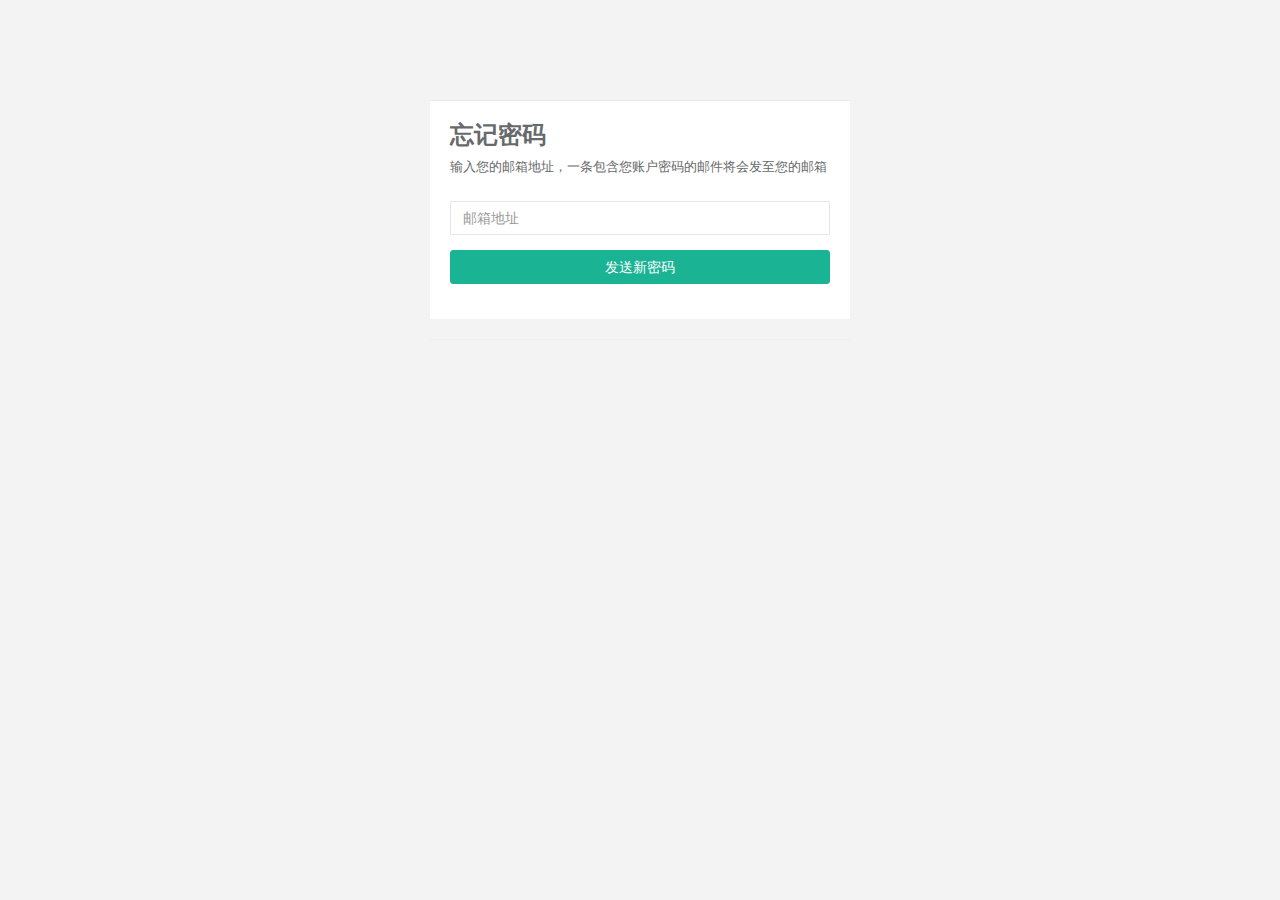
<file: src/main/resources/resources/forgot_password.html>
<!DOCTYPE html>
<html>

<head>

    <meta charset="utf-8">
    <meta name="viewport" content="width=device-width, initial-scale=1.0">

    <title>INSPINIA | Forgot password</title>

    <link href="css/bootstrap.min.css" rel="stylesheet">
    <link href="font-awesome/css/font-awesome.css" rel="stylesheet">

    <link href="css/animate.css" rel="stylesheet">
    <link href="css/style.css" rel="stylesheet">

</head>

<body class="gray-bg">

    <div class="passwordBox animated fadeInDown">
        <div class="row">

            <div class="col-md-12">
                <div class="ibox-content">

                    <h2 class="font-bold">忘记密码</h2>

                    <p>
                        输入您的邮箱地址，一条包含您账户密码的邮件将会发至您的邮箱
                    </p>

                    <div class="row">

                        <div class="col-lg-12">
                            <form class="m-t" role="form" action="index.html">
                                <div class="form-group">
                                    <input type="email" class="form-control" placeholder="邮箱地址" required="">
                                </div>

                                <button type="submit" class="btn btn-primary block full-width m-b">发送新密码</button>

                            </form>
                        </div>
                    </div>
                </div>
            </div>
        </div>
        <hr/>
        
    </div>

</body>

</html>
</file>
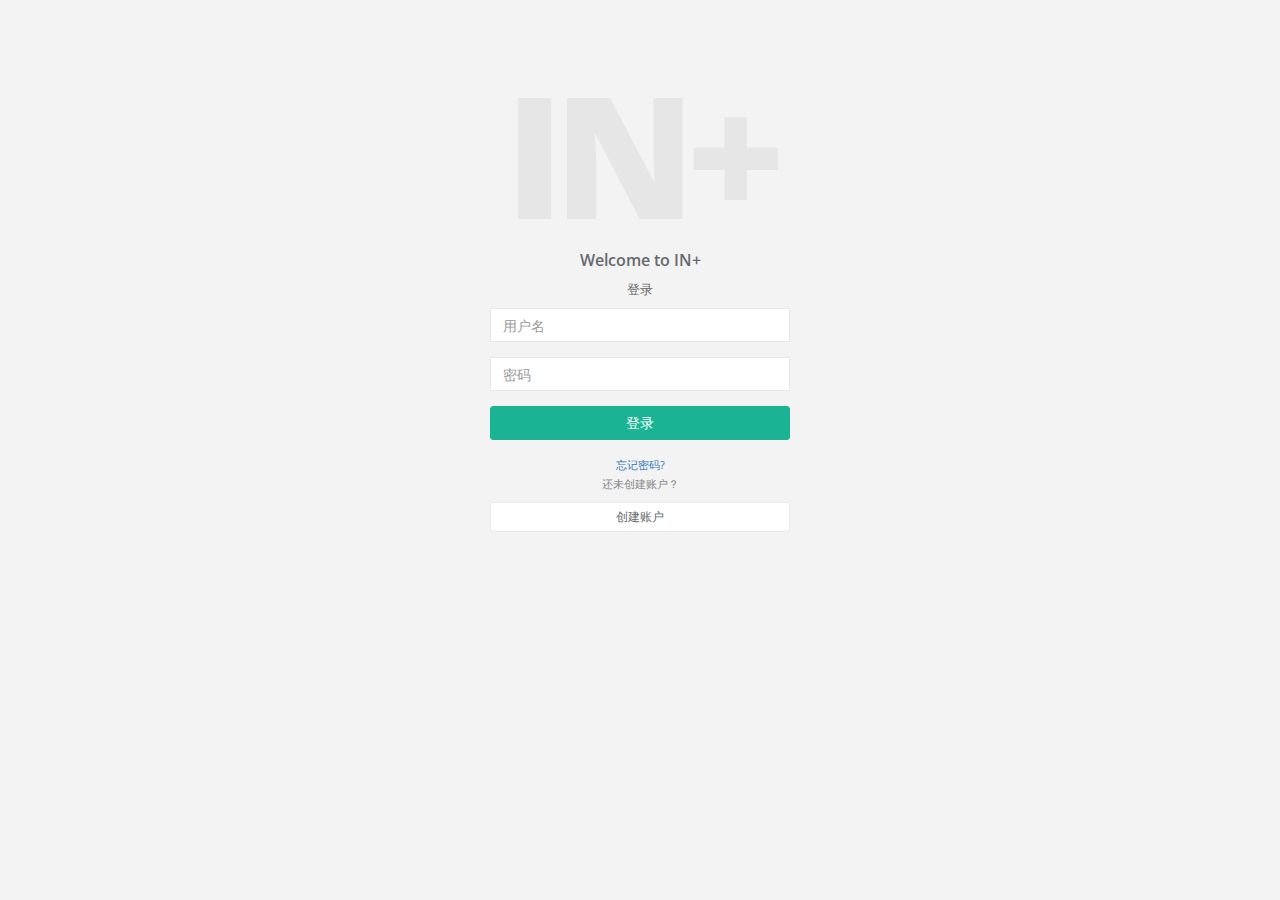
<file: src/main/resources/resources/login.html>
<!DOCTYPE html>
<html>

<head>

    <meta charset="utf-8">
    <meta name="viewport" content="width=device-width, initial-scale=1.0">

    <title>登录</title>

    <link href="css/bootstrap.min.css" rel="stylesheet">
    <link href="font-awesome/css/font-awesome.css" rel="stylesheet">

    <link href="css/animate.css" rel="stylesheet">
    <link href="css/style.css" rel="stylesheet">

</head>

<body class="gray-bg">

    <div class="middle-box text-center loginscreen animated fadeInDown">
        <div>
            <div>

                <h1 class="logo-name">IN+</h1>

            </div>
            <h3>Welcome to IN+</h3>
            <p>
            </p>
            <p>登录</p>
            <form>
                <div class="form-group">
                    <input id="username" type="text" class="form-control" placeholder="用户名" required>
                </div>
                <div class="form-group">
                    <input id="password" type="password" class="form-control" placeholder="密码" required>
                </div>
                <button class="btn btn-primary block full-width m-b" id="login">登录</button>

                <a href="forgot_password.html"><small>忘记密码?</small></a>
                <p class="text-muted text-center"><small>还未创建账户？</small></p>
                <a class="btn btn-sm btn-white btn-block" href="register.html">创建账户</a>
            </form>

        </div>
    </div>

    <!-- Mainly scripts -->
    <!--<script src="js/jquery-2.1.1.js"></script>-->
    <script src="js/bootstrap.min.js"></script>

    <!-- SNSMainJS -->
    <script src="js/jquery.min.js"></script>
    <script src="js/jquery.cookie.js"></script>
    <script type="text/javascript">
        $(function () {
            //登录
            $("#login").click(function () {
                var url = "api/api-login.json";
                // 获取用户名和密码
                var username = $("#username").val();
                var password = $("#password").val();
                if(isEmpty(username) || isEmpty(password)) return;
                // 请求服务器
                $.ajax({
                    type: "post",
                    url: url,
                    data: { "username": username, "password": password },
                    dataType: "json",
                    success: function (result) {
                        // 登录成功
                        if (result.status == 0) {
                            // 存储用户信息
                            $.cookie("username", username);
                            $.cookie("password", password);
                            // 页面跳转
                            location.href = "index.html";
                        }
                        // 登录失败
                        else {
                            alert(result.msg);
                        }
                    },
                    error: function () {
                        alert("request fail");
                    }
                });
            });
        });

        function isEmpty(obj) {
            if (typeof obj == "undefined" || obj == null || obj == "") {
                return true;
            } else {
                return false;
            }
        }
    </script>

</body>

</html>
</file>
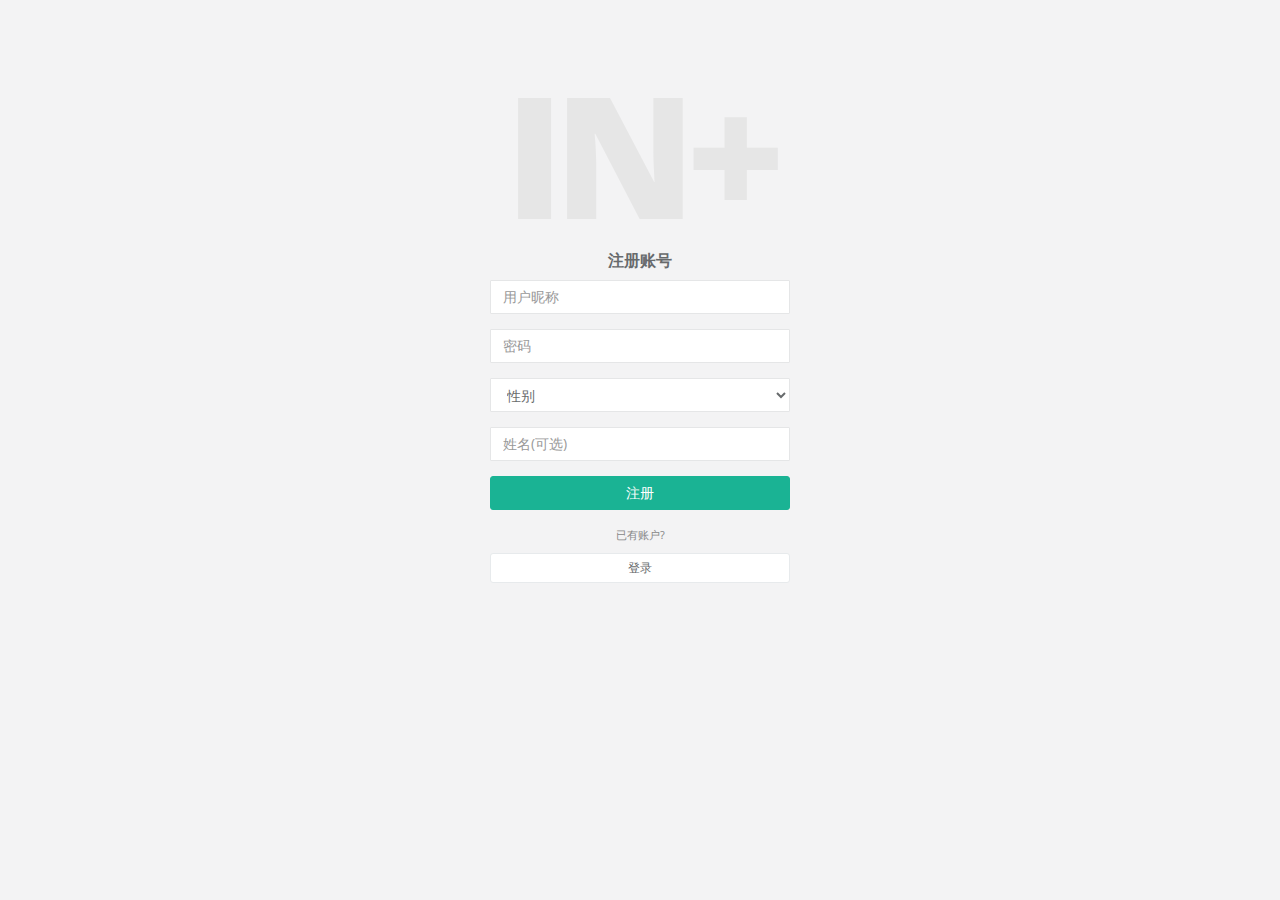
<file: src/main/resources/resources/register.html>
<!DOCTYPE html>
<html>

<head>

    <meta charset="utf-8">
    <meta name="viewport" content="width=device-width, initial-scale=1.0">

    <title>注册</title>

    <link href="css/bootstrap.min.css" rel="stylesheet">
    <link href="font-awesome/css/font-awesome.css" rel="stylesheet">
    <link href="css/plugins/iCheck/custom.css" rel="stylesheet">
    <link href="css/animate.css" rel="stylesheet">
    <link href="css/style.css" rel="stylesheet">

</head>

<body class="gray-bg">

    <div class="middle-box text-center loginscreen   animated fadeInDown">
        <div>
            <div>

                <h1 class="logo-name">IN+</h1>

            </div>
            <h3>注册账号</h3>
            <form>
                <div class="form-group">
                    <input type="text" class="form-control" placeholder="用户昵称" id="username" required>
                </div>
                <!--<div class="form-group">
                    <input type="email" class="form-control" placeholder="邮箱" id="email" required>
                </div>-->
                <div class="form-group">
                    <input type="password" class="form-control" placeholder="密码" id="password" required>
                </div>
                <div class="form-group">
                    <select class="form-control m-b" id="sex">
                        <option>性别</option>
                        <option>男</option>
                        <option>女</option>
                    </select>
                </div>
                <div class="form-group">
                    <input type="text" class="form-control" placeholder="姓名(可选)" id="name">
                </div>
                <button id="reg" class="btn btn-primary block full-width m-b">注册</button>

                <p class="text-muted text-center"><small>已有账户?</small></p>
                <a class="btn btn-sm btn-white btn-block" href="login.html">登录</a>
            </form>
        </div>
    </div>

    <!-- Mainly scripts -->
    <!--<script src="js/jquery-2.1.1.js"></script>-->
    <script src="js/bootstrap.min.js"></script>
    <!-- iCheck -->
    <!--<script src="js/plugins/iCheck/icheck.min.js"></script>-->
    <!--<script>
        $(document).ready(function(){
            $('.i-checks').iCheck({
                checkboxClass: 'icheckbox_square-green',
                radioClass: 'iradio_square-green',
            });
        });
    </script>-->

    <!-- SNSMainJS -->
    <script src="js/jquery.min.js"></script>
    <script src="js/jquery.cookie.js"></script>
    <script type="text/javascript">
        $(function () {
            //注册
            $("#reg").click(function () {
                var url = "api/api-register.json";
                // 获取用户注册信息
                var username = $("#username").val();
                var password = $("#password").val();
                if(isEmpty(username) || isEmpty(password)) return;
                var sex = "";
                if($("#sex").prop('selectedIndex') != 0) {
                    sex = $("#sex").val();
                }
                var name = $("#name").val();
                alert("sex:"+sex+" name:"+name);
                // 请求服务器
                $.ajax({
                    type: "post",
                    url: url,
                    data: { "username": username, "password": password, "name":name, "sex":sex },
                    dataType: "json",
                    success: function (result) {
                        // 注册成功
                        if (result.status == 0) {
                            // 存储用户信息
                            $.cookie("username", username);
                            $.cookie("password", password);
                            // 页面跳转
                            location.href = "index.html";
                        }
                        // 登录失败
                        else {
                            alert(result.msg);
                        }
                    },
                    error: function () {
                        alert("request fail");
                    }
                });
            });
        });

        function isEmpty(obj) {
            if (typeof obj == "undefined" || obj == null || obj == "") {
                return true;
            } else {
                return false;
            }
        }
    </script>
</body>

</html>
</file>
<file: src/main/resources/resources/css/style.css>
@import url("https://fonts.googleapis.com/css?family=Open+Sans:300,400,600,700");
@import url("https://fonts.googleapis.com/css?family=Roboto:400,300,500,700");

/*
 * add
 */
.nav-friend > a > img
{
  width: 40px;
  height: 40px;
}
.nav-friend > a
{
  padding-left: 20px !important;
  display: flex !important;
  align-items: center;
}
.nav-friend > a > div
{
  display: flex;
  flex-direction: column;
  padding-left: 10px;
}
/*
 *
 *   INSPINIA - Responsive Admin Theme
 *   version 2.4
 *
*/
h1,
h2,
h3,
h4,
h5,
h6 {
  font-weight: 100;
}
h1 {
  font-size: 30px;
}
h2 {
  font-size: 24px;
}
h3 {
  font-size: 16px;
}
h4 {
  font-size: 14px;
}
h5 {
  font-size: 12px;
}
h6 {
  font-size: 10px;
}
h3,
h4,
h5 {
  margin-top: 5px;
  font-weight: 600;
}
.nav > li > a {
  color: #a7b1c2;
  font-weight: 600;
  padding: 14px 20px 14px 25px;
}
.nav.navbar-right > li > a {
  color: #999c9e;
}
.nav > li.active > a {
  color: #ffffff;
}
.navbar-default .nav > li > a:hover,
.navbar-default .nav > li > a:focus {
  background-color: #293846;
  color: white;
}
.nav .open > a,
.nav .open > a:hover,
.nav .open > a:focus {
  background: #fff;
}
.nav.navbar-top-links > li > a:hover,
.nav.navbar-top-links > li > a:focus {
  background-color: transparent;
}
.nav > li > a i {
  margin-right: 6px;
}
.navbar {
  border: 0;
}
.navbar-default {
  background-color: transparent;
  border-color: #2f4050;
}
.navbar-top-links li {
  display: inline-block;
}
.navbar-top-links li:last-child {
  margin-right: 40px;
}
.body-small .navbar-top-links li:last-child {
  margin-right: 0;
}
.navbar-top-links li a {
  padding: 20px 10px;
  min-height: 50px;
}
.dropdown-menu {
  border: medium none;
  border-radius: 3px;
  box-shadow: 0 0 3px rgba(86, 96, 117, 0.7);
  display: none;
  float: left;
  font-size: 12px;
  left: 0;
  list-style: none outside none;
  padding: 0;
  position: absolute;
  text-shadow: none;
  top: 100%;
  z-index: 1000;
}
.dropdown-menu > li > a {
  border-radius: 3px;
  color: inherit;
  line-height: 25px;
  margin: 4px;
  text-align: left;
  font-weight: normal;
}
.dropdown-menu > li > a.font-bold {
  font-weight: 600;
}
.navbar-top-links .dropdown-menu li {
  display: block;
}
.navbar-top-links .dropdown-menu li:last-child {
  margin-right: 0;
}
.navbar-top-links .dropdown-menu li a {
  padding: 3px 20px;
  min-height: 0;
}
.navbar-top-links .dropdown-menu li a div {
  white-space: normal;
}
.navbar-top-links .dropdown-messages,
.navbar-top-links .dropdown-tasks,
.navbar-top-links .dropdown-alerts {
  width: 310px;
  min-width: 0;
}
.navbar-top-links .dropdown-messages {
  margin-left: 5px;
}
.navbar-top-links .dropdown-tasks {
  margin-left: -59px;
}
.navbar-top-links .dropdown-alerts {
  margin-left: -123px;
}
.navbar-top-links .dropdown-user {
  right: 0;
  left: auto;
}
.dropdown-messages,
.dropdown-alerts {
  padding: 10px 10px 10px 10px;
}
.dropdown-messages li a,
.dropdown-alerts li a {
  font-size: 12px;
}
.dropdown-messages li em,
.dropdown-alerts li em {
  font-size: 10px;
}
.nav.navbar-top-links .dropdown-alerts a {
  font-size: 12px;
}
.nav-header {
  padding: 33px 25px;
  background: url("patterns/header-profile.png") no-repeat;
}
.pace-done .nav-header {
  transition: all 0.4s;
}
.nav > li.active {
  border-left: 4px solid #19aa8d;
  background: #293846;
}
.nav.nav-second-level > li.active {
  border: none;
}
.nav.nav-second-level.collapse[style] {
  height: auto !important;
}
.nav-header a {
  color: #DFE4ED;
}
.nav-header .text-muted {
  color: #8095a8;
}
.minimalize-styl-2 {
  padding: 4px 12px;
  margin: 14px 5px 5px 20px;
  font-size: 14px;
  float: left;
}
.navbar-form-custom {
  float: left;
  height: 50px;
  padding: 0;
  width: 200px;
  display: inline-table;
}
.navbar-form-custom .form-group {
  margin-bottom: 0;
}
.nav.navbar-top-links a {
  font-size: 14px;
}
.navbar-form-custom .form-control {
  background: none repeat scroll 0 0 rgba(0, 0, 0, 0);
  border: medium none;
  font-size: 14px;
  height: 60px;
  margin: 0;
  z-index: 2000;
}
.count-info .label {
  line-height: 12px;
  padding: 2px 5px;
  position: absolute;
  right: 6px;
  top: 12px;
}
.arrow {
  float: right;
}
.fa.arrow:before {
  content: "\f104";
}
.active > a > .fa.arrow:before {
  content: "\f107";
}
.nav-second-level li,
.nav-third-level li {
  border-bottom: none !important;
}
.nav-second-level li a {
  padding: 7px 10px 7px 10px;
  padding-left: 52px;
}
.nav-third-level li a {
  padding-left: 62px;
}
.nav-second-level li:last-child {
  margin-bottom: 10px;
}
body:not(.fixed-sidebar):not(.canvas-menu).mini-navbar .nav li:hover > .nav-second-level,
.mini-navbar .nav li:focus > .nav-second-level {
  display: block;
  border-radius: 0 2px 2px 0;
  min-width: 140px;
  height: auto;
}
body.mini-navbar .navbar-default .nav > li > .nav-second-level li a {
  font-size: 12px;
  border-radius: 3px;
}
.fixed-nav .slimScrollDiv #side-menu {
  padding-bottom: 60px;
}
.mini-navbar .nav-second-level li a {
  padding: 10px 10px 10px 15px;
}
.mini-navbar .nav-second-level {
  position: absolute;
  left: 70px;
  top: 0;
  background-color: #2f4050;
  padding: 10px 10px 10px 10px;
  font-size: 12px;
}
.canvas-menu.mini-navbar .nav-second-level {
  background: #293846;
}
.mini-navbar li.active .nav-second-level {
  left: 65px;
}
.navbar-default .special_link a {
  background: #1ab394;
  color: white;
}
.navbar-default .special_link a:hover {
  background: #17987e !important;
  color: white;
}
.navbar-default .special_link a span.label {
  background: #fff;
  color: #1ab394;
}
.navbar-default .landing_link a {
  background: #1cc09f;
  color: white;
}
.navbar-default .landing_link a:hover {
  background: #1ab394 !important;
  color: white;
}
.navbar-default .landing_link a span.label {
  background: #fff;
  color: #1cc09f;
}
.logo-element {
  text-align: center;
  font-size: 18px;
  font-weight: 600;
  color: white;
  display: none;
  padding: 18px 0;
}
.pace-done .navbar-static-side,
.pace-done .nav-header,
.pace-done li.active,
.pace-done #page-wrapper,
.pace-done .footer {
  -webkit-transition: all 0.4s;
  -moz-transition: all 0.4s;
  -o-transition: all 0.4s;
  transition: all 0.4s;
}
.navbar-fixed-top {
  background: #fff;
  transition-duration: 0.4s;
  border-bottom: 1px solid #e7eaec !important;
  z-index: 2030;
}
.navbar-fixed-top,
.navbar-static-top {
  background: #f3f3f4;
}
.fixed-nav #wrapper {
  margin-top: 0;
}
body.fixed-nav #wrapper .navbar-static-side,
body.fixed-nav #wrapper #page-wrapper {
  margin-top: 60px;
}
body.top-navigation.fixed-nav #wrapper #page-wrapper {
  margin-top: 0;
}
body.fixed-nav.fixed-nav-basic .navbar-fixed-top {
  left: 220px;
}
body.fixed-nav.fixed-nav-basic.mini-navbar .navbar-fixed-top {
  left: 70px;
}
body.fixed-nav.fixed-nav-basic.fixed-sidebar.mini-navbar .navbar-fixed-top {
  left: 0;
}
body.fixed-nav.fixed-nav-basic #wrapper .navbar-static-side {
  margin-top: 0;
}
body.fixed-nav.fixed-nav-basic.body-small .navbar-fixed-top {
  left: 0;
}
body.fixed-nav.fixed-nav-basic.fixed-sidebar.mini-navbar.body-small .navbar-fixed-top {
  left: 220px;
}
.fixed-nav .minimalize-styl-2 {
  margin: 14px 5px 5px 15px;
}
.body-small .navbar-fixed-top {
  margin-left: 0;
}
body.mini-navbar .navbar-static-side {
  width: 70px;
}
body.mini-navbar .profile-element,
body.mini-navbar .nav-label,
body.mini-navbar .navbar-default .nav li a span {
  display: none;
}
body.canvas-menu .profile-element {
  display: block;
}
body:not(.fixed-sidebar):not(.canvas-menu).mini-navbar .nav-second-level {
  display: none;
}
body.mini-navbar .navbar-default .nav > li > a {
  font-size: 16px;
}
body.mini-navbar .logo-element {
  display: block;
}
body.canvas-menu .logo-element {
  display: none;
}
body.mini-navbar .nav-header {
  padding: 0;
  background-color: #1ab394;
}
body.canvas-menu .nav-header {
  padding: 33px 25px;
}
body.mini-navbar #page-wrapper {
  margin: 0 0 0 70px;
}
body.fixed-sidebar.mini-navbar .footer,
body.canvas-menu.mini-navbar .footer {
  margin: 0 0 0 0 !important;
}
body.canvas-menu.mini-navbar #page-wrapper,
body.canvas-menu.mini-navbar .footer {
  margin: 0 0 0 0;
}
body.fixed-sidebar .navbar-static-side,
body.canvas-menu .navbar-static-side {
  position: fixed;
  width: 220px;
  z-index: 2001;
  height: 100%;
}
body.fixed-sidebar.mini-navbar .navbar-static-side {
  width: 0;
}
body.fixed-sidebar.mini-navbar #page-wrapper {
  margin: 0 0 0 0;
}
body.body-small.fixed-sidebar.mini-navbar #page-wrapper {
  margin: 0 0 0 220px;
}
body.body-small.fixed-sidebar.mini-navbar .navbar-static-side {
  width: 220px;
}
.fixed-sidebar.mini-navbar .nav li:focus > .nav-second-level,
.canvas-menu.mini-navbar .nav li:focus > .nav-second-level {
  display: block;
  height: auto;
}
body.fixed-sidebar.mini-navbar .navbar-default .nav > li > .nav-second-level li a {
  font-size: 12px;
  border-radius: 3px;
}
body.canvas-menu.mini-navbar .navbar-default .nav > li > .nav-second-level li a {
  font-size: 13px;
  border-radius: 3px;
}
.fixed-sidebar.mini-navbar .nav-second-level li a,
.canvas-menu.mini-navbar .nav-second-level li a {
  padding: 10px 10px 10px 15px;
}
.fixed-sidebar.mini-navbar .nav-second-level,
.canvas-menu.mini-navbar .nav-second-level {
  position: relative;
  padding: 0;
  font-size: 13px;
}
.fixed-sidebar.mini-navbar li.active .nav-second-level,
.canvas-menu.mini-navbar li.active .nav-second-level {
  left: 0;
}
body.fixed-sidebar.mini-navbar .navbar-default .nav > li > a,
body.canvas-menu.mini-navbar .navbar-default .nav > li > a {
  font-size: 13px;
}
body.fixed-sidebar.mini-navbar .nav-label,
body.fixed-sidebar.mini-navbar .navbar-default .nav li a span,
body.canvas-menu.mini-navbar .nav-label,
body.canvas-menu.mini-navbar .navbar-default .nav li a span {
  display: inline;
}
body.canvas-menu.mini-navbar .navbar-default .nav li .profile-element a span {
  display: block;
}
.canvas-menu.mini-navbar .nav-second-level li a,
.fixed-sidebar.mini-navbar .nav-second-level li a {
  padding: 7px 10px 7px 52px;
}
.fixed-sidebar.mini-navbar .nav-second-level,
.canvas-menu.mini-navbar .nav-second-level {
  left: 0;
}
body.canvas-menu nav.navbar-static-side {
  z-index: 2001;
  background: #2f4050;
  height: 100%;
  position: fixed;
  display: none;
}
body.canvas-menu.mini-navbar nav.navbar-static-side {
  display: block;
  width: 220px;
}
.top-navigation #page-wrapper {
  margin-left: 0;
}
.top-navigation .navbar-nav .dropdown-menu > .active > a {
  background: white;
  color: #1ab394;
  font-weight: bold;
}
.white-bg .navbar-fixed-top,
.white-bg .navbar-static-top {
  background: #fff;
}
.top-navigation .navbar {
  margin-bottom: 0;
}
.top-navigation .nav > li > a {
  padding: 15px 20px;
  color: #676a6c;
}
.top-navigation .nav > li a:hover,
.top-navigation .nav > li a:focus {
  background: #fff;
  color: #1ab394;
}
.top-navigation .nav > li.active {
  background: #fff;
  border: none;
}
.top-navigation .nav > li.active > a {
  color: #1ab394;
}
.top-navigation .navbar-right {
  margin-right: 10px;
}
.top-navigation .navbar-nav .dropdown-menu {
  box-shadow: none;
  border: 1px solid #e7eaec;
}
.top-navigation .dropdown-menu > li > a {
  margin: 0;
  padding: 7px 20px;
}
.navbar .dropdown-menu {
  margin-top: 0;
}
.top-navigation .navbar-brand {
  background: #1ab394;
  color: #fff;
  padding: 15px 25px;
}
.top-navigation .navbar-top-links li:last-child {
  margin-right: 0;
}
.top-navigation.mini-navbar #page-wrapper,
.top-navigation.body-small.fixed-sidebar.mini-navbar #page-wrapper,
.mini-navbar .top-navigation #page-wrapper,
.body-small.fixed-sidebar.mini-navbar .top-navigation #page-wrapper,
.canvas-menu #page-wrapper {
  margin: 0;
}
.top-navigation.fixed-nav #wrapper,
.fixed-nav #wrapper.top-navigation {
  margin-top: 50px;
}
.top-navigation .footer.fixed {
  margin-left: 0 !important;
}
.top-navigation .wrapper.wrapper-content {
  padding: 40px;
}
.top-navigation.body-small .wrapper.wrapper-content,
.body-small .top-navigation .wrapper.wrapper-content {
  padding: 40px 0 40px 0;
}
.navbar-toggle {
  background-color: #1ab394;
  color: #fff;
  padding: 6px 12px;
  font-size: 14px;
}
.top-navigation .navbar-nav .open .dropdown-menu > li > a,
.top-navigation .navbar-nav .open .dropdown-menu .dropdown-header {
  padding: 10px 15px 10px 20px;
}
@media (max-width: 768px) {
  .top-navigation .navbar-header {
    display: block;
    float: none;
  }
}
.menu-visible-lg,
.menu-visible-md {
  display: none !important;
}
@media (min-width: 1200px) {
  .menu-visible-lg {
    display: block !important;
  }
}
@media (min-width: 992px) {
  .menu-visible-md {
    display: block !important;
  }
}
@media (max-width: 767px) {
  .menu-visible-md {
    display: block !important;
  }
  .menu-visible-lg {
    display: block !important;
  }
}
.btn {
  border-radius: 3px;
}
.float-e-margins .btn {
  margin-bottom: 5px;
}
.btn-w-m {
  min-width: 120px;
}
.btn-primary.btn-outline {
  color: #1ab394;
}
.btn-success.btn-outline {
  color: #1c84c6;
}
.btn-info.btn-outline {
  color: #23c6c8;
}
.btn-warning.btn-outline {
  color: #f8ac59;
}
.btn-danger.btn-outline {
  color: #ed5565;
}
.btn-primary.btn-outline:hover,
.btn-success.btn-outline:hover,
.btn-info.btn-outline:hover,
.btn-warning.btn-outline:hover,
.btn-danger.btn-outline:hover {
  color: #fff;
}
.btn-primary {
  background-color: #1ab394;
  border-color: #1ab394;
  color: #FFFFFF;
}
.btn-primary:hover,
.btn-primary:focus,
.btn-primary:active,
.btn-primary.active,
.open .dropdown-toggle.btn-primary,
.btn-primary:active:focus,
.btn-primary:active:hover,
.btn-primary.active:hover,
.btn-primary.active:focus {
  background-color: #18a689;
  border-color: #18a689;
  color: #FFFFFF;
}
.btn-primary:active,
.btn-primary.active,
.open .dropdown-toggle.btn-primary {
  background-image: none;
}
.btn-primary.disabled,
.btn-primary.disabled:hover,
.btn-primary.disabled:focus,
.btn-primary.disabled:active,
.btn-primary.disabled.active,
.btn-primary[disabled],
.btn-primary[disabled]:hover,
.btn-primary[disabled]:focus,
.btn-primary[disabled]:active,
.btn-primary.active[disabled],
fieldset[disabled] .btn-primary,
fieldset[disabled] .btn-primary:hover,
fieldset[disabled] .btn-primary:focus,
fieldset[disabled] .btn-primary:active,
fieldset[disabled] .btn-primary.active {
  background-color: #1dc5a3;
  border-color: #1dc5a3;
}
.btn-success {
  background-color: #1c84c6;
  border-color: #1c84c6;
  color: #FFFFFF;
}
.btn-success:hover,
.btn-success:focus,
.btn-success:active,
.btn-success.active,
.open .dropdown-toggle.btn-success,
.btn-success:active:focus,
.btn-success:active:hover,
.btn-success.active:hover,
.btn-success.active:focus {
  background-color: #1a7bb9;
  border-color: #1a7bb9;
  color: #FFFFFF;
}
.btn-success:active,
.btn-success.active,
.open .dropdown-toggle.btn-success {
  background-image: none;
}
.btn-success.disabled,
.btn-success.disabled:hover,
.btn-success.disabled:focus,
.btn-success.disabled:active,
.btn-success.disabled.active,
.btn-success[disabled],
.btn-success[disabled]:hover,
.btn-success[disabled]:focus,
.btn-success[disabled]:active,
.btn-success.active[disabled],
fieldset[disabled] .btn-success,
fieldset[disabled] .btn-success:hover,
fieldset[disabled] .btn-success:focus,
fieldset[disabled] .btn-success:active,
fieldset[disabled] .btn-success.active {
  background-color: #1f90d8;
  border-color: #1f90d8;
}
.btn-info {
  background-color: #23c6c8;
  border-color: #23c6c8;
  color: #FFFFFF;
}
.btn-info:hover,
.btn-info:focus,
.btn-info:active,
.btn-info.active,
.open .dropdown-toggle.btn-info,
.btn-info:active:focus,
.btn-info:active:hover,
.btn-info.active:hover,
.btn-info.active:focus {
  background-color: #21b9bb;
  border-color: #21b9bb;
  color: #FFFFFF;
}
.btn-info:active,
.btn-info.active,
.open .dropdown-toggle.btn-info {
  background-image: none;
}
.btn-info.disabled,
.btn-info.disabled:hover,
.btn-info.disabled:focus,
.btn-info.disabled:active,
.btn-info.disabled.active,
.btn-info[disabled],
.btn-info[disabled]:hover,
.btn-info[disabled]:focus,
.btn-info[disabled]:active,
.btn-info.active[disabled],
fieldset[disabled] .btn-info,
fieldset[disabled] .btn-info:hover,
fieldset[disabled] .btn-info:focus,
fieldset[disabled] .btn-info:active,
fieldset[disabled] .btn-info.active {
  background-color: #26d7d9;
  border-color: #26d7d9;
}
.btn-default {
  color: inherit;
  background: white;
  border: 1px solid #e7eaec;
}
.btn-default:hover,
.btn-default:focus,
.btn-default:active,
.btn-default.active,
.open .dropdown-toggle.btn-default,
.btn-default:active:focus,
.btn-default:active:hover,
.btn-default.active:hover,
.btn-default.active:focus {
  color: inherit;
  border: 1px solid #d2d2d2;
}
.btn-default:active,
.btn-default.active,
.open .dropdown-toggle.btn-default {
  box-shadow: 0 2px 5px rgba(0, 0, 0, 0.15) inset;
}
.btn-default.disabled,
.btn-default.disabled:hover,
.btn-default.disabled:focus,
.btn-default.disabled:active,
.btn-default.disabled.active,
.btn-default[disabled],
.btn-default[disabled]:hover,
.btn-default[disabled]:focus,
.btn-default[disabled]:active,
.btn-default.active[disabled],
fieldset[disabled] .btn-default,
fieldset[disabled] .btn-default:hover,
fieldset[disabled] .btn-default:focus,
fieldset[disabled] .btn-default:active,
fieldset[disabled] .btn-default.active {
  color: #cacaca;
}
.btn-warning {
  background-color: #f8ac59;
  border-color: #f8ac59;
  color: #FFFFFF;
}
.btn-warning:hover,
.btn-warning:focus,
.btn-warning:active,
.btn-warning.active,
.open .dropdown-toggle.btn-warning,
.btn-warning:active:focus,
.btn-warning:active:hover,
.btn-warning.active:hover,
.btn-warning.active:focus {
  background-color: #f7a54a;
  border-color: #f7a54a;
  color: #FFFFFF;
}
.btn-warning:active,
.btn-warning.active,
.open .dropdown-toggle.btn-warning {
  background-image: none;
}
.btn-warning.disabled,
.btn-warning.disabled:hover,
.btn-warning.disabled:focus,
.btn-warning.disabled:active,
.btn-warning.disabled.active,
.btn-warning[disabled],
.btn-warning[disabled]:hover,
.btn-warning[disabled]:focus,
.btn-warning[disabled]:active,
.btn-warning.active[disabled],
fieldset[disabled] .btn-warning,
fieldset[disabled] .btn-warning:hover,
fieldset[disabled] .btn-warning:focus,
fieldset[disabled] .btn-warning:active,
fieldset[disabled] .btn-warning.active {
  background-color: #f9b66d;
  border-color: #f9b66d;
}
.btn-danger {
  background-color: #ed5565;
  border-color: #ed5565;
  color: #FFFFFF;
}
.btn-danger:hover,
.btn-danger:focus,
.btn-danger:active,
.btn-danger.active,
.open .dropdown-toggle.btn-danger,
.btn-danger:active:focus,
.btn-danger:active:hover,
.btn-danger.active:hover,
.btn-danger.active:focus {
  background-color: #ec4758;
  border-color: #ec4758;
  color: #FFFFFF;
}
.btn-danger:active,
.btn-danger.active,
.open .dropdown-toggle.btn-danger {
  background-image: none;
}
.btn-danger.disabled,
.btn-danger.disabled:hover,
.btn-danger.disabled:focus,
.btn-danger.disabled:active,
.btn-danger.disabled.active,
.btn-danger[disabled],
.btn-danger[disabled]:hover,
.btn-danger[disabled]:focus,
.btn-danger[disabled]:active,
.btn-danger.active[disabled],
fieldset[disabled] .btn-danger,
fieldset[disabled] .btn-danger:hover,
fieldset[disabled] .btn-danger:focus,
fieldset[disabled] .btn-danger:active,
fieldset[disabled] .btn-danger.active {
  background-color: #ef6776;
  border-color: #ef6776;
}
.btn-link {
  color: inherit;
}
.btn-link:hover,
.btn-link:focus,
.btn-link:active,
.btn-link.active,
.open .dropdown-toggle.btn-link {
  color: #1ab394;
  text-decoration: none;
}
.btn-link:active,
.btn-link.active,
.open .dropdown-toggle.btn-link {
  background-image: none;
}
.btn-link.disabled,
.btn-link.disabled:hover,
.btn-link.disabled:focus,
.btn-link.disabled:active,
.btn-link.disabled.active,
.btn-link[disabled],
.btn-link[disabled]:hover,
.btn-link[disabled]:focus,
.btn-link[disabled]:active,
.btn-link.active[disabled],
fieldset[disabled] .btn-link,
fieldset[disabled] .btn-link:hover,
fieldset[disabled] .btn-link:focus,
fieldset[disabled] .btn-link:active,
fieldset[disabled] .btn-link.active {
  color: #cacaca;
}
.btn-white {
  color: inherit;
  background: white;
  border: 1px solid #e7eaec;
}
.btn-white:hover,
.btn-white:focus,
.btn-white:active,
.btn-white.active,
.open .dropdown-toggle.btn-white,
.btn-white:active:focus,
.btn-white:active:hover,
.btn-white.active:hover,
.btn-white.active:focus {
  color: inherit;
  border: 1px solid #d2d2d2;
}
.btn-white:active,
.btn-white.active {
  box-shadow: 0 2px 5px rgba(0, 0, 0, 0.15) inset;
}
.btn-white:active,
.btn-white.active,
.open .dropdown-toggle.btn-white {
  background-image: none;
}
.btn-white.disabled,
.btn-white.disabled:hover,
.btn-white.disabled:focus,
.btn-white.disabled:active,
.btn-white.disabled.active,
.btn-white[disabled],
.btn-white[disabled]:hover,
.btn-white[disabled]:focus,
.btn-white[disabled]:active,
.btn-white.active[disabled],
fieldset[disabled] .btn-white,
fieldset[disabled] .btn-white:hover,
fieldset[disabled] .btn-white:focus,
fieldset[disabled] .btn-white:active,
fieldset[disabled] .btn-white.active {
  color: #cacaca;
}
.form-control,
.form-control:focus,
.has-error .form-control:focus,
.has-success .form-control:focus,
.has-warning .form-control:focus,
.navbar-collapse,
.navbar-form,
.navbar-form-custom .form-control:focus,
.navbar-form-custom .form-control:hover,
.open .btn.dropdown-toggle,
.panel,
.popover,
.progress,
.progress-bar {
  box-shadow: none;
}
.btn-outline {
  color: inherit;
  background-color: transparent;
  transition: all .5s;
}
.btn-rounded {
  border-radius: 50px;
}
.btn-large-dim {
  width: 90px;
  height: 90px;
  font-size: 42px;
}
button.dim {
  display: inline-block;
  text-decoration: none;
  text-transform: uppercase;
  text-align: center;
  padding-top: 6px;
  margin-right: 10px;
  position: relative;
  cursor: pointer;
  border-radius: 5px;
  font-weight: 600;
  margin-bottom: 20px !important;
}
button.dim:active {
  top: 3px;
}
button.btn-primary.dim {
  box-shadow: inset 0 0 0 #16987e, 0 5px 0 0 #16987e, 0 10px 5px #999999;
}
button.btn-primary.dim:active {
  box-shadow: inset 0 0 0 #16987e, 0 2px 0 0 #16987e, 0 5px 3px #999999;
}
button.btn-default.dim {
  box-shadow: inset 0 0 0 #b3b3b3, 0 5px 0 0 #b3b3b3, 0 10px 5px #999999;
}
button.btn-default.dim:active {
  box-shadow: inset 0 0 0 #b3b3b3, 0 2px 0 0 #b3b3b3, 0 5px 3px #999999;
}
button.btn-warning.dim {
  box-shadow: inset 0 0 0 #f79d3c, 0 5px 0 0 #f79d3c, 0 10px 5px #999999;
}
button.btn-warning.dim:active {
  box-shadow: inset 0 0 0 #f79d3c, 0 2px 0 0 #f79d3c, 0 5px 3px #999999;
}
button.btn-info.dim {
  box-shadow: inset 0 0 0 #1eacae, 0 5px 0 0 #1eacae, 0 10px 5px #999999;
}
button.btn-info.dim:active {
  box-shadow: inset 0 0 0 #1eacae, 0 2px 0 0 #1eacae, 0 5px 3px #999999;
}
button.btn-success.dim {
  box-shadow: inset 0 0 0 #1872ab, 0 5px 0 0 #1872ab, 0 10px 5px #999999;
}
button.btn-success.dim:active {
  box-shadow: inset 0 0 0 #1872ab, 0 2px 0 0 #1872ab, 0 5px 3px #999999;
}
button.btn-danger.dim {
  box-shadow: inset 0 0 0 #ea394c, 0 5px 0 0 #ea394c, 0 10px 5px #999999;
}
button.btn-danger.dim:active {
  box-shadow: inset 0 0 0 #ea394c, 0 2px 0 0 #ea394c, 0 5px 3px #999999;
}
button.dim:before {
  font-size: 50px;
  line-height: 1em;
  font-weight: normal;
  color: #fff;
  display: block;
  padding-top: 10px;
}
button.dim:active:before {
  top: 7px;
  font-size: 50px;
}
.btn:focus {
  outline: none !important;
}
.label {
  background-color: #d1dade;
  color: #5e5e5e;
  font-family: 'Open Sans';
  font-size: 10px;
  font-weight: 600;
  padding: 3px 8px;
  text-shadow: none;
}
.badge {
  background-color: #d1dade;
  color: #5e5e5e;
  font-family: 'Open Sans';
  font-size: 11px;
  font-weight: 600;
  padding-bottom: 4px;
  padding-left: 6px;
  padding-right: 6px;
  text-shadow: none;
}
.label-primary,
.badge-primary {
  background-color: #1ab394;
  color: #FFFFFF;
}
.label-success,
.badge-success {
  background-color: #1c84c6;
  color: #FFFFFF;
}
.label-warning,
.badge-warning {
  background-color: #f8ac59;
  color: #FFFFFF;
}
.label-warning-light,
.badge-warning-light {
  background-color: #f8ac59;
  color: #ffffff;
}
.label-danger,
.badge-danger {
  background-color: #ed5565;
  color: #FFFFFF;
}
.label-info,
.badge-info {
  background-color: #23c6c8;
  color: #FFFFFF;
}
.label-inverse,
.badge-inverse {
  background-color: #262626;
  color: #FFFFFF;
}
.label-white,
.badge-white {
  background-color: #FFFFFF;
  color: #5E5E5E;
}
.label-white,
.badge-disable {
  background-color: #2A2E36;
  color: #8B91A0;
}
/* TOOGLE SWICH */
.onoffswitch {
  position: relative;
  width: 64px;
  -webkit-user-select: none;
  -moz-user-select: none;
  -ms-user-select: none;
}
.onoffswitch-checkbox {
  display: none;
}
.onoffswitch-label {
  display: block;
  overflow: hidden;
  cursor: pointer;
  border: 2px solid #1ab394;
  border-radius: 2px;
}
.onoffswitch-inner {
  width: 200%;
  margin-left: -100%;
  -moz-transition: margin 0.3s ease-in 0s;
  -webkit-transition: margin 0.3s ease-in 0s;
  -o-transition: margin 0.3s ease-in 0s;
  transition: margin 0.3s ease-in 0s;
}
.onoffswitch-inner:before,
.onoffswitch-inner:after {
  float: left;
  width: 50%;
  height: 20px;
  padding: 0;
  line-height: 20px;
  font-size: 12px;
  color: white;
  font-family: Trebuchet, Arial, sans-serif;
  font-weight: bold;
  -moz-box-sizing: border-box;
  -webkit-box-sizing: border-box;
  box-sizing: border-box;
}
.onoffswitch-inner:before {
  content: "ON";
  padding-left: 10px;
  background-color: #1ab394;
  color: #FFFFFF;
}
.onoffswitch-inner:after {
  content: "OFF";
  padding-right: 10px;
  background-color: #FFFFFF;
  color: #999999;
  text-align: right;
}
.onoffswitch-switch {
  width: 20px;
  margin: 0;
  background: #FFFFFF;
  border: 2px solid #1ab394;
  border-radius: 2px;
  position: absolute;
  top: 0;
  bottom: 0;
  right: 44px;
  -moz-transition: all 0.3s ease-in 0s;
  -webkit-transition: all 0.3s ease-in 0s;
  -o-transition: all 0.3s ease-in 0s;
  transition: all 0.3s ease-in 0s;
}
.onoffswitch-checkbox:checked + .onoffswitch-label .onoffswitch-inner {
  margin-left: 0;
}
.onoffswitch-checkbox:checked + .onoffswitch-label .onoffswitch-switch {
  right: 0;
}
/* CHOSEN PLUGIN */
.chosen-container-single .chosen-single {
  background: #ffffff;
  box-shadow: none;
  -moz-box-sizing: border-box;
  background-color: #FFFFFF;
  border: 1px solid #CBD5DD;
  border-radius: 2px;
  cursor: text;
  height: auto !important;
  margin: 0;
  min-height: 30px;
  overflow: hidden;
  padding: 4px 12px;
  position: relative;
  width: 100%;
}
.chosen-container-multi .chosen-choices li.search-choice {
  background: #f1f1f1;
  border: 1px solid #ededed;
  border-radius: 2px;
  box-shadow: none;
  color: #333333;
  cursor: default;
  line-height: 13px;
  margin: 3px 0 3px 5px;
  padding: 3px 20px 3px 5px;
  position: relative;
}
/* PAGINATIN */
.pagination > .active > a,
.pagination > .active > span,
.pagination > .active > a:hover,
.pagination > .active > span:hover,
.pagination > .active > a:focus,
.pagination > .active > span:focus {
  background-color: #f4f4f4;
  border-color: #DDDDDD;
  color: inherit;
  cursor: default;
  z-index: 2;
}
.pagination > li > a,
.pagination > li > span {
  background-color: #FFFFFF;
  border: 1px solid #DDDDDD;
  color: inherit;
  float: left;
  line-height: 1.42857;
  margin-left: -1px;
  padding: 4px 10px;
  position: relative;
  text-decoration: none;
}
/* TOOLTIPS */
.tooltip-inner {
  background-color: #2F4050;
}
.tooltip.top .tooltip-arrow {
  border-top-color: #2F4050;
}
.tooltip.right .tooltip-arrow {
  border-right-color: #2F4050;
}
.tooltip.bottom .tooltip-arrow {
  border-bottom-color: #2F4050;
}
.tooltip.left .tooltip-arrow {
  border-left-color: #2F4050;
}
/* EASY PIE CHART*/
.easypiechart {
  position: relative;
  text-align: center;
}
.easypiechart .h2 {
  margin-left: 10px;
  margin-top: 10px;
  display: inline-block;
}
.easypiechart canvas {
  top: 0;
  left: 0;
}
.easypiechart .easypie-text {
  line-height: 1;
  position: absolute;
  top: 33px;
  width: 100%;
  z-index: 1;
}
.easypiechart img {
  margin-top: -4px;
}
.jqstooltip {
  -webkit-box-sizing: content-box;
  -moz-box-sizing: content-box;
  box-sizing: content-box;
}
/* FULLCALENDAR */
.fc-state-default {
  background-color: #ffffff;
  background-image: none;
  background-repeat: repeat-x;
  box-shadow: none;
  color: #333333;
  text-shadow: none;
}
.fc-state-default {
  border: 1px solid;
}
.fc-button {
  color: inherit;
  border: 1px solid #e7eaec;
  cursor: pointer;
  display: inline-block;
  height: 1.9em;
  line-height: 1.9em;
  overflow: hidden;
  padding: 0 0.6em;
  position: relative;
  white-space: nowrap;
}
.fc-state-active {
  background-color: #1ab394;
  border-color: #1ab394;
  color: #ffffff;
}
.fc-header-title h2 {
  font-size: 16px;
  font-weight: 600;
  color: inherit;
}
.fc-content .fc-widget-header,
.fc-content .fc-widget-content {
  border-color: #e7eaec;
  font-weight: normal;
}
.fc-border-separate tbody {
  background-color: #F8F8F8;
}
.fc-state-highlight {
  background: none repeat scroll 0 0 #FCF8E3;
}
.external-event {
  padding: 5px 10px;
  border-radius: 2px;
  cursor: pointer;
  margin-bottom: 5px;
}
.fc-ltr .fc-event-hori.fc-event-end,
.fc-rtl .fc-event-hori.fc-event-start {
  border-radius: 2px;
}
.fc-event,
.fc-agenda .fc-event-time,
.fc-event a {
  padding: 4px 6px;
  background-color: #1ab394;
  /* background color */
  border-color: #1ab394;
  /* border color */
}
.fc-event-time,
.fc-event-title {
  color: #717171;
  padding: 0 1px;
}
.ui-calendar .fc-event-time,
.ui-calendar .fc-event-title {
  color: #fff;
}
/* Chat */
.chat-activity-list .chat-element {
  border-bottom: 1px solid #e7eaec;
}
.chat-element:first-child {
  margin-top: 0;
}
.chat-element {
  padding-bottom: 15px;
}
.chat-element,
.chat-element .media {
  margin-top: 15px;
}
.chat-element,
.media-body {
  overflow: hidden;
}
.media-body {
  display: block;
  width: auto;
}
.chat-element > .pull-left {
  margin-right: 10px;
}
.chat-element img.img-circle,
.dropdown-messages-box img.img-circle {
  width: 38px;
  height: 38px;
}
.chat-element .well {
  border: 1px solid #e7eaec;
  box-shadow: none;
  margin-top: 10px;
  margin-bottom: 5px;
  padding: 10px 20px;
  font-size: 11px;
  line-height: 16px;
}
.chat-element .actions {
  margin-top: 10px;
}
.chat-element .photos {
  margin: 10px 0;
}
.right.chat-element > .pull-right {
  margin-left: 10px;
}
.chat-photo {
  max-height: 180px;
  border-radius: 4px;
  overflow: hidden;
  margin-right: 10px;
  margin-bottom: 10px;
}
.chat {
  margin: 0;
  padding: 0;
  list-style: none;
}
.chat li {
  margin-bottom: 10px;
  padding-bottom: 5px;
  border-bottom: 1px dotted #B3A9A9;
}
.chat li.left .chat-body {
  margin-left: 60px;
}
.chat li.right .chat-body {
  margin-right: 60px;
}
.chat li .chat-body p {
  margin: 0;
  color: #777777;
}
.panel .slidedown .glyphicon,
.chat .glyphicon {
  margin-right: 5px;
}
.chat-panel .panel-body {
  height: 350px;
  overflow-y: scroll;
}
/* LIST GROUP */
a.list-group-item.active,
a.list-group-item.active:hover,
a.list-group-item.active:focus {
  background-color: #1ab394;
  border-color: #1ab394;
  color: #FFFFFF;
  z-index: 2;
}
.list-group-item-heading {
  margin-top: 10px;
}
.list-group-item-text {
  margin: 0 0 10px;
  color: inherit;
  font-size: 12px;
  line-height: inherit;
}
.no-padding .list-group-item {
  border-left: none;
  border-right: none;
  border-bottom: none;
}
.no-padding .list-group-item:first-child {
  border-left: none;
  border-right: none;
  border-bottom: none;
  border-top: none;
}
.no-padding .list-group {
  margin-bottom: 0;
}
.list-group-item {
  background-color: inherit;
  border: 1px solid #e7eaec;
  display: block;
  margin-bottom: -1px;
  padding: 10px 15px;
  position: relative;
}
.elements-list .list-group-item {
  border-left: none;
  border-right: none;
  padding: 15px 25px;
}
.elements-list .list-group-item:first-child {
  border-left: none;
  border-right: none;
  border-top: none !important;
}
.elements-list .list-group {
  margin-bottom: 0;
}
.elements-list a {
  color: inherit;
}
.elements-list .list-group-item.active,
.elements-list .list-group-item:hover {
  background: #f3f3f4;
  color: inherit;
  border-color: #e7eaec;
  /*border-bottom: 1px solid #e7eaec;*/
  /*border-top: 1px solid #e7eaec;*/
  border-radius: 0;
}
.elements-list li.active {
  transition: none;
}
.element-detail-box {
  padding: 25px;
}
/* FLOT CHART  */
.flot-chart {
  display: block;
  height: 200px;
}
.widget .flot-chart.dashboard-chart {
  display: block;
  height: 120px;
  margin-top: 40px;
}
.flot-chart.dashboard-chart {
  display: block;
  height: 180px;
  margin-top: 40px;
}
.flot-chart-content {
  width: 100%;
  height: 100%;
}
.flot-chart-pie-content {
  width: 200px;
  height: 200px;
  margin: auto;
}
.jqstooltip {
  position: absolute;
  display: block;
  left: 0;
  top: 0;
  visibility: hidden;
  background: #2b303a;
  background-color: rgba(43, 48, 58, 0.8);
  color: white;
  text-align: left;
  white-space: nowrap;
  z-index: 10000;
  padding: 5px 5px 5px 5px;
  min-height: 22px;
  border-radius: 3px;
}
.jqsfield {
  color: white;
  text-align: left;
}
.fh-150 {
  height: 150px;
}
.fh-200 {
  height: 200px;
}
.h-150 {
  min-height: 150px;
}
.h-200 {
  min-height: 200px;
}
.legendLabel {
  padding-left: 5px;
}
.stat-list li:first-child {
  margin-top: 0;
}
.stat-list {
  list-style: none;
  padding: 0;
  margin: 0;
}
.stat-percent {
  float: right;
}
.stat-list li {
  margin-top: 15px;
  position: relative;
}
/* DATATABLES */
table.dataTable thead .sorting,
table.dataTable thead .sorting_asc:after,
table.dataTable thead .sorting_desc,
table.dataTable thead .sorting_asc_disabled,
table.dataTable thead .sorting_desc_disabled {
  background: transparent;
}
.dataTables_wrapper {
  padding-bottom: 30px;
}
.dataTables_length {
  float: left;
}
.dataTables_filter label {
  margin-right: 5px;
}
.html5buttons {
  float: right;
}
.html5buttons a {
  border: 1px solid #e7eaec;
  background: #fff;
  color: #676a6c;
  box-shadow: none;
  padding: 6px 8px;
  font-size: 12px;
}
.html5buttons a:hover,
.html5buttons a:focus:active {
  background-color: #eee;
  color: inherit;
  border-color: #d2d2d2;
}
div.dt-button-info {
  z-index: 100;
}
@media (max-width: 768px) {
  .html5buttons {
    float: none;
    margin-top: 10px;
  }
  .dataTables_length {
    float: none;
  }
}
/* CIRCLE */
.img-circle {
  border-radius: 50%;
}
.btn-circle {
  width: 30px;
  height: 30px;
  padding: 6px 0;
  border-radius: 15px;
  text-align: center;
  font-size: 12px;
  line-height: 1.428571429;
}
.btn-circle.btn-lg {
  width: 50px;
  height: 50px;
  padding: 10px 16px;
  border-radius: 25px;
  font-size: 18px;
  line-height: 1.33;
}
.btn-circle.btn-xl {
  width: 70px;
  height: 70px;
  padding: 10px 16px;
  border-radius: 35px;
  font-size: 24px;
  line-height: 1.33;
}
.show-grid [class^="col-"] {
  padding-top: 10px;
  padding-bottom: 10px;
  border: 1px solid #ddd;
  background-color: #eee !important;
}
.show-grid {
  margin: 15px 0;
}
/* ANIMATION */
.css-animation-box h1 {
  font-size: 44px;
}
.animation-efect-links a {
  padding: 4px 6px;
  font-size: 12px;
}
#animation_box {
  background-color: #f9f8f8;
  border-radius: 16px;
  width: 80%;
  margin: 0 auto;
  padding-top: 80px;
}
.animation-text-box {
  position: absolute;
  margin-top: 40px;
  left: 50%;
  margin-left: -100px;
  width: 200px;
}
.animation-text-info {
  position: absolute;
  margin-top: -60px;
  left: 50%;
  margin-left: -100px;
  width: 200px;
  font-size: 10px;
}
.animation-text-box h2 {
  font-size: 54px;
  font-weight: 600;
  margin-bottom: 5px;
}
.animation-text-box p {
  font-size: 12px;
  text-transform: uppercase;
}
/* PEACE */
.pace {
  -webkit-pointer-events: none;
  pointer-events: none;
  -webkit-user-select: none;
  -moz-user-select: none;
  user-select: none;
}
.pace-inactive {
  display: none;
}
.pace .pace-progress {
  background: #1ab394;
  position: fixed;
  z-index: 2040;
  top: 0;
  right: 100%;
  width: 100%;
  height: 2px;
}
.pace-inactive {
  display: none;
}
/* WIDGETS */
.widget {
  border-radius: 5px;
  padding: 15px 20px;
  margin-bottom: 10px;
  margin-top: 10px;
}
.widget.style1 h2 {
  font-size: 30px;
}
.widget h2,
.widget h3 {
  margin-top: 5px;
  margin-bottom: 0;
}
.widget-text-box {
  padding: 20px;
  border: 1px solid #e7eaec;
  background: #ffffff;
}
.widget-head-color-box {
  border-radius: 5px 5px 0 0;
  margin-top: 10px;
}
.widget .flot-chart {
  height: 100px;
}
.vertical-align div {
  display: inline-block;
  vertical-align: middle;
}
.vertical-align h2,
.vertical-align h3 {
  margin: 0;
}
.todo-list {
  list-style: none outside none;
  margin: 0;
  padding: 0;
  font-size: 14px;
}
.todo-list.small-list {
  font-size: 12px;
}
.todo-list.small-list > li {
  background: #f3f3f4;
  border-left: none;
  border-right: none;
  border-radius: 4px;
  color: inherit;
  margin-bottom: 2px;
  padding: 6px 6px 6px 12px;
}
.todo-list.small-list .btn-xs,
.todo-list.small-list .btn-group-xs > .btn {
  border-radius: 5px;
  font-size: 10px;
  line-height: 1.5;
  padding: 1px 2px 1px 5px;
}
.todo-list > li {
  background: #f3f3f4;
  border-left: 6px solid #e7eaec;
  border-right: 6px solid #e7eaec;
  border-radius: 4px;
  color: inherit;
  margin-bottom: 2px;
  padding: 10px;
}
.todo-list .handle {
  cursor: move;
  display: inline-block;
  font-size: 16px;
  margin: 0 5px;
}
.todo-list > li .label {
  font-size: 9px;
  margin-left: 10px;
}
.check-link {
  font-size: 16px;
}
.todo-completed {
  text-decoration: line-through;
}
.geo-statistic h1 {
  font-size: 36px;
  margin-bottom: 0;
}
.glyphicon.fa {
  font-family: "FontAwesome";
}
/* INPUTS */
.inline {
  display: inline-block !important;
}
.input-s-sm {
  width: 120px;
}
.input-s {
  width: 200px;
}
.input-s-lg {
  width: 250px;
}
.i-checks {
  padding-left: 0;
}
.form-control,
.single-line {
  background-color: #FFFFFF;
  background-image: none;
  border: 1px solid #e5e6e7;
  border-radius: 1px;
  color: inherit;
  display: block;
  padding: 6px 12px;
  transition: border-color 0.15s ease-in-out 0s, box-shadow 0.15s ease-in-out 0s;
  width: 100%;
  font-size: 14px;
}
.form-control:focus,
.single-line:focus {
  border-color: #1ab394 !important;
}
.has-success .form-control {
  border-color: #1ab394;
}
.has-warning .form-control {
  border-color: #f8ac59;
}
.has-error .form-control {
  border-color: #ed5565;
}
.has-success .control-label {
  color: #1ab394;
}
.has-warning .control-label {
  color: #f8ac59;
}
.has-error .control-label {
  color: #ed5565;
}
.input-group-addon {
  background-color: #fff;
  border: 1px solid #E5E6E7;
  border-radius: 1px;
  color: inherit;
  font-size: 14px;
  font-weight: 400;
  line-height: 1;
  padding: 6px 12px;
  text-align: center;
}
.spinner-buttons.input-group-btn .btn-xs {
  line-height: 1.13;
}
.spinner-buttons.input-group-btn {
  width: 20%;
}
.noUi-connect {
  background: none repeat scroll 0 0 #1ab394;
  box-shadow: none;
}
.slider_red .noUi-connect {
  background: none repeat scroll 0 0 #ed5565;
  box-shadow: none;
}
/* UI Sortable */
.ui-sortable .ibox-title {
  cursor: move;
}
.ui-sortable-placeholder {
  border: 1px dashed #cecece !important;
  visibility: visible !important;
  background: #e7eaec;
}
.ibox.ui-sortable-placeholder {
  margin: 0 0 23px !important;
}
/* SWITCHES */
.onoffswitch {
  position: relative;
  width: 54px;
  -webkit-user-select: none;
  -moz-user-select: none;
  -ms-user-select: none;
}
.onoffswitch-checkbox {
  display: none;
}
.onoffswitch-label {
  display: block;
  overflow: hidden;
  cursor: pointer;
  border: 2px solid #1AB394;
  border-radius: 3px;
}
.onoffswitch-inner {
  display: block;
  width: 200%;
  margin-left: -100%;
  -moz-transition: margin 0.3s ease-in 0s;
  -webkit-transition: margin 0.3s ease-in 0s;
  -o-transition: margin 0.3s ease-in 0s;
  transition: margin 0.3s ease-in 0s;
}
.onoffswitch-inner:before,
.onoffswitch-inner:after {
  display: block;
  float: left;
  width: 50%;
  height: 16px;
  padding: 0;
  line-height: 16px;
  font-size: 10px;
  color: white;
  font-family: Trebuchet, Arial, sans-serif;
  font-weight: bold;
  -moz-box-sizing: border-box;
  -webkit-box-sizing: border-box;
  box-sizing: border-box;
}
.onoffswitch-inner:before {
  content: "ON";
  padding-left: 7px;
  background-color: #1AB394;
  color: #FFFFFF;
}
.onoffswitch-inner:after {
  content: "OFF";
  padding-right: 7px;
  background-color: #FFFFFF;
  color: #919191;
  text-align: right;
}
.onoffswitch-switch {
  display: block;
  width: 18px;
  margin: 0;
  background: #FFFFFF;
  border: 2px solid #1AB394;
  border-radius: 3px;
  position: absolute;
  top: 0;
  bottom: 0;
  right: 36px;
  -moz-transition: all 0.3s ease-in 0s;
  -webkit-transition: all 0.3s ease-in 0s;
  -o-transition: all 0.3s ease-in 0s;
  transition: all 0.3s ease-in 0s;
}
.onoffswitch-checkbox:checked + .onoffswitch-label .onoffswitch-inner {
  margin-left: 0;
}
.onoffswitch-checkbox:checked + .onoffswitch-label .onoffswitch-switch {
  right: 0;
}
/* jqGrid */
.ui-jqgrid {
  -moz-box-sizing: content-box;
}
.ui-jqgrid-btable {
  border-collapse: separate;
}
.ui-jqgrid-htable {
  border-collapse: separate;
}
.ui-jqgrid-titlebar {
  height: 40px;
  line-height: 15px;
  color: #676a6c;
  background-color: #F9F9F9;
  text-shadow: 0 1px 0 rgba(255, 255, 255, 0.5);
}
.ui-jqgrid .ui-jqgrid-title {
  float: left;
  margin: 1.1em 1em 0.2em;
}
.ui-jqgrid .ui-jqgrid-titlebar {
  position: relative;
  border-left: 0 solid;
  border-right: 0 solid;
  border-top: 0 solid;
}
.ui-widget-header {
  background: none;
  background-image: none;
  background-color: #f5f5f6;
  text-transform: uppercase;
  border-top-left-radius: 0;
  border-top-right-radius: 0;
}
.ui-jqgrid tr.ui-row-ltr td {
  border-right-color: inherit;
  border-right-style: solid;
  border-right-width: 1px;
  text-align: left;
  border-color: #DDDDDD;
  background-color: inherit;
}
.ui-search-toolbar input[type="text"] {
  font-size: 12px;
  height: 15px;
  border: 1px solid #CCCCCC;
  border-radius: 0;
}
.ui-state-default,
.ui-widget-content .ui-state-default,
.ui-widget-header .ui-state-default {
  background: #F9F9F9;
  border: 1px solid #DDDDDD;
  line-height: 15px;
  font-weight: bold;
  color: #676a6c;
  text-shadow: 0 1px 0 rgba(255, 255, 255, 0.5);
}
.ui-widget-content {
  box-sizing: content-box;
}
.ui-icon-triangle-1-n {
  background-position: 1px -16px;
}
.ui-jqgrid tr.ui-search-toolbar th {
  border-top-width: 0 !important;
  border-top-color: inherit !important;
  border-top-style: ridge !important;
}
.ui-state-hover,
.ui-widget-content .ui-state-hover,
.ui-state-focus,
.ui-widget-content .ui-state-focus,
.ui-widget-header .ui-state-focus {
  background: #f5f5f5;
  border-collapse: separate;
}
.ui-state-highlight,
.ui-widget-content .ui-state-highlight,
.ui-widget-header .ui-state-highlight {
  background: #f2fbff;
}
.ui-state-active,
.ui-widget-content .ui-state-active,
.ui-widget-header .ui-state-active {
  border: 1px solid #dddddd;
  background: #ffffff;
  font-weight: normal;
  color: #212121;
}
.ui-jqgrid .ui-pg-input {
  font-size: inherit;
  width: 50px;
  border: 1px solid #CCCCCC;
  height: 15px;
}
.ui-jqgrid .ui-pg-selbox {
  display: block;
  font-size: 1em;
  height: 25px;
  line-height: 18px;
  margin: 0;
  width: auto;
}
.ui-jqgrid .ui-pager-control {
  position: relative;
}
.ui-jqgrid .ui-jqgrid-pager {
  height: 32px;
  position: relative;
}
.ui-pg-table .navtable .ui-corner-all {
  border-radius: 0;
}
.ui-jqgrid .ui-pg-button:hover {
  padding: 1px;
  border: 0;
}
.ui-jqgrid .loading {
  position: absolute;
  top: 45%;
  left: 45%;
  width: auto;
  height: auto;
  z-index: 101;
  padding: 6px;
  margin: 5px;
  text-align: center;
  font-weight: bold;
  display: none;
  border-width: 2px !important;
  font-size: 11px;
}
.ui-jqgrid .form-control {
  height: 10px;
  width: auto;
  display: inline;
  padding: 10px 12px;
}
.ui-jqgrid-pager {
  height: 32px;
}
.ui-corner-all,
.ui-corner-top,
.ui-corner-left,
.ui-corner-tl {
  border-top-left-radius: 0;
}
.ui-corner-all,
.ui-corner-top,
.ui-corner-right,
.ui-corner-tr {
  border-top-right-radius: 0;
}
.ui-corner-all,
.ui-corner-bottom,
.ui-corner-left,
.ui-corner-bl {
  border-bottom-left-radius: 0;
}
.ui-corner-all,
.ui-corner-bottom,
.ui-corner-right,
.ui-corner-br {
  border-bottom-right-radius: 0;
}
.ui-widget-content {
  border: 1px solid #ddd;
}
.ui-jqgrid .ui-jqgrid-titlebar {
  padding: 0;
}
.ui-jqgrid .ui-jqgrid-titlebar {
  border-bottom: 1px solid #ddd;
}
.ui-jqgrid tr.jqgrow td {
  padding: 6px;
}
.ui-jqdialog .ui-jqdialog-titlebar {
  padding: 10px 10px;
}
.ui-jqdialog .ui-jqdialog-title {
  float: none !important;
}
.ui-jqdialog > .ui-resizable-se {
  position: absolute;
}
/* Nestable list */
.dd {
  position: relative;
  display: block;
  margin: 0;
  padding: 0;
  list-style: none;
  font-size: 13px;
  line-height: 20px;
}
.dd-list {
  display: block;
  position: relative;
  margin: 0;
  padding: 0;
  list-style: none;
}
.dd-list .dd-list {
  padding-left: 30px;
}
.dd-collapsed .dd-list {
  display: none;
}
.dd-item,
.dd-empty,
.dd-placeholder {
  display: block;
  position: relative;
  margin: 0;
  padding: 0;
  min-height: 20px;
  font-size: 13px;
  line-height: 20px;
}
.dd-handle {
  display: block;
  margin: 5px 0;
  padding: 5px 10px;
  color: #333;
  text-decoration: none;
  border: 1px solid #e7eaec;
  background: #f5f5f5;
  -webkit-border-radius: 3px;
  border-radius: 3px;
  box-sizing: border-box;
  -moz-box-sizing: border-box;
}
.dd-handle span {
  font-weight: bold;
}
.dd-handle:hover {
  background: #f0f0f0;
  cursor: pointer;
  font-weight: bold;
}
.dd-item > button {
  display: block;
  position: relative;
  cursor: pointer;
  float: left;
  width: 25px;
  height: 20px;
  margin: 5px 0;
  padding: 0;
  text-indent: 100%;
  white-space: nowrap;
  overflow: hidden;
  border: 0;
  background: transparent;
  font-size: 12px;
  line-height: 1;
  text-align: center;
  font-weight: bold;
}
.dd-item > button:before {
  content: '+';
  display: block;
  position: absolute;
  width: 100%;
  text-align: center;
  text-indent: 0;
}
.dd-item > button[data-action="collapse"]:before {
  content: '-';
}
#nestable2 .dd-item > button {
  font-family: FontAwesome;
  height: 34px;
  width: 33px;
  color: #c1c1c1;
}
#nestable2 .dd-item > button:before {
  content: "\f067";
}
#nestable2 .dd-item > button[data-action="collapse"]:before {
  content: "\f068";
}
.dd-placeholder,
.dd-empty {
  margin: 5px 0;
  padding: 0;
  min-height: 30px;
  background: #f2fbff;
  border: 1px dashed #b6bcbf;
  box-sizing: border-box;
  -moz-box-sizing: border-box;
}
.dd-empty {
  border: 1px dashed #bbb;
  min-height: 100px;
  background-color: #e5e5e5;
  background-image: -webkit-linear-gradient(45deg, #ffffff 25%, transparent 25%, transparent 75%, #ffffff 75%, #ffffff), -webkit-linear-gradient(45deg, #ffffff 25%, transparent 25%, transparent 75%, #ffffff 75%, #ffffff);
  background-image: -moz-linear-gradient(45deg, #ffffff 25%, transparent 25%, transparent 75%, #ffffff 75%, #ffffff), -moz-linear-gradient(45deg, #ffffff 25%, transparent 25%, transparent 75%, #ffffff 75%, #ffffff);
  background-image: linear-gradient(45deg, #ffffff 25%, transparent 25%, transparent 75%, #ffffff 75%, #ffffff), linear-gradient(45deg, #ffffff 25%, transparent 25%, transparent 75%, #ffffff 75%, #ffffff);
  background-size: 60px 60px;
  background-position: 0 0, 30px 30px;
}
.dd-dragel {
  position: absolute;
  z-index: 9999;
  pointer-events: none;
}
.dd-dragel > .dd-item .dd-handle {
  margin-top: 0;
}
.dd-dragel .dd-handle {
  -webkit-box-shadow: 2px 4px 6px 0 rgba(0, 0, 0, 0.1);
  box-shadow: 2px 4px 6px 0 rgba(0, 0, 0, 0.1);
}
/**
* Nestable Extras
*/
.nestable-lists {
  display: block;
  clear: both;
  padding: 30px 0;
  width: 100%;
  border: 0;
  border-top: 2px solid #ddd;
  border-bottom: 2px solid #ddd;
}
#nestable-menu {
  padding: 0;
  margin: 10px 0 20px 0;
}
#nestable-output,
#nestable2-output {
  width: 100%;
  font-size: 0.75em;
  line-height: 1.333333em;
  font-family: open sans, lucida grande, lucida sans unicode, helvetica, arial, sans-serif;
  padding: 5px;
  box-sizing: border-box;
  -moz-box-sizing: border-box;
}
#nestable2 .dd-handle {
  color: inherit;
  border: 1px dashed #e7eaec;
  background: #f3f3f4;
  padding: 10px;
}
#nestable2 .dd-handle:hover {
  /*background: #bbb;*/
}
#nestable2 span.label {
  margin-right: 10px;
}
#nestable-output,
#nestable2-output {
  font-size: 12px;
  padding: 25px;
  box-sizing: border-box;
  -moz-box-sizing: border-box;
}
/* CodeMirror */
.CodeMirror {
  border: 1px solid #eee;
  height: auto;
}
.CodeMirror-scroll {
  overflow-y: hidden;
  overflow-x: auto;
}
/* Google Maps */
.google-map {
  height: 300px;
}
/* Validation */
label.error {
  color: #cc5965;
  display: inline-block;
  margin-left: 5px;
}
.form-control.error {
  border: 1px dotted #cc5965;
}
/* ngGrid */
.gridStyle {
  border: 1px solid #d4d4d4;
  width: 100%;
  height: 400px;
}
.gridStyle2 {
  border: 1px solid #d4d4d4;
  width: 500px;
  height: 300px;
}
.ngH eaderCell {
  border-right: none;
  border-bottom: 1px solid #e7eaec;
}
.ngCell {
  border-right: none;
}
.ngTopPanel {
  background: #F5F5F6;
}
.ngRow.even {
  background: #f9f9f9;
}
.ngRow.selected {
  background: #EBF2F1;
}
.ngRow {
  border-bottom: 1px solid #e7eaec;
}
.ngCell {
  background-color: transparent;
}
.ngHeaderCell {
  border-right: none;
}
/* Toastr custom style */
#toast-container > .toast {
  background-image: none !important;
}
#toast-container > .toast:before {
  position: fixed;
  font-family: FontAwesome;
  font-size: 24px;
  line-height: 24px;
  float: left;
  color: #FFF;
  padding-right: 0.5em;
  margin: auto 0.5em auto -1.5em;
}
#toast-container > .toast-warning:before {
  content: "\f0e7";
}
#toast-container > .toast-error:before {
  content: "\f071";
}
#toast-container > .toast-info:before {
  content: "\f005";
}
#toast-container > .toast-success:before {
  content: "\f00C";
}
#toast-container > div {
  -moz-box-shadow: 0 0 3px #999;
  -webkit-box-shadow: 0 0 3px #999;
  box-shadow: 0 0 3px #999;
  opacity: .9;
  -ms-filter: alpha(opacity=90);
  filter: alpha(opacity=90);
}
#toast-container > :hover {
  -moz-box-shadow: 0 0 4px #999;
  -webkit-box-shadow: 0 0 4px #999;
  box-shadow: 0 0 4px #999;
  opacity: 1;
  -ms-filter: alpha(opacity=100);
  filter: alpha(opacity=100);
  cursor: pointer;
}
.toast {
  background-color: #1ab394;
}
.toast-success {
  background-color: #1ab394;
}
.toast-error {
  background-color: #ed5565;
}
.toast-info {
  background-color: #23c6c8;
}
.toast-warning {
  background-color: #f8ac59;
}
.toast-top-full-width {
  margin-top: 20px;
}
.toast-bottom-full-width {
  margin-bottom: 20px;
}
/* Notifie */
.cg-notify-message.inspinia-notify {
  background: #fff;
  padding: 0;
  box-shadow: 0 0 1px rgba(0, 0, 0, 0.1), 0 2px 4px rgba(0, 0, 0, 0.2);
  -webkit-box-shadow: 0 0 1px rgba(0, 0, 0, 0.1), 0 2px 4px rgba(0, 0, 0, 0.2);
  -moz-box-shadow: 0 0 1px rgba(0, 0, 0, 0.1), 0 2px 4px rgba(0, 0, 0, 0.2);
  border: none;
  margin-top: 30px;
  color: inherit;
}
.inspinia-notify.alert-warning {
  border-left: 6px solid #f8ac59;
}
.inspinia-notify.alert-success {
  border-left: 6px solid #1c84c6;
}
.inspinia-notify.alert-danger {
  border-left: 6px solid #ed5565;
}
.inspinia-notify.alert-info {
  border-left: 6px solid #1ab394;
}
/* Image cropper style */
.img-container,
.img-preview {
  overflow: hidden;
  text-align: center;
  width: 100%;
}
.img-preview-sm {
  height: 130px;
  width: 200px;
}
/* Forum styles  */
.forum-post-container .media {
  margin: 10px 10px 10px 10px;
  padding: 20px 10px 20px 10px;
  border-bottom: 1px solid #f1f1f1;
}
.forum-avatar {
  float: left;
  margin-right: 20px;
  text-align: center;
  width: 110px;
}
.forum-avatar .img-circle {
  height: 48px;
  width: 48px;
}
.author-info {
  color: #676a6c;
  font-size: 11px;
  margin-top: 5px;
  text-align: center;
}
.forum-post-info {
  padding: 9px 12px 6px 12px;
  background: #f9f9f9;
  border: 1px solid #f1f1f1;
}
.media-body > .media {
  background: #f9f9f9;
  border-radius: 3px;
  border: 1px solid #f1f1f1;
}
.forum-post-container .media-body .photos {
  margin: 10px 0;
}
.forum-photo {
  max-width: 140px;
  border-radius: 3px;
}
.media-body > .media .forum-avatar {
  width: 70px;
  margin-right: 10px;
}
.media-body > .media .forum-avatar .img-circle {
  height: 38px;
  width: 38px;
}
.mid-icon {
  font-size: 66px;
}
.forum-item {
  margin: 10px 0;
  padding: 10px 0 20px;
  border-bottom: 1px solid #f1f1f1;
}
.views-number {
  font-size: 24px;
  line-height: 18px;
  font-weight: 400;
}
.forum-container,
.forum-post-container {
  padding: 30px !important;
}
.forum-item small {
  color: #999;
}
.forum-item .forum-sub-title {
  color: #999;
  margin-left: 50px;
}
.forum-title {
  margin: 15px 0 15px 0;
}
.forum-info {
  text-align: center;
}
.forum-desc {
  color: #999;
}
.forum-icon {
  float: left;
  width: 30px;
  margin-right: 20px;
  text-align: center;
}
a.forum-item-title {
  color: inherit;
  display: block;
  font-size: 18px;
  font-weight: 600;
}
a.forum-item-title:hover {
  color: inherit;
}
.forum-icon .fa {
  font-size: 30px;
  margin-top: 8px;
  color: #9b9b9b;
}
.forum-item.active .fa {
  color: #1ab394;
}
.forum-item.active a.forum-item-title {
  color: #1ab394;
}
@media (max-width: 992px) {
  .forum-info {
    margin: 15px 0 10px 0;
    /* Comment this is you want to show forum info in small devices */
    display: none;
  }
  .forum-desc {
    float: none !important;
  }
}
/* New Timeline style */
.vertical-container {
  /* this class is used to give a max-width to the element it is applied to, and center it horizontally when it reaches that max-width */
  width: 90%;
  max-width: 1170px;
  margin: 0 auto;
}
.vertical-container::after {
  /* clearfix */
  content: '';
  display: table;
  clear: both;
}
#vertical-timeline {
  position: relative;
  padding: 0;
  margin-top: 2em;
  margin-bottom: 2em;
}
#vertical-timeline::before {
  content: '';
  position: absolute;
  top: 0;
  left: 18px;
  height: 100%;
  width: 4px;
  background: #f1f1f1;
}
.vertical-timeline-content .btn {
  float: right;
}
#vertical-timeline.light-timeline:before {
  background: #e7eaec;
}
.dark-timeline .vertical-timeline-content:before {
  border-color: transparent #f5f5f5 transparent transparent;
}
.dark-timeline.center-orientation .vertical-timeline-content:before {
  border-color: transparent transparent transparent #f5f5f5;
}
.dark-timeline .vertical-timeline-block:nth-child(2n) .vertical-timeline-content:before,
.dark-timeline.center-orientation .vertical-timeline-block:nth-child(2n) .vertical-timeline-content:before {
  border-color: transparent #f5f5f5 transparent transparent;
}
.dark-timeline .vertical-timeline-content,
.dark-timeline.center-orientation .vertical-timeline-content {
  background: #f5f5f5;
}
@media only screen and (min-width: 1170px) {
  #vertical-timeline.center-orientation {
    margin-top: 3em;
    margin-bottom: 3em;
  }
  #vertical-timeline.center-orientation:before {
    left: 50%;
    margin-left: -2px;
  }
}
@media only screen and (max-width: 1170px) {
  .center-orientation.dark-timeline .vertical-timeline-content:before {
    border-color: transparent #f5f5f5 transparent transparent;
  }
}
.vertical-timeline-block {
  position: relative;
  margin: 2em 0;
}
.vertical-timeline-block:after {
  content: "";
  display: table;
  clear: both;
}
.vertical-timeline-block:first-child {
  margin-top: 0;
}
.vertical-timeline-block:last-child {
  margin-bottom: 0;
}
@media only screen and (min-width: 1170px) {
  .center-orientation .vertical-timeline-block {
    margin: 4em 0;
  }
  .center-orientation .vertical-timeline-block:first-child {
    margin-top: 0;
  }
  .center-orientation .vertical-timeline-block:last-child {
    margin-bottom: 0;
  }
}
.vertical-timeline-icon {
  position: absolute;
  top: 0;
  left: 0;
  width: 40px;
  height: 40px;
  border-radius: 50%;
  font-size: 16px;
  border: 3px solid #f1f1f1;
  text-align: center;
}
.vertical-timeline-icon i {
  display: block;
  width: 24px;
  height: 24px;
  position: relative;
  left: 50%;
  top: 50%;
  margin-left: -12px;
  margin-top: -9px;
}
@media only screen and (min-width: 1170px) {
  .center-orientation .vertical-timeline-icon {
    width: 50px;
    height: 50px;
    left: 50%;
    margin-left: -25px;
    -webkit-transform: translateZ(0);
    -webkit-backface-visibility: hidden;
    font-size: 19px;
  }
  .center-orientation .vertical-timeline-icon i {
    margin-left: -12px;
    margin-top: -10px;
  }
  .center-orientation .cssanimations .vertical-timeline-icon.is-hidden {
    visibility: hidden;
  }
}
.vertical-timeline-content {
  position: relative;
  margin-left: 60px;
  background: white;
  border-radius: 0.25em;
  padding: 1em;
}
.vertical-timeline-content:after {
  content: "";
  display: table;
  clear: both;
}
.vertical-timeline-content h2 {
  font-weight: 400;
  margin-top: 4px;
}
.vertical-timeline-content p {
  margin: 1em 0;
  line-height: 1.6;
}
.vertical-timeline-content .vertical-date {
  float: left;
  font-weight: 500;
}
.vertical-date small {
  color: #1ab394;
  font-weight: 400;
}
.vertical-timeline-content::before {
  content: '';
  position: absolute;
  top: 16px;
  right: 100%;
  height: 0;
  width: 0;
  border: 7px solid transparent;
  border-right: 7px solid white;
}
@media only screen and (min-width: 768px) {
  .vertical-timeline-content h2 {
    font-size: 18px;
  }
  .vertical-timeline-content p {
    font-size: 13px;
  }
}
@media only screen and (min-width: 1170px) {
  .center-orientation .vertical-timeline-content {
    margin-left: 0;
    padding: 1.6em;
    width: 45%;
  }
  .center-orientation .vertical-timeline-content::before {
    top: 24px;
    left: 100%;
    border-color: transparent;
    border-left-color: white;
  }
  .center-orientation .vertical-timeline-content .btn {
    float: left;
  }
  .center-orientation .vertical-timeline-content .vertical-date {
    position: absolute;
    width: 100%;
    left: 122%;
    top: 2px;
    font-size: 14px;
  }
  .center-orientation .vertical-timeline-block:nth-child(even) .vertical-timeline-content {
    float: right;
  }
  .center-orientation .vertical-timeline-block:nth-child(even) .vertical-timeline-content::before {
    top: 24px;
    left: auto;
    right: 100%;
    border-color: transparent;
    border-right-color: white;
  }
  .center-orientation .vertical-timeline-block:nth-child(even) .vertical-timeline-content .btn {
    float: right;
  }
  .center-orientation .vertical-timeline-block:nth-child(even) .vertical-timeline-content .vertical-date {
    left: auto;
    right: 122%;
    text-align: right;
  }
  .center-orientation .cssanimations .vertical-timeline-content.is-hidden {
    visibility: hidden;
  }
}
/* Tabs */
.tabs-container .panel-body {
  background: #fff;
  border: 1px solid #e7eaec;
  border-radius: 2px;
  padding: 20px;
  position: relative;
}
.tabs-container .nav-tabs > li.active > a,
.tabs-container .nav-tabs > li.active > a:hover,
.tabs-container .nav-tabs > li.active > a:focus {
  border: 1px solid #e7eaec;
  border-bottom-color: transparent;
  background-color: #fff;
}
.tabs-container .nav-tabs > li {
  float: left;
  margin-bottom: -1px;
}
.tabs-container .tab-pane .panel-body {
  border-top: none;
}
.tabs-container .nav-tabs > li.active > a,
.tabs-container .nav-tabs > li.active > a:hover,
.tabs-container .nav-tabs > li.active > a:focus {
  border: 1px solid #e7eaec;
  border-bottom-color: transparent;
}
.tabs-container .nav-tabs {
  border-bottom: 1px solid #e7eaec;
}
.tabs-container .tab-pane .panel-body {
  border-top: none;
}
.tabs-container .tabs-left .tab-pane .panel-body,
.tabs-container .tabs-right .tab-pane .panel-body {
  border-top: 1px solid #e7eaec;
}
.tabs-container .nav-tabs > li a:hover {
  background: transparent;
  border-color: transparent;
}
.tabs-container .tabs-below > .nav-tabs,
.tabs-container .tabs-right > .nav-tabs,
.tabs-container .tabs-left > .nav-tabs {
  border-bottom: 0;
}
.tabs-container .tabs-left .panel-body {
  position: static;
}
.tabs-container .tabs-left > .nav-tabs,
.tabs-container .tabs-right > .nav-tabs {
  width: 20%;
}
.tabs-container .tabs-left .panel-body {
  width: 80%;
  margin-left: 20%;
}
.tabs-container .tabs-right .panel-body {
  width: 80%;
  margin-right: 20%;
}
.tabs-container .tab-content > .tab-pane,
.tabs-container .pill-content > .pill-pane {
  display: none;
}
.tabs-container .tab-content > .active,
.tabs-container .pill-content > .active {
  display: block;
}
.tabs-container .tabs-below > .nav-tabs {
  border-top: 1px solid #e7eaec;
}
.tabs-container .tabs-below > .nav-tabs > li {
  margin-top: -1px;
  margin-bottom: 0;
}
.tabs-container .tabs-below > .nav-tabs > li > a {
  -webkit-border-radius: 0 0 4px 4px;
  -moz-border-radius: 0 0 4px 4px;
  border-radius: 0 0 4px 4px;
}
.tabs-container .tabs-below > .nav-tabs > li > a:hover,
.tabs-container .tabs-below > .nav-tabs > li > a:focus {
  border-top-color: #e7eaec;
  border-bottom-color: transparent;
}
.tabs-container .tabs-left > .nav-tabs > li,
.tabs-container .tabs-right > .nav-tabs > li {
  float: none;
}
.tabs-container .tabs-left > .nav-tabs > li > a,
.tabs-container .tabs-right > .nav-tabs > li > a {
  min-width: 74px;
  margin-right: 0;
  margin-bottom: 3px;
}
.tabs-container .tabs-left > .nav-tabs {
  float: left;
  margin-right: 19px;
}
.tabs-container .tabs-left > .nav-tabs > li > a {
  margin-right: -1px;
  -webkit-border-radius: 4px 0 0 4px;
  -moz-border-radius: 4px 0 0 4px;
  border-radius: 4px 0 0 4px;
}
.tabs-container .tabs-left > .nav-tabs .active > a,
.tabs-container .tabs-left > .nav-tabs .active > a:hover,
.tabs-container .tabs-left > .nav-tabs .active > a:focus {
  border-color: #e7eaec transparent #e7eaec #e7eaec;
  *border-right-color: #ffffff;
}
.tabs-container .tabs-right > .nav-tabs {
  float: right;
  margin-left: 19px;
}
.tabs-container .tabs-right > .nav-tabs > li > a {
  margin-left: -1px;
  -webkit-border-radius: 0 4px 4px 0;
  -moz-border-radius: 0 4px 4px 0;
  border-radius: 0 4px 4px 0;
}
.tabs-container .tabs-right > .nav-tabs .active > a,
.tabs-container .tabs-right > .nav-tabs .active > a:hover,
.tabs-container .tabs-right > .nav-tabs .active > a:focus {
  border-color: #e7eaec #e7eaec #e7eaec transparent;
  *border-left-color: #ffffff;
  z-index: 1;
}
@media (max-width: 767px) {
  .tabs-container .nav-tabs > li {
    float: none !important;
  }
  .tabs-container .nav-tabs > li.active > a {
    border-bottom: 1px solid #e7eaec !important;
    margin: 0;
  }
}
/* jsvectormap */
.jvectormap-container {
  width: 100%;
  height: 100%;
  position: relative;
  overflow: hidden;
}
.jvectormap-tip {
  position: absolute;
  display: none;
  border: solid 1px #CDCDCD;
  border-radius: 3px;
  background: #292929;
  color: white;
  font-family: sans-serif, Verdana;
  font-size: smaller;
  padding: 5px;
}
.jvectormap-zoomin,
.jvectormap-zoomout,
.jvectormap-goback {
  position: absolute;
  left: 10px;
  border-radius: 3px;
  background: #1ab394;
  padding: 3px;
  color: white;
  cursor: pointer;
  line-height: 10px;
  text-align: center;
  box-sizing: content-box;
}
.jvectormap-zoomin,
.jvectormap-zoomout {
  width: 10px;
  height: 10px;
}
.jvectormap-zoomin {
  top: 10px;
}
.jvectormap-zoomout {
  top: 30px;
}
.jvectormap-goback {
  bottom: 10px;
  z-index: 1000;
  padding: 6px;
}
.jvectormap-spinner {
  position: absolute;
  left: 0;
  top: 0;
  right: 0;
  bottom: 0;
  background: center no-repeat url([data-uri]);
}
.jvectormap-legend-title {
  font-weight: bold;
  font-size: 14px;
  text-align: center;
}
.jvectormap-legend-cnt {
  position: absolute;
}
.jvectormap-legend-cnt-h {
  bottom: 0;
  right: 0;
}
.jvectormap-legend-cnt-v {
  top: 0;
  right: 0;
}
.jvectormap-legend {
  background: black;
  color: white;
  border-radius: 3px;
}
.jvectormap-legend-cnt-h .jvectormap-legend {
  float: left;
  margin: 0 10px 10px 0;
  padding: 3px 3px 1px 3px;
}
.jvectormap-legend-cnt-h .jvectormap-legend .jvectormap-legend-tick {
  float: left;
}
.jvectormap-legend-cnt-v .jvectormap-legend {
  margin: 10px 10px 0 0;
  padding: 3px;
}
.jvectormap-legend-cnt-h .jvectormap-legend-tick {
  width: 40px;
}
.jvectormap-legend-cnt-h .jvectormap-legend-tick-sample {
  height: 15px;
}
.jvectormap-legend-cnt-v .jvectormap-legend-tick-sample {
  height: 20px;
  width: 20px;
  display: inline-block;
  vertical-align: middle;
}
.jvectormap-legend-tick-text {
  font-size: 12px;
}
.jvectormap-legend-cnt-h .jvectormap-legend-tick-text {
  text-align: center;
}
.jvectormap-legend-cnt-v .jvectormap-legend-tick-text {
  display: inline-block;
  vertical-align: middle;
  line-height: 20px;
  padding-left: 3px;
}
/*Slick Carousel */
.slick-prev:before,
.slick-next:before {
  color: #1ab394 !important;
}
/* Payments */
.payment-card {
  background: #ffffff;
  padding: 20px;
  margin-bottom: 25px;
  border: 1px solid #e7eaec;
}
.payment-icon-big {
  font-size: 60px;
  color: #d1dade;
}
.payments-method.panel-group .panel + .panel {
  margin-top: -1px;
}
.payments-method .panel-heading {
  padding: 15px;
}
.payments-method .panel {
  border-radius: 0;
}
.payments-method .panel-heading h5 {
  margin-bottom: 5px;
}
.payments-method .panel-heading i {
  font-size: 26px;
}
/* Select2 custom styles */
.select2-container--default .select2-selection--single,
.select2-container--default .select2-selection--multiple {
  border-color: #e7eaec;
}
/* Tour */
.tour-tour .btn.btn-default {
  background-color: #ffffff;
  border: 1px solid #d2d2d2;
  color: inherit;
}
.tour-step-backdrop {
  z-index: 2101;
}
.tour-backdrop {
  z-index: 2100;
  opacity: .7;
}
.popover[class*=tour-] {
  z-index: 2100;
}
body.tour-open .animated {
  animation-fill-mode: initial;
}
/* Resizable */
.resizable-panels .ibox {
  clear: none;
  margin: 10px;
  float: left;
  overflow: hidden;
  min-height: 150px;
  min-width: 150px;
}
.resizable-panels .ibox .ibox-content {
  height: calc(100% - 49px);
}
.ui-resizable-helper {
  background: rgba(211, 211, 211, 0.4);
}
/* Wizard step fix */
.wizard > .content > .body {
  position: relative;
}
.sidebard-panel {
  width: 220px;
  background: #ebebed;
  padding: 10px 20px;
  position: absolute;
  right: 0;
}
.sidebard-panel .feed-element img.img-circle {
  width: 32px;
  height: 32px;
}
.sidebard-panel .feed-element,
.media-body,
.sidebard-panel p {
  font-size: 12px;
}
.sidebard-panel .feed-element {
  margin-top: 20px;
  padding-bottom: 0;
}
.sidebard-panel .list-group {
  margin-bottom: 10px;
}
.sidebard-panel .list-group .list-group-item {
  padding: 5px 0;
  font-size: 12px;
  border: 0;
}
.sidebar-content .wrapper,
.wrapper.sidebar-content {
  padding-right: 230px !important;
}
.body-small .sidebar-content .wrapper,
.body-small .wrapper.sidebar-content {
  padding-right: 20px !important;
}
#right-sidebar {
  background-color: #fff;
  border-left: 1px solid #e7eaec;
  border-top: 1px solid #e7eaec;
  overflow: hidden;
  position: fixed;
  top: 60px;
  width: 260px !important;
  z-index: 1009;
  bottom: 0;
  right: -260px;
}
#right-sidebar.sidebar-open {
  right: 0;
}
#right-sidebar.sidebar-open.sidebar-top {
  top: 0;
  border-top: none;
}
.sidebar-container ul.nav-tabs {
  border: none;
}
.sidebar-container ul.nav-tabs.navs-4 li {
  width: 25%;
}
.sidebar-container ul.nav-tabs.navs-3 li {
  width: 33.3333%;
}
.sidebar-container ul.nav-tabs.navs-2 li {
  width: 50%;
}
.sidebar-container ul.nav-tabs li {
  border: none;
}
.sidebar-container ul.nav-tabs li a {
  border: none;
  padding: 12px 10px;
  margin: 0;
  border-radius: 0;
  background: #2f4050;
  color: #fff;
  text-align: center;
  border-right: 1px solid #334556;
}
.sidebar-container ul.nav-tabs li.active a {
  border: none;
  background: #f9f9f9;
  color: #676a6c;
  font-weight: bold;
}
.sidebar-container .nav-tabs > li.active > a:hover,
.sidebar-container .nav-tabs > li.active > a:focus {
  border: none;
}
.sidebar-container ul.sidebar-list {
  margin: 0;
  padding: 0;
}
.sidebar-container ul.sidebar-list li {
  border-bottom: 1px solid #e7eaec;
  padding: 15px 20px;
  list-style: none;
  font-size: 12px;
}
.sidebar-container .sidebar-message:nth-child(2n+2) {
  background: #f9f9f9;
}
.sidebar-container ul.sidebar-list li a {
  text-decoration: none;
  color: inherit;
}
.sidebar-container .sidebar-content {
  padding: 15px 20px;
  font-size: 12px;
}
.sidebar-container .sidebar-title {
  background: #f9f9f9;
  padding: 20px;
  border-bottom: 1px solid #e7eaec;
}
.sidebar-container .sidebar-title h3 {
  margin-bottom: 3px;
  padding-left: 2px;
}
.sidebar-container .tab-content h4 {
  margin-bottom: 5px;
}
.sidebar-container .sidebar-message > a > .pull-left {
  margin-right: 10px;
}
.sidebar-container .sidebar-message > a {
  text-decoration: none;
  color: inherit;
}
.sidebar-container .sidebar-message {
  padding: 15px 20px;
}
.sidebar-container .sidebar-message .message-avatar {
  height: 38px;
  width: 38px;
  border-radius: 50%;
}
.sidebar-container .setings-item {
  padding: 15px 20px;
  border-bottom: 1px solid #e7eaec;
}
body {
  font-family: "open sans", "Helvetica Neue", Helvetica, Arial, sans-serif;
  background-color: #2f4050;
  font-size: 13px;
  color: #676a6c;
  overflow-x: hidden;
}
html,
body {
  height: 100%;
}
body.full-height-layout #wrapper,
body.full-height-layout #page-wrapper {
  height: 100%;
}
#page-wrapper {
  min-height: auto;
}
body.boxed-layout {
  background: url('patterns/shattered.png');
}
body.boxed-layout #wrapper {
  background-color: #2f4050;
  max-width: 1200px;
  margin: 0 auto;
  -webkit-box-shadow: 0 0 5px 0 rgba(0, 0, 0, 0.75);
  -moz-box-shadow: 0 0 5px 0 rgba(0, 0, 0, 0.75);
  box-shadow: 0 0 5px 0 rgba(0, 0, 0, 0.75);
}
.top-navigation.boxed-layout #wrapper,
.boxed-layout #wrapper.top-navigation {
  max-width: 1300px !important;
}
.block {
  display: block;
}
.clear {
  display: block;
  overflow: hidden;
}
a {
  cursor: pointer;
}
a:hover,
a:focus {
  text-decoration: none;
}
.border-bottom {
  border-bottom: 1px solid #e7eaec !important;
}
.font-bold {
  font-weight: 600;
}
.font-noraml {
  font-weight: 400;
}
.text-uppercase {
  text-transform: uppercase;
}
.b-r {
  border-right: 1px solid #e7eaec;
}
.hr-line-dashed {
  border-top: 1px dashed #e7eaec;
  color: #ffffff;
  background-color: #ffffff;
  height: 1px;
  margin: 20px 0;
}
.hr-line-solid {
  border-bottom: 1px solid #e7eaec;
  background-color: rgba(0, 0, 0, 0);
  border-style: solid !important;
  margin-top: 15px;
  margin-bottom: 15px;
}
video {
  width: 100% !important;
  height: auto !important;
}
/* GALLERY */
.gallery > .row > div {
  margin-bottom: 15px;
}
.fancybox img {
  margin-bottom: 5px;
  /* Only for demo */
  width: 24%;
}
/* Summernote text editor  */
.note-editor {
  height: auto !important;
  min-height: 300px;
}
.note-editor.fullscreen {
  z-index: 2050;
}
/* MODAL */
.modal-content {
  background-clip: padding-box;
  background-color: #FFFFFF;
  border: 1px solid rgba(0, 0, 0, 0);
  border-radius: 4px;
  box-shadow: 0 1px 3px rgba(0, 0, 0, 0.3);
  outline: 0 none;
  position: relative;
}
.modal-dialog {
  z-index: 2200;
}
.modal-body {
  padding: 20px 30px 30px 30px;
}
.inmodal .modal-body {
  background: #f8fafb;
}
.inmodal .modal-header {
  padding: 30px 15px;
  text-align: center;
}
.animated.modal.fade .modal-dialog {
  -webkit-transform: none;
  -ms-transform: none;
  -o-transform: none;
  transform: none;
}
.inmodal .modal-title {
  font-size: 26px;
}
.inmodal .modal-icon {
  font-size: 84px;
  color: #e2e3e3;
}
.modal-footer {
  margin-top: 0;
}
/* WRAPPERS */
#wrapper {
  width: 100%;
  overflow-x: hidden;
}
.wrapper {
  padding: 0 20px;
}
.wrapper-content {
  padding: 20px 10px 40px;
}
#page-wrapper {
  padding: 0 15px;
  min-height: 568px;
  position: relative !important;
}
@media (min-width: 768px) {
  #page-wrapper {
    position: inherit;
    margin: 0 0 0 240px;
    min-height: 2002px;
  }
}
.title-action {
  text-align: right;
  padding-top: 30px;
}
.ibox-content h1,
.ibox-content h2,
.ibox-content h3,
.ibox-content h4,
.ibox-content h5,
.ibox-title h1,
.ibox-title h2,
.ibox-title h3,
.ibox-title h4,
.ibox-title h5 {
  margin-top: 5px;
}
ul.unstyled,
ol.unstyled {
  list-style: none outside none;
  margin-left: 0;
}
.big-icon {
  font-size: 160px !important;
  color: #e5e6e7;
}
/* FOOTER */
.footer {
  background: none repeat scroll 0 0 white;
  border-top: 1px solid #e7eaec;
  bottom: 0;
  left: 0;
  padding: 10px 20px;
  position: absolute;
  right: 0;
}
.footer.fixed_full {
  position: fixed;
  bottom: 0;
  left: 0;
  right: 0;
  z-index: 1000;
  padding: 10px 20px;
  background: white;
  border-top: 1px solid #e7eaec;
}
.footer.fixed {
  position: fixed;
  bottom: 0;
  left: 0;
  right: 0;
  z-index: 1000;
  padding: 10px 20px;
  background: white;
  border-top: 1px solid #e7eaec;
  margin-left: 220px;
}
body.mini-navbar .footer.fixed,
body.body-small.mini-navbar .footer.fixed {
  margin: 0 0 0 70px;
}
body.mini-navbar.canvas-menu .footer.fixed,
body.canvas-menu .footer.fixed {
  margin: 0 !important;
}
body.fixed-sidebar.body-small.mini-navbar .footer.fixed {
  margin: 0 0 0 220px;
}
body.body-small .footer.fixed {
  margin-left: 0;
}
/* PANELS */
.page-heading {
  border-top: 0;
  padding: 0 10px 20px 10px;
}
.panel-heading h1,
.panel-heading h2 {
  margin-bottom: 5px;
}
/* TABLES */
.table-bordered {
  border: 1px solid #EBEBEB;
}
.table-bordered > thead > tr > th,
.table-bordered > thead > tr > td {
  background-color: #F5F5F6;
  border-bottom-width: 1px;
}
.table-bordered > thead > tr > th,
.table-bordered > tbody > tr > th,
.table-bordered > tfoot > tr > th,
.table-bordered > thead > tr > td,
.table-bordered > tbody > tr > td,
.table-bordered > tfoot > tr > td {
  border: 1px solid #e7e7e7;
}
.table > thead > tr > th {
  border-bottom: 1px solid #DDDDDD;
  vertical-align: bottom;
}
.table > thead > tr > th,
.table > tbody > tr > th,
.table > tfoot > tr > th,
.table > thead > tr > td,
.table > tbody > tr > td,
.table > tfoot > tr > td {
  border-top: 1px solid #e7eaec;
  line-height: 1.42857;
  padding: 8px;
  vertical-align: top;
}
/* PANELS */
.panel.blank-panel {
  background: none;
  margin: 0;
}
.blank-panel .panel-heading {
  padding-bottom: 0;
}
.nav-tabs > li.active > a,
.nav-tabs > li.active > a:hover,
.nav-tabs > li.active > a:focus {
  -moz-border-bottom-colors: none;
  -moz-border-left-colors: none;
  -moz-border-right-colors: none;
  -moz-border-top-colors: none;
  background: none;
  border-color: #dddddd #dddddd rgba(0, 0, 0, 0);
  border-bottom: #f3f3f4;
  border-image: none;
  border-style: solid;
  border-width: 1px;
  color: #555555;
  cursor: default;
}
.nav.nav-tabs li {
  background: none;
  border: none;
}
.nav-tabs > li > a {
  color: #A7B1C2;
  font-weight: 600;
  padding: 10px 20px 10px 25px;
}
.nav-tabs > li > a:hover,
.nav-tabs > li > a:focus {
  background-color: #e6e6e6;
  color: #676a6c;
}
.ui-tab .tab-content {
  padding: 20px 0;
}
/* GLOBAL  */
.no-padding {
  padding: 0 !important;
}
.no-borders {
  border: none !important;
}
.no-margins {
  margin: 0 !important;
}
.no-top-border {
  border-top: 0 !important;
}
.ibox-content.text-box {
  padding-bottom: 0;
  padding-top: 15px;
}
.border-left-right {
  border-left: 1px solid #e7eaec;
  border-right: 1px solid #e7eaec;
  border-top: none;
  border-bottom: none;
}
.border-left {
  border-left: 1px solid #e7eaec;
  border-right: none;
  border-top: none;
  border-bottom: none;
}
.border-right {
  border-left: none;
  border-right: 1px solid #e7eaec;
  border-top: none;
  border-bottom: none;
}
.full-width {
  width: 100% !important;
}
.link-block {
  font-size: 12px;
  padding: 10px;
}
.nav.navbar-top-links .link-block a {
  font-size: 12px;
}
.link-block a {
  font-size: 10px;
  color: inherit;
}
body.mini-navbar .branding {
  display: none;
}
img.circle-border {
  border: 6px solid #FFFFFF;
  border-radius: 50%;
}
.branding {
  float: left;
  color: #FFFFFF;
  font-size: 18px;
  font-weight: 600;
  padding: 17px 20px;
  text-align: center;
  background-color: #1ab394;
}
.login-panel {
  margin-top: 25%;
}
.icons-box h3 {
  margin-top: 10px;
  margin-bottom: 10px;
}
.icons-box .infont a i {
  font-size: 25px;
  display: block;
  color: #676a6c;
}
.icons-box .infont a {
  color: #a6a8a9;
}
.icons-box .infont a {
  padding: 10px;
  margin: 1px;
  display: block;
}
.ui-draggable .ibox-title {
  cursor: move;
}
.breadcrumb {
  background-color: #ffffff;
  padding: 0;
  margin-bottom: 0;
}
.breadcrumb > li a {
  color: inherit;
}
.breadcrumb > .active {
  color: inherit;
}
code {
  background-color: #F9F2F4;
  border-radius: 4px;
  color: #ca4440;
  font-size: 90%;
  padding: 2px 4px;
  white-space: nowrap;
}
.ibox {
  clear: both;
  margin-bottom: 25px;
  margin-top: 0;
  padding: 0;
}
.ibox.collapsed .ibox-content {
  display: none;
}
.ibox.collapsed .fa.fa-chevron-up:before {
  content: "\f078";
}
.ibox.collapsed .fa.fa-chevron-down:before {
  content: "\f077";
}
.ibox:after,
.ibox:before {
  display: table;
}
.ibox-title {
  -moz-border-bottom-colors: none;
  -moz-border-left-colors: none;
  -moz-border-right-colors: none;
  -moz-border-top-colors: none;
  background-color: #ffffff;
  border-color: #e7eaec;
  border-image: none;
  border-style: solid solid none;
  border-width: 3px 0 0;
  color: inherit;
  margin-bottom: 0;
  padding: 14px 15px 7px;
  min-height: 48px;
}
.ibox-content {
  background-color: #ffffff;
  color: inherit;
  padding: 15px 20px 20px 20px;
  border-color: #e7eaec;
  border-image: none;
  border-style: solid solid none;
  border-width: 1px 0;
}
.ibox-footer {
  color: inherit;
  border-top: 1px solid #e7eaec;
  font-size: 90%;
  background: #ffffff;
  padding: 10px 15px;
}
table.table-mail tr td {
  padding: 12px;
}
.table-mail .check-mail {
  padding-left: 20px;
}
.table-mail .mail-date {
  padding-right: 20px;
}
.star-mail,
.check-mail {
  width: 40px;
}
.unread td a,
.unread td {
  font-weight: 600;
  color: inherit;
}
.read td a,
.read td {
  font-weight: normal;
  color: inherit;
}
.unread td {
  background-color: #f9f8f8;
}
.ibox-content {
  clear: both;
}
.ibox-heading {
  background-color: #f3f6fb;
  border-bottom: none;
}
.ibox-heading h3 {
  font-weight: 200;
  font-size: 24px;
}
.ibox-title h5 {
  display: inline-block;
  font-size: 14px;
  margin: 0 0 7px;
  padding: 0;
  text-overflow: ellipsis;
  float: left;
}
.ibox-title .label {
  float: left;
  margin-left: 4px;
}
.ibox-tools {
  display: block;
  float: none;
  margin-top: 0;
  position: relative;
  padding: 0;
  text-align: right;
}
.ibox-tools a {
  cursor: pointer;
  margin-left: 5px;
  color: #c4c4c4;
}
.ibox-tools a.btn-primary {
  color: #fff;
}
.ibox-tools .dropdown-menu > li > a {
  padding: 4px 10px;
  font-size: 12px;
}
.ibox .ibox-tools.open > .dropdown-menu {
  left: auto;
  right: 0;
}
/* BACKGROUNDS */
.gray-bg {
  background-color: #f3f3f4;
}
.white-bg {
  background-color: #ffffff;
}
.navy-bg {
  background-color: #1ab394;
  color: #ffffff;
}
.blue-bg {
  background-color: #1c84c6;
  color: #ffffff;
}
.lazur-bg {
  background-color: #23c6c8;
  color: #ffffff;
}
.yellow-bg {
  background-color: #f8ac59;
  color: #ffffff;
}
.red-bg {
  background-color: #ed5565;
  color: #ffffff;
}
.black-bg {
  background-color: #262626;
}
.panel-primary {
  border-color: #1ab394;
}
.panel-primary > .panel-heading {
  background-color: #1ab394;
  border-color: #1ab394;
}
.panel-success {
  border-color: #1c84c6;
}
.panel-success > .panel-heading {
  background-color: #1c84c6;
  border-color: #1c84c6;
  color: #ffffff;
}
.panel-info {
  border-color: #23c6c8;
}
.panel-info > .panel-heading {
  background-color: #23c6c8;
  border-color: #23c6c8;
  color: #ffffff;
}
.panel-warning {
  border-color: #f8ac59;
}
.panel-warning > .panel-heading {
  background-color: #f8ac59;
  border-color: #f8ac59;
  color: #ffffff;
}
.panel-danger {
  border-color: #ed5565;
}
.panel-danger > .panel-heading {
  background-color: #ed5565;
  border-color: #ed5565;
  color: #ffffff;
}
.progress-bar {
  background-color: #1ab394;
}
.progress-small,
.progress-small .progress-bar {
  height: 10px;
}
.progress-small,
.progress-mini {
  margin-top: 5px;
}
.progress-mini,
.progress-mini .progress-bar {
  height: 5px;
  margin-bottom: 0;
}
.progress-bar-navy-light {
  background-color: #3dc7ab;
}
.progress-bar-success {
  background-color: #1c84c6;
}
.progress-bar-info {
  background-color: #23c6c8;
}
.progress-bar-warning {
  background-color: #f8ac59;
}
.progress-bar-danger {
  background-color: #ed5565;
}
.panel-title {
  font-size: inherit;
}
.jumbotron {
  border-radius: 6px;
  padding: 40px;
}
.jumbotron h1 {
  margin-top: 0;
}
/* COLORS */
.text-navy {
  color: #1ab394;
}
.text-primary {
  color: inherit;
}
.text-success {
  color: #1c84c6;
}
.text-info {
  color: #23c6c8;
}
.text-warning {
  color: #f8ac59;
}
.text-danger {
  color: #ed5565;
}
.text-muted {
  color: #888888;
}
.text-white {
  color: #ffffff;
}
.simple_tag {
  background-color: #f3f3f4;
  border: 1px solid #e7eaec;
  border-radius: 2px;
  color: inherit;
  font-size: 10px;
  margin-right: 5px;
  margin-top: 5px;
  padding: 5px 12px;
  display: inline-block;
}
.img-shadow {
  -webkit-box-shadow: 0 0 3px 0 #919191;
  -moz-box-shadow: 0 0 3px 0 #919191;
  box-shadow: 0 0 3px 0 #919191;
}
/* For handle diferent bg color in AngularJS version */
.dashboards\.dashboard_2 nav.navbar,
.dashboards\.dashboard_3 nav.navbar,
.mailbox\.inbox nav.navbar,
.mailbox\.email_view nav.navbar,
.mailbox\.email_compose nav.navbar,
.dashboards\.dashboard_4_1 nav.navbar,
.metrics nav.navbar,
.metrics\.index nav.navbar,
.dashboards\.dashboard_5 nav.navbar {
  background: #fff;
}
/* For handle diferent bg color in MVC version */
.Dashboard_2 .navbar.navbar-static-top,
.Dashboard_3 .navbar.navbar-static-top,
.Dashboard_4_1 .navbar.navbar-static-top,
.ComposeEmail .navbar.navbar-static-top,
.EmailView .navbar.navbar-static-top,
.Inbox .navbar.navbar-static-top,
.Metrics .navbar.navbar-static-top,
.Dashboard_5 .navbar.navbar-static-top {
  background: #fff;
}
a.close-canvas-menu {
  position: absolute;
  top: 10px;
  right: 15px;
  z-index: 1011;
  color: #a7b1c2;
}
a.close-canvas-menu:hover {
  color: #fff;
}
.close-canvas-menu {
  display: none;
}
.canvas-menu .close-canvas-menu {
  display: block;
}
.light-navbar .navbar.navbar-static-top {
  background-color: #ffffff;
}
/* FULL HEIGHT */
.full-height {
  height: 100%;
}
.fh-breadcrumb {
  height: calc(100% - 196px);
  margin: 0 -15px;
  position: relative;
}
.fh-no-breadcrumb {
  height: calc(100% - 99px);
  margin: 0 -15px;
  position: relative;
}
.fh-column {
  background: #fff;
  height: 100%;
  width: 240px;
  float: left;
}
.modal-backdrop {
  z-index: 2040 !important;
}
.modal {
  z-index: 2050 !important;
}
.spiner-example {
  height: 200px;
  padding-top: 70px;
}
/* MARGINS & PADDINGS */
.p-xxs {
  padding: 5px;
}
.p-xs {
  padding: 10px;
}
.p-sm {
  padding: 15px;
}
.p-m {
  padding: 20px;
}
.p-md {
  padding: 25px;
}
.p-lg {
  padding: 30px;
}
.p-xl {
  padding: 40px;
}
.p-w-xs {
  padding: 0 10px;
}
.p-w-sm {
  padding: 0 15px;
}
.p-w-m {
  padding: 0 20px;
}
.p-w-md {
  padding: 0 25px;
}
.p-w-lg {
  padding: 0 30px;
}
.p-w-xl {
  padding: 0 40px;
}
.m-xxs {
  margin: 2px 4px;
}
.m-xs {
  margin: 5px;
}
.m-sm {
  margin: 10px;
}
.m {
  margin: 15px;
}
.m-md {
  margin: 20px;
}
.m-lg {
  margin: 30px;
}
.m-xl {
  margin: 50px;
}
.m-n {
  margin: 0 !important;
}
.m-l-none {
  margin-left: 0;
}
.m-l-xs {
  margin-left: 5px;
}
.m-l-sm {
  margin-left: 10px;
}
.m-l {
  margin-left: 15px;
}
.m-l-md {
  margin-left: 20px;
}
.m-l-lg {
  margin-left: 30px;
}
.m-l-xl {
  margin-left: 40px;
}
.m-l-n-xxs {
  margin-left: -1px;
}
.m-l-n-xs {
  margin-left: -5px;
}
.m-l-n-sm {
  margin-left: -10px;
}
.m-l-n {
  margin-left: -15px;
}
.m-l-n-md {
  margin-left: -20px;
}
.m-l-n-lg {
  margin-left: -30px;
}
.m-l-n-xl {
  margin-left: -40px;
}
.m-t-none {
  margin-top: 0;
}
.m-t-xxs {
  margin-top: 1px;
}
.m-t-xs {
  margin-top: 5px;
}
.m-t-sm {
  margin-top: 10px;
}
.m-t {
  margin-top: 15px;
}
.m-t-md {
  margin-top: 20px;
}
.m-t-lg {
  margin-top: 30px;
}
.m-t-xl {
  margin-top: 40px;
}
.m-t-n-xxs {
  margin-top: -1px;
}
.m-t-n-xs {
  margin-top: -5px;
}
.m-t-n-sm {
  margin-top: -10px;
}
.m-t-n {
  margin-top: -15px;
}
.m-t-n-md {
  margin-top: -20px;
}
.m-t-n-lg {
  margin-top: -30px;
}
.m-t-n-xl {
  margin-top: -40px;
}
.m-r-none {
  margin-right: 0;
}
.m-r-xxs {
  margin-right: 1px;
}
.m-r-xs {
  margin-right: 5px;
}
.m-r-sm {
  margin-right: 10px;
}
.m-r {
  margin-right: 15px;
}
.m-r-md {
  margin-right: 20px;
}
.m-r-lg {
  margin-right: 30px;
}
.m-r-xl {
  margin-right: 40px;
}
.m-r-n-xxs {
  margin-right: -1px;
}
.m-r-n-xs {
  margin-right: -5px;
}
.m-r-n-sm {
  margin-right: -10px;
}
.m-r-n {
  margin-right: -15px;
}
.m-r-n-md {
  margin-right: -20px;
}
.m-r-n-lg {
  margin-right: -30px;
}
.m-r-n-xl {
  margin-right: -40px;
}
.m-b-none {
  margin-bottom: 0;
}
.m-b-xxs {
  margin-bottom: 1px;
}
.m-b-xs {
  margin-bottom: 5px;
}
.m-b-sm {
  margin-bottom: 10px;
}
.m-b {
  margin-bottom: 15px;
}
.m-b-md {
  margin-bottom: 20px;
}
.m-b-lg {
  margin-bottom: 30px;
}
.m-b-xl {
  margin-bottom: 40px;
}
.m-b-n-xxs {
  margin-bottom: -1px;
}
.m-b-n-xs {
  margin-bottom: -5px;
}
.m-b-n-sm {
  margin-bottom: -10px;
}
.m-b-n {
  margin-bottom: -15px;
}
.m-b-n-md {
  margin-bottom: -20px;
}
.m-b-n-lg {
  margin-bottom: -30px;
}
.m-b-n-xl {
  margin-bottom: -40px;
}
.space-15 {
  margin: 15px 0;
}
.space-20 {
  margin: 20px 0;
}
.space-25 {
  margin: 25px 0;
}
.space-30 {
  margin: 30px 0;
}
.fullscreen-ibox-mode .animated {
  animation: none;
}
body.fullscreen-ibox-mode {
  overflow-y: hidden;
}
.ibox.fullscreen {
  z-index: 2030;
  position: fixed;
  top: 0;
  left: 0;
  right: 0;
  bottom: 0;
  overflow: auto;
  margin-bottom: 0;
}
.ibox.fullscreen .collapse-link {
  display: none;
}
.ibox.fullscreen .ibox-content {
  min-height: calc(100% - 48px);
}
body.modal-open {
  padding-right: inherit !important;
}
body.modal-open .animated {
  animation-fill-mode: initial;
  z-index: inherit;
}
/* Show profile dropdown on fixed sidebar */
body.mini-navbar.fixed-sidebar .profile-element,
.block {
  display: block !important;
}
body.mini-navbar.fixed-sidebar .nav-header {
  padding: 33px 25px;
}
body.mini-navbar.fixed-sidebar .logo-element {
  display: none;
}
.fullscreen-video .animated {
  animation: none;
}
/* SEARCH PAGE */
.search-form {
  margin-top: 10px;
}
.search-result h3 {
  margin-bottom: 0;
  color: #1E0FBE;
}
.search-result .search-link {
  color: #006621;
}
.search-result p {
  font-size: 12px;
  margin-top: 5px;
}
/* CONTACTS */
.contact-box {
  background-color: #ffffff;
  border: 1px solid #e7eaec;
  padding: 20px;
  margin-bottom: 20px;
}
.contact-box > a {
  color: inherit;
}
.contact-box.center-version {
  border: 1px solid #e7eaec;
  padding: 0;
}
.contact-box.center-version > a {
  display: block;
  background-color: #ffffff;
  padding: 20px;
  text-align: center;
}
.contact-box.center-version > a img {
  width: 80px;
  height: 80px;
  margin-top: 10px;
  margin-bottom: 10px;
}
.contact-box.center-version address {
  margin-bottom: 0;
}
.contact-box .contact-box-footer {
  text-align: center;
  background-color: #ffffff;
  border-top: 1px solid #e7eaec;
  padding: 15px 20px;
}
/* INVOICE */
.invoice-table tbody > tr > td:last-child,
.invoice-table tbody > tr > td:nth-child(4),
.invoice-table tbody > tr > td:nth-child(3),
.invoice-table tbody > tr > td:nth-child(2) {
  text-align: right;
}
.invoice-table thead > tr > th:last-child,
.invoice-table thead > tr > th:nth-child(4),
.invoice-table thead > tr > th:nth-child(3),
.invoice-table thead > tr > th:nth-child(2) {
  text-align: right;
}
.invoice-total > tbody > tr > td:first-child {
  text-align: right;
}
.invoice-total > tbody > tr > td {
  border: 0 none;
}
.invoice-total > tbody > tr > td:last-child {
  border-bottom: 1px solid #DDDDDD;
  text-align: right;
  width: 15%;
}
/* ERROR & LOGIN & LOCKSCREEN*/
.middle-box {
  max-width: 400px;
  z-index: 100;
  margin: 0 auto;
  padding-top: 40px;
}
.lockscreen.middle-box {
  width: 200px;
  padding-top: 110px;
}
.loginscreen.middle-box {
  width: 300px;
}
.loginColumns {
  max-width: 800px;
  margin: 0 auto;
  padding: 100px 20px 20px 20px;
}
.passwordBox {
  max-width: 460px;
  margin: 0 auto;
  padding: 100px 20px 20px 20px;
}
.logo-name {
  color: #e6e6e6;
  font-size: 180px;
  font-weight: 800;
  letter-spacing: -10px;
  margin-bottom: 0;
}
.middle-box h1 {
  font-size: 170px;
}
.wrapper .middle-box {
  margin-top: 140px;
}
.lock-word {
  z-index: 10;
  position: absolute;
  top: 110px;
  left: 50%;
  margin-left: -470px;
}
.lock-word span {
  font-size: 100px;
  font-weight: 600;
  color: #e9e9e9;
  display: inline-block;
}
.lock-word .first-word {
  margin-right: 160px;
}
/* DASBOARD */
.dashboard-header {
  border-top: 0;
  padding: 20px 20px 20px 20px;
}
.dashboard-header h2 {
  margin-top: 10px;
  font-size: 26px;
}
.fist-item {
  border-top: none !important;
}
.statistic-box {
  margin-top: 40px;
}
.dashboard-header .list-group-item span.label {
  margin-right: 10px;
}
.list-group.clear-list .list-group-item {
  border-top: 1px solid #e7eaec;
  border-bottom: 0;
  border-right: 0;
  border-left: 0;
  padding: 10px 0;
}
ul.clear-list:first-child {
  border-top: none !important;
}
/* Intimeline */
.timeline-item .date i {
  position: absolute;
  top: 0;
  right: 0;
  padding: 5px;
  width: 30px;
  text-align: center;
  border-top: 1px solid #e7eaec;
  border-bottom: 1px solid #e7eaec;
  border-left: 1px solid #e7eaec;
  background: #f8f8f8;
}
.timeline-item .date {
  text-align: right;
  width: 110px;
  position: relative;
  padding-top: 30px;
}
.timeline-item .content {
  border-left: 1px solid #e7eaec;
  border-top: 1px solid #e7eaec;
  padding-top: 10px;
  min-height: 100px;
}
.timeline-item .content:hover {
  background: #f6f6f6;
}
/* PIN BOARD */
ul.notes li,
ul.tag-list li {
  list-style: none;
}
ul.notes li h4 {
  margin-top: 20px;
  font-size: 16px;
}
ul.notes li div {
  text-decoration: none;
  color: #000;
  background: #ffc;
  display: block;
  height: 140px;
  width: 140px;
  padding: 1em;
  position: relative;
}
ul.notes li div small {
  position: absolute;
  top: 5px;
  right: 5px;
  font-size: 10px;
}
ul.notes li div a {
  position: absolute;
  right: 10px;
  bottom: 10px;
  color: inherit;
}
ul.notes li {
  margin: 10px 40px 50px 0;
  float: left;
}
ul.notes li div p {
  font-size: 12px;
}
ul.notes li div {
  text-decoration: none;
  color: #000;
  background: #ffc;
  display: block;
  height: 140px;
  width: 140px;
  padding: 1em;
  /* Firefox */
  -moz-box-shadow: 5px 5px 2px #212121;
  /* Safari+Chrome */
  -webkit-box-shadow: 5px 5px 2px rgba(33, 33, 33, 0.7);
  /* Opera */
  box-shadow: 5px 5px 2px rgba(33, 33, 33, 0.7);
}
ul.notes li div {
  -webkit-transform: rotate(-6deg);
  -o-transform: rotate(-6deg);
  -moz-transform: rotate(-6deg);
}
ul.notes li:nth-child(even) div {
  -o-transform: rotate(4deg);
  -webkit-transform: rotate(4deg);
  -moz-transform: rotate(4deg);
  position: relative;
  top: 5px;
}
ul.notes li:nth-child(3n) div {
  -o-transform: rotate(-3deg);
  -webkit-transform: rotate(-3deg);
  -moz-transform: rotate(-3deg);
  position: relative;
  top: -5px;
}
ul.notes li:nth-child(5n) div {
  -o-transform: rotate(5deg);
  -webkit-transform: rotate(5deg);
  -moz-transform: rotate(5deg);
  position: relative;
  top: -10px;
}
ul.notes li div:hover,
ul.notes li div:focus {
  -webkit-transform: scale(1.1);
  -moz-transform: scale(1.1);
  -o-transform: scale(1.1);
  position: relative;
  z-index: 5;
}
ul.notes li div {
  text-decoration: none;
  color: #000;
  background: #ffc;
  display: block;
  height: 210px;
  width: 210px;
  padding: 1em;
  -moz-box-shadow: 5px 5px 7px #212121;
  -webkit-box-shadow: 5px 5px 7px rgba(33, 33, 33, 0.7);
  box-shadow: 5px 5px 7px rgba(33, 33, 33, 0.7);
  -moz-transition: -moz-transform 0.15s linear;
  -o-transition: -o-transform 0.15s linear;
  -webkit-transition: -webkit-transform 0.15s linear;
}
/* FILE MANAGER */
.file-box {
  float: left;
  width: 220px;
}
.file-manager h5 {
  text-transform: uppercase;
}
.file-manager {
  list-style: none outside none;
  margin: 0;
  padding: 0;
}
.folder-list li a {
  color: #666666;
  display: block;
  padding: 5px 0;
}
.folder-list li {
  border-bottom: 1px solid #e7eaec;
  display: block;
}
.folder-list li i {
  margin-right: 8px;
  color: #3d4d5d;
}
.category-list li a {
  color: #666666;
  display: block;
  padding: 5px 0;
}
.category-list li {
  display: block;
}
.category-list li i {
  margin-right: 8px;
  color: #3d4d5d;
}
.category-list li a .text-navy {
  color: #1ab394;
}
.category-list li a .text-primary {
  color: #1c84c6;
}
.category-list li a .text-info {
  color: #23c6c8;
}
.category-list li a .text-danger {
  color: #EF5352;
}
.category-list li a .text-warning {
  color: #F8AC59;
}
.file-manager h5.tag-title {
  margin-top: 20px;
}
.tag-list li {
  float: left;
}
.tag-list li a {
  font-size: 10px;
  background-color: #f3f3f4;
  padding: 5px 12px;
  color: inherit;
  border-radius: 2px;
  border: 1px solid #e7eaec;
  margin-right: 5px;
  margin-top: 5px;
  display: block;
}
.file {
  border: 1px solid #e7eaec;
  padding: 0;
  background-color: #ffffff;
  position: relative;
  margin-bottom: 20px;
  margin-right: 20px;
}
.file-manager .hr-line-dashed {
  margin: 15px 0;
}
.file .icon,
.file .image {
  height: 100px;
  overflow: hidden;
}
.file .icon {
  padding: 15px 10px;
  text-align: center;
}
.file-control {
  color: inherit;
  font-size: 11px;
  margin-right: 10px;
}
.file-control.active {
  text-decoration: underline;
}
.file .icon i {
  font-size: 70px;
  color: #dadada;
}
.file .file-name {
  padding: 10px;
  background-color: #f8f8f8;
  border-top: 1px solid #e7eaec;
}
.file-name small {
  color: #676a6c;
}
.corner {
  position: absolute;
  display: inline-block;
  width: 0;
  height: 0;
  line-height: 0;
  border: 0.6em solid transparent;
  border-right: 0.6em solid #f1f1f1;
  border-bottom: 0.6em solid #f1f1f1;
  right: 0em;
  bottom: 0em;
}
a.compose-mail {
  padding: 8px 10px;
}
.mail-search {
  max-width: 300px;
}
/* PROFILE */
.profile-content {
  border-top: none !important;
}
.profile-stats {
  margin-right: 10px;
}
.profile-image {
  width: 120px;
  float: left;
}
.profile-image img {
  width: 96px;
  height: 96px;
}
.profile-info {
  margin-left: 120px;
}
.feed-activity-list .feed-element {
  border-bottom: 1px solid #e7eaec;
}
.feed-element:first-child {
  margin-top: 0;
}
.feed-element {
  padding-bottom: 15px;
}
.feed-element,
.feed-element .media {
  margin-top: 15px;
}
.feed-element,
.media-body {
  overflow: hidden;
}
.feed-element > .pull-left {
  margin-right: 10px;
}
.feed-element img.img-circle,
.dropdown-messages-box img.img-circle {
  width: 38px;
  height: 38px;
}
.feed-element .well {
  border: 1px solid #e7eaec;
  box-shadow: none;
  margin-top: 10px;
  margin-bottom: 5px;
  padding: 10px 20px;
  font-size: 11px;
  line-height: 16px;
}
.feed-element .actions {
  margin-top: 10px;
}
.feed-element .photos {
  margin: 10px 0;
}
.feed-photo {
  max-height: 180px;
  border-radius: 4px;
  overflow: hidden;
  margin-right: 10px;
  margin-bottom: 10px;
}
.file-list li {
  padding: 5px 10px;
  font-size: 11px;
  border-radius: 2px;
  border: 1px solid #e7eaec;
  margin-bottom: 5px;
}
.file-list li a {
  color: inherit;
}
.file-list li a:hover {
  color: #1ab394;
}
.user-friends img {
  width: 42px;
  height: 42px;
  margin-bottom: 5px;
  margin-right: 5px;
}
/* MAILBOX */
.mail-box {
  background-color: #ffffff;
  border: 1px solid #e7eaec;
  border-top: 0;
  padding: 0;
  margin-bottom: 20px;
}
.mail-box-header {
  background-color: #ffffff;
  border: 1px solid #e7eaec;
  border-bottom: 0;
  padding: 30px 20px 20px 20px;
}
.mail-box-header h2 {
  margin-top: 0;
}
.mailbox-content .tag-list li a {
  background: #ffffff;
}
.mail-body {
  border-top: 1px solid #e7eaec;
  padding: 20px;
}
.mail-text {
  border-top: 1px solid #e7eaec;
}
.mail-text .note-toolbar {
  padding: 10px 15px;
}
.mail-body .form-group {
  margin-bottom: 5px;
}
.mail-text .note-editor .note-toolbar {
  background-color: #F9F8F8;
}
.mail-attachment {
  border-top: 1px solid #e7eaec;
  padding: 20px;
  font-size: 12px;
}
.mailbox-content {
  background: none;
  border: none;
  padding: 10px;
}
.mail-ontact {
  width: 23%;
}
/* PROJECTS */
.project-people,
.project-actions {
  text-align: right;
  vertical-align: middle;
}
dd.project-people {
  text-align: left;
  margin-top: 5px;
}
.project-people img {
  width: 32px;
  height: 32px;
}
.project-title a {
  font-size: 14px;
  color: #676a6c;
  font-weight: 600;
}
.project-list table tr td {
  border-top: none;
  border-bottom: 1px solid #e7eaec;
  padding: 15px 10px;
  vertical-align: middle;
}
.project-manager .tag-list li a {
  font-size: 10px;
  background-color: white;
  padding: 5px 12px;
  color: inherit;
  border-radius: 2px;
  border: 1px solid #e7eaec;
  margin-right: 5px;
  margin-top: 5px;
  display: block;
}
.project-files li a {
  font-size: 11px;
  color: #676a6c;
  margin-left: 10px;
  line-height: 22px;
}
/* FAQ */
.faq-item {
  padding: 20px;
  margin-bottom: 2px;
  background: #fff;
}
.faq-question {
  font-size: 18px;
  font-weight: 600;
  color: #1ab394;
  display: block;
}
.faq-question:hover {
  color: #179d82;
}
.faq-answer {
  margin-top: 10px;
  background: #f3f3f4;
  border: 1px solid #e7eaec;
  border-radius: 3px;
  padding: 15px;
}
.faq-item .tag-item {
  background: #f3f3f4;
  padding: 2px 6px;
  font-size: 10px;
  text-transform: uppercase;
}
/* Chat view */
.message-input {
  height: 90px !important;
}
.chat-avatar {
  white: 36px;
  height: 36px;
  float: left;
  margin-right: 10px;
}
.chat-user-name {
  padding: 10px;
}
.chat-user {
  padding: 8px 10px;
  border-bottom: 1px solid #e7eaec;
}
.chat-user a {
  color: inherit;
}
.chat-view {
  z-index: 20012;
}
.chat-users,
.chat-statistic {
  margin-left: -30px;
}
@media (max-width: 992px) {
  .chat-users,
  .chat-statistic {
    margin-left: 0;
  }
}
.chat-view .ibox-content {
  padding: 0;
}
.chat-message {
  padding: 10px 20px;
}
.message-avatar {
  height: 48px;
  width: 48px;
  border: 1px solid #e7eaec;
  border-radius: 4px;
  margin-top: 1px;
}
.chat-discussion .chat-message.left .message-avatar {
  float: left;
  margin-right: 10px;
}
.chat-discussion .chat-message.right .message-avatar {
  float: right;
  margin-left: 10px;
}
.message {
  background-color: #fff;
  border: 1px solid #e7eaec;
  text-align: left;
  display: block;
  padding: 10px 20px;
  position: relative;
  border-radius: 4px;
}
.chat-discussion .chat-message.left .message-date {
  float: right;
}
.chat-discussion .chat-message.right .message-date {
  float: left;
}
.chat-discussion .chat-message.left .message {
  text-align: left;
  margin-left: 55px;
}
.chat-discussion .chat-message.right .message {
  text-align: right;
  margin-right: 55px;
}
.message-date {
  font-size: 10px;
  color: #888888;
}
.message-content {
  display: block;
}
.chat-discussion {
  background: #eee;
  padding: 15px;
  height: 400px;
  overflow-y: auto;
}
.chat-users {
  overflow-y: auto;
  height: 400px;
}
.chat-message-form .form-group {
  margin-bottom: 0;
}
/* jsTree */
.jstree-open > .jstree-anchor > .fa-folder:before {
  content: "\f07c";
}
.jstree-default .jstree-icon.none {
  width: 0;
}
/* CLIENTS */
.clients-list {
  margin-top: 20px;
}
.clients-list .tab-pane {
  position: relative;
  height: 600px;
}
.client-detail {
  position: relative;
  height: 620px;
}
.clients-list table tr td {
  height: 46px;
  vertical-align: middle;
  border: none;
}
.client-link {
  font-weight: 600;
  color: inherit;
}
.client-link:hover {
  color: inherit;
}
.client-avatar {
  width: 42px;
}
.client-avatar img {
  width: 28px;
  height: 28px;
  border-radius: 50%;
}
.contact-type {
  width: 20px;
  color: #c1c3c4;
}
.client-status {
  text-align: left;
}
.client-detail .vertical-timeline-content p {
  margin: 0;
}
.client-detail .vertical-timeline-icon.gray-bg {
  color: #a7aaab;
}
.clients-list .nav-tabs > li.active > a,
.clients-list .nav-tabs > li.active > a:hover,
.clients-list .nav-tabs > li.active > a:focus {
  border-bottom: 1px solid #fff;
}
/* BLOG ARTICLE */
.blog h2 {
  font-weight: 700;
}
.blog h5 {
  margin: 0 0 5px 0;
}
.blog .btn {
  margin: 0 0 5px 0;
}
.article h1 {
  font-size: 48px;
  font-weight: 700;
  color: #2F4050;
}
.article p {
  font-size: 15px;
  line-height: 26px;
}
.article-title {
  text-align: center;
  margin: 40px 0 100px 0;
}
.article .ibox-content {
  padding: 40px;
}
/* ISSUE TRACKER */
.issue-tracker .btn-link {
  color: #1ab394;
}
table.issue-tracker tbody tr td {
  vertical-align: middle;
  height: 50px;
}
.issue-info {
  width: 50%;
}
.issue-info a {
  font-weight: 600;
  color: #676a6c;
}
.issue-info small {
  display: block;
}
/* TEAMS */
.team-members {
  margin: 10px 0;
}
.team-members img.img-circle {
  width: 42px;
  height: 42px;
  margin-bottom: 5px;
}
/* AGILE BOARD */
.sortable-list {
  padding: 10px 0;
}
.agile-list {
  list-style: none;
  margin: 0;
}
.agile-list li {
  background: #FAFAFB;
  border: 1px solid #e7eaec;
  margin: 0 0 10px 0;
  padding: 10px;
  border-radius: 2px;
}
.agile-list li:hover {
  cursor: pointer;
  background: #fff;
}
.agile-list li.warning-element {
  border-left: 3px solid #f8ac59;
}
.agile-list li.danger-element {
  border-left: 3px solid #ed5565;
}
.agile-list li.info-element {
  border-left: 3px solid #1c84c6;
}
.agile-list li.success-element {
  border-left: 3px solid #1ab394;
}
.agile-detail {
  margin-top: 5px;
  font-size: 12px;
}
/* DIFF */
ins {
  background-color: #c6ffc6;
  text-decoration: none;
}
del {
  background-color: #ffc6c6;
}
/* E-commerce */
.product-box {
  padding: 0;
  border: 1px solid #e7eaec;
}
.product-box:hover,
.product-box.active {
  border: 1px solid transparent;
  -webkit-box-shadow: 0 3px 7px 0 #a8a8a8;
  -moz-box-shadow: 0 3px 7px 0 #a8a8a8;
  box-shadow: 0 3px 7px 0 #a8a8a8;
}
.product-imitation {
  text-align: center;
  padding: 90px 0;
  background-color: #f8f8f9;
  color: #bebec3;
  font-weight: 600;
}
.cart-product-imitation {
  text-align: center;
  padding-top: 30px;
  height: 80px;
  width: 80px;
  background-color: #f8f8f9;
}
.product-imitation.xl {
  padding: 120px 0;
}
.product-desc {
  padding: 20px;
  position: relative;
}
.ecommerce .tag-list {
  padding: 0;
}
.ecommerce .fa-star {
  color: #d1dade;
}
.ecommerce .fa-star.active {
  color: #f8ac59;
}
.ecommerce .note-editor {
  border: 1px solid #e7eaec;
}
table.shoping-cart-table {
  margin-bottom: 0;
}
table.shoping-cart-table tr td {
  border: none;
  text-align: right;
}
table.shoping-cart-table tr td.desc,
table.shoping-cart-table tr td:first-child {
  text-align: left;
}
table.shoping-cart-table tr td:last-child {
  width: 80px;
}
.product-name {
  font-size: 16px;
  font-weight: 600;
  color: #676a6c;
  display: block;
  margin: 2px 0 5px 0;
}
.product-name:hover,
.product-name:focus {
  color: #1ab394;
}
.product-price {
  font-size: 14px;
  font-weight: 600;
  color: #ffffff;
  background-color: #1ab394;
  padding: 6px 12px;
  position: absolute;
  top: -32px;
  right: 0;
}
.product-detail .ibox-content {
  padding: 30px 30px 50px 30px;
}
.image-imitation {
  background-color: #f8f8f9;
  text-align: center;
  padding: 200px 0;
}
.product-main-price small {
  font-size: 10px;
}
.product-images {
  margin: 0 20px;
}
/* Social feed */
.social-feed-separated .social-feed-box {
  margin-left: 62px;
}
.social-feed-separated .social-avatar {
  float: left;
  padding: 0;
}
.social-feed-separated .social-avatar img {
  width: 52px;
  height: 52px;
  border: 1px solid #e7eaec;
}
.social-feed-separated .social-feed-box .social-avatar {
  padding: 15px 15px 0 15px;
  float: none;
}
.social-feed-box {
  /*padding: 15px;*/
  border: 1px solid #e7eaec;
  background: #fff;
  margin-bottom: 15px;
}
.article .social-feed-box {
  margin-bottom: 0;
  border-bottom: none;
}
.article .social-feed-box:last-child {
  margin-bottom: 0;
  border-bottom: 1px solid #e7eaec;
}
.article .social-feed-box p {
  font-size: 13px;
  line-height: 18px;
}
.social-action {
  margin: 15px;
}
.social-avatar {
  padding: 15px 15px 0 15px;
}
.social-comment .social-comment {
  margin-left: 45px;
}
.social-avatar img {
  height: 40px;
  width: 40px;
  margin-right: 10px;
}
.social-avatar .media-body a {
  font-size: 14px;
  display: block;
}
.social-body {
  padding: 15px;
}
.social-body img {
  margin-bottom: 10px;
}
.social-footer {
  border-top: 1px solid #e7eaec;
  padding: 10px 15px;
  background: #f9f9f9;
}
.social-footer .social-comment img {
  width: 32px;
  margin-right: 10px;
}
.social-comment:first-child {
  margin-top: 0;
}
.social-comment {
  margin-top: 15px;
}
.social-comment textarea {
  font-size: 12px;
}
/* Vote list */
.vote-item {
  padding: 20px 25px;
  background: #ffffff;
  border-top: 1px solid #e7eaec;
}
.vote-item:last-child {
  border-bottom: 1px solid #e7eaec;
}
.vote-item:hover {
  background: #fbfbfb;
}
.vote-actions {
  float: left;
  width: 30px;
  margin-right: 15px;
  text-align: center;
}
.vote-actions a {
  color: #1ab394;
  font-weight: 600;
}
.vote-actions {
  font-weight: 600;
}
.vote-title {
  display: block;
  color: inherit;
  font-size: 18px;
  font-weight: 600;
  margin-top: 5px;
  margin-bottom: 2px;
}
.vote-title:hover,
.vote-title:focus {
  color: inherit;
}
.vote-info,
.vote-title {
  margin-left: 45px;
}
.vote-info,
.vote-info a {
  color: #b4b6b8;
  font-size: 12px;
}
.vote-info a {
  margin-right: 10px;
}
.vote-info a:hover {
  color: #1ab394;
}
.vote-icon {
  text-align: right;
  font-size: 38px;
  display: block;
  color: #e8e9ea;
}
.vote-icon.active {
  color: #1ab394;
}
body.body-small .vote-icon {
  display: none;
}
.lightBoxGallery {
  text-align: center;
}
.lightBoxGallery img {
  margin: 5px;
}
#small-chat {
  position: fixed;
  bottom: 20px;
  right: 20px;
  z-index: 100;
}
#small-chat .badge {
  position: absolute;
  top: -3px;
  right: -4px;
}
.open-small-chat {
  height: 38px;
  width: 38px;
  display: block;
  background: #1ab394;
  padding: 9px 8px;
  text-align: center;
  color: #fff;
  border-radius: 50%;
}
.open-small-chat:hover {
  color: white;
  background: #1ab394;
}
.small-chat-box {
  display: none;
  position: fixed;
  bottom: 20px;
  right: 75px;
  background: #fff;
  border: 1px solid #e7eaec;
  width: 230px;
  height: 320px;
  border-radius: 4px;
}
.small-chat-box.ng-small-chat {
  display: block;
}
.body-small .small-chat-box {
  bottom: 70px;
  right: 20px;
}
.small-chat-box.active {
  display: block;
}
.small-chat-box .heading {
  background: #2f4050;
  padding: 8px 15px;
  font-weight: bold;
  color: #fff;
}
.small-chat-box .chat-date {
  opacity: 0.6;
  font-size: 10px;
  font-weight: normal;
}
.small-chat-box .content {
  padding: 15px 15px;
}
.small-chat-box .content .author-name {
  font-weight: bold;
  margin-bottom: 3px;
  font-size: 11px;
}
.small-chat-box .content > div {
  padding-bottom: 20px;
}
.small-chat-box .content .chat-message {
  padding: 5px 10px;
  border-radius: 6px;
  font-size: 11px;
  line-height: 14px;
  max-width: 80%;
  background: #f3f3f4;
  margin-bottom: 10px;
}
.small-chat-box .content .chat-message.active {
  background: #1ab394;
  color: #fff;
}
.small-chat-box .content .left {
  text-align: left;
  clear: both;
}
.small-chat-box .content .left .chat-message {
  float: left;
}
.small-chat-box .content .right {
  text-align: right;
  clear: both;
}
.small-chat-box .content .right .chat-message {
  float: right;
}
.small-chat-box .form-chat {
  padding: 10px 10px;
}
/*
 * metismenu - v2.0.2
 * A jQuery menu plugin
 * https://github.com/onokumus/metisMenu
 *
 * Made by Osman Nuri Okumus
 * Under MIT License
 */
.metismenu .plus-minus,
.metismenu .plus-times {
  float: right;
}
.metismenu .arrow {
  float: right;
  line-height: 1.42857;
}
.metismenu .glyphicon.arrow:before {
  content: "\e079";
}
.metismenu .active > a > .glyphicon.arrow:before {
  content: "\e114";
}
.metismenu .fa.arrow:before {
  content: "\f104";
}
.metismenu .active > a > .fa.arrow:before {
  content: "\f107";
}
.metismenu .ion.arrow:before {
  content: "\f3d2";
}
.metismenu .active > a > .ion.arrow:before {
  content: "\f3d0";
}
.metismenu .fa.plus-minus:before,
.metismenu .fa.plus-times:before {
  content: "\f067";
}
.metismenu .active > a > .fa.plus-times {
  -webkit-transform: rotate(45deg);
  -ms-transform: rotate(45deg);
  transform: rotate(45deg);
}
.metismenu .active > a > .fa.plus-minus:before {
  content: "\f068";
}
.metismenu .collapse {
  display: none;
}
.metismenu .collapse.in {
  display: block;
}
.metismenu .collapsing {
  position: relative;
  height: 0;
  overflow: hidden;
  -webkit-transition-timing-function: ease;
  transition-timing-function: ease;
  -webkit-transition-duration: .35s;
  transition-duration: .35s;
  -webkit-transition-property: height, visibility;
  transition-property: height, visibility;
}
/*
 *  Usage:
 *
 *    <div class="sk-spinner sk-spinner-rotating-plane"></div>
 *
 */
.sk-spinner-rotating-plane.sk-spinner {
  width: 30px;
  height: 30px;
  background-color: #1ab394;
  margin: 0 auto;
  -webkit-animation: sk-rotatePlane 1.2s infinite ease-in-out;
  animation: sk-rotatePlane 1.2s infinite ease-in-out;
}
@-webkit-keyframes sk-rotatePlane {
  0% {
    -webkit-transform: perspective(120px) rotateX(0deg) rotateY(0deg);
    transform: perspective(120px) rotateX(0deg) rotateY(0deg);
  }
  50% {
    -webkit-transform: perspective(120px) rotateX(-180.1deg) rotateY(0deg);
    transform: perspective(120px) rotateX(-180.1deg) rotateY(0deg);
  }
  100% {
    -webkit-transform: perspective(120px) rotateX(-180deg) rotateY(-179.9deg);
    transform: perspective(120px) rotateX(-180deg) rotateY(-179.9deg);
  }
}
@keyframes sk-rotatePlane {
  0% {
    -webkit-transform: perspective(120px) rotateX(0deg) rotateY(0deg);
    transform: perspective(120px) rotateX(0deg) rotateY(0deg);
  }
  50% {
    -webkit-transform: perspective(120px) rotateX(-180.1deg) rotateY(0deg);
    transform: perspective(120px) rotateX(-180.1deg) rotateY(0deg);
  }
  100% {
    -webkit-transform: perspective(120px) rotateX(-180deg) rotateY(-179.9deg);
    transform: perspective(120px) rotateX(-180deg) rotateY(-179.9deg);
  }
}
/*
 *  Usage:
 *
 *    <div class="sk-spinner sk-spinner-double-bounce">
 *      <div class="sk-double-bounce1"></div>
 *      <div class="sk-double-bounce2"></div>
 *    </div>
 *
 */
.sk-spinner-double-bounce.sk-spinner {
  width: 40px;
  height: 40px;
  position: relative;
  margin: 0 auto;
}
.sk-spinner-double-bounce .sk-double-bounce1,
.sk-spinner-double-bounce .sk-double-bounce2 {
  width: 100%;
  height: 100%;
  border-radius: 50%;
  background-color: #1ab394;
  opacity: 0.6;
  position: absolute;
  top: 0;
  left: 0;
  -webkit-animation: sk-doubleBounce 2s infinite ease-in-out;
  animation: sk-doubleBounce 2s infinite ease-in-out;
}
.sk-spinner-double-bounce .sk-double-bounce2 {
  -webkit-animation-delay: -1s;
  animation-delay: -1s;
}
@-webkit-keyframes sk-doubleBounce {
  0%,
  100% {
    -webkit-transform: scale(0);
    transform: scale(0);
  }
  50% {
    -webkit-transform: scale(1);
    transform: scale(1);
  }
}
@keyframes sk-doubleBounce {
  0%,
  100% {
    -webkit-transform: scale(0);
    transform: scale(0);
  }
  50% {
    -webkit-transform: scale(1);
    transform: scale(1);
  }
}
/*
 *  Usage:
 *
 *    <div class="sk-spinner sk-spinner-wave">
 *      <div class="sk-rect1"></div>
 *      <div class="sk-rect2"></div>
 *      <div class="sk-rect3"></div>
 *      <div class="sk-rect4"></div>
 *      <div class="sk-rect5"></div>
 *    </div>
 *
 */
.sk-spinner-wave.sk-spinner {
  margin: 0 auto;
  width: 50px;
  height: 30px;
  text-align: center;
  font-size: 10px;
}
.sk-spinner-wave div {
  background-color: #1ab394;
  height: 100%;
  width: 6px;
  display: inline-block;
  -webkit-animation: sk-waveStretchDelay 1.2s infinite ease-in-out;
  animation: sk-waveStretchDelay 1.2s infinite ease-in-out;
}
.sk-spinner-wave .sk-rect2 {
  -webkit-animation-delay: -1.1s;
  animation-delay: -1.1s;
}
.sk-spinner-wave .sk-rect3 {
  -webkit-animation-delay: -1s;
  animation-delay: -1s;
}
.sk-spinner-wave .sk-rect4 {
  -webkit-animation-delay: -0.9s;
  animation-delay: -0.9s;
}
.sk-spinner-wave .sk-rect5 {
  -webkit-animation-delay: -0.8s;
  animation-delay: -0.8s;
}
@-webkit-keyframes sk-waveStretchDelay {
  0%,
  40%,
  100% {
    -webkit-transform: scaleY(0.4);
    transform: scaleY(0.4);
  }
  20% {
    -webkit-transform: scaleY(1);
    transform: scaleY(1);
  }
}
@keyframes sk-waveStretchDelay {
  0%,
  40%,
  100% {
    -webkit-transform: scaleY(0.4);
    transform: scaleY(0.4);
  }
  20% {
    -webkit-transform: scaleY(1);
    transform: scaleY(1);
  }
}
/*
 *  Usage:
 *
 *    <div class="sk-spinner sk-spinner-wandering-cubes">
 *      <div class="sk-cube1"></div>
 *      <div class="sk-cube2"></div>
 *    </div>
 *
 */
.sk-spinner-wandering-cubes.sk-spinner {
  margin: 0 auto;
  width: 32px;
  height: 32px;
  position: relative;
}
.sk-spinner-wandering-cubes .sk-cube1,
.sk-spinner-wandering-cubes .sk-cube2 {
  background-color: #1ab394;
  width: 10px;
  height: 10px;
  position: absolute;
  top: 0;
  left: 0;
  -webkit-animation: sk-wanderingCubeMove 1.8s infinite ease-in-out;
  animation: sk-wanderingCubeMove 1.8s infinite ease-in-out;
}
.sk-spinner-wandering-cubes .sk-cube2 {
  -webkit-animation-delay: -0.9s;
  animation-delay: -0.9s;
}
@-webkit-keyframes sk-wanderingCubeMove {
  25% {
    -webkit-transform: translateX(42px) rotate(-90deg) scale(0.5);
    transform: translateX(42px) rotate(-90deg) scale(0.5);
  }
  50% {
    /* Hack to make FF rotate in the right direction */
    -webkit-transform: translateX(42px) translateY(42px) rotate(-179deg);
    transform: translateX(42px) translateY(42px) rotate(-179deg);
  }
  50.1% {
    -webkit-transform: translateX(42px) translateY(42px) rotate(-180deg);
    transform: translateX(42px) translateY(42px) rotate(-180deg);
  }
  75% {
    -webkit-transform: translateX(0px) translateY(42px) rotate(-270deg) scale(0.5);
    transform: translateX(0px) translateY(42px) rotate(-270deg) scale(0.5);
  }
  100% {
    -webkit-transform: rotate(-360deg);
    transform: rotate(-360deg);
  }
}
@keyframes sk-wanderingCubeMove {
  25% {
    -webkit-transform: translateX(42px) rotate(-90deg) scale(0.5);
    transform: translateX(42px) rotate(-90deg) scale(0.5);
  }
  50% {
    /* Hack to make FF rotate in the right direction */
    -webkit-transform: translateX(42px) translateY(42px) rotate(-179deg);
    transform: translateX(42px) translateY(42px) rotate(-179deg);
  }
  50.1% {
    -webkit-transform: translateX(42px) translateY(42px) rotate(-180deg);
    transform: translateX(42px) translateY(42px) rotate(-180deg);
  }
  75% {
    -webkit-transform: translateX(0px) translateY(42px) rotate(-270deg) scale(0.5);
    transform: translateX(0px) translateY(42px) rotate(-270deg) scale(0.5);
  }
  100% {
    -webkit-transform: rotate(-360deg);
    transform: rotate(-360deg);
  }
}
/*
 *  Usage:
 *
 *    <div class="sk-spinner sk-spinner-pulse"></div>
 *
 */
.sk-spinner-pulse.sk-spinner {
  width: 40px;
  height: 40px;
  margin: 0 auto;
  background-color: #1ab394;
  border-radius: 100%;
  -webkit-animation: sk-pulseScaleOut 1s infinite ease-in-out;
  animation: sk-pulseScaleOut 1s infinite ease-in-out;
}
@-webkit-keyframes sk-pulseScaleOut {
  0% {
    -webkit-transform: scale(0);
    transform: scale(0);
  }
  100% {
    -webkit-transform: scale(1);
    transform: scale(1);
    opacity: 0;
  }
}
@keyframes sk-pulseScaleOut {
  0% {
    -webkit-transform: scale(0);
    transform: scale(0);
  }
  100% {
    -webkit-transform: scale(1);
    transform: scale(1);
    opacity: 0;
  }
}
/*
 *  Usage:
 *
 *    <div class="sk-spinner sk-spinner-chasing-dots">
 *      <div class="sk-dot1"></div>
 *      <div class="sk-dot2"></div>
 *    </div>
 *
 */
.sk-spinner-chasing-dots.sk-spinner {
  margin: 0 auto;
  width: 40px;
  height: 40px;
  position: relative;
  text-align: center;
  -webkit-animation: sk-chasingDotsRotate 2s infinite linear;
  animation: sk-chasingDotsRotate 2s infinite linear;
}
.sk-spinner-chasing-dots .sk-dot1,
.sk-spinner-chasing-dots .sk-dot2 {
  width: 60%;
  height: 60%;
  display: inline-block;
  position: absolute;
  top: 0;
  background-color: #1ab394;
  border-radius: 100%;
  -webkit-animation: sk-chasingDotsBounce 2s infinite ease-in-out;
  animation: sk-chasingDotsBounce 2s infinite ease-in-out;
}
.sk-spinner-chasing-dots .sk-dot2 {
  top: auto;
  bottom: 0;
  -webkit-animation-delay: -1s;
  animation-delay: -1s;
}
@-webkit-keyframes sk-chasingDotsRotate {
  100% {
    -webkit-transform: rotate(360deg);
    transform: rotate(360deg);
  }
}
@keyframes sk-chasingDotsRotate {
  100% {
    -webkit-transform: rotate(360deg);
    transform: rotate(360deg);
  }
}
@-webkit-keyframes sk-chasingDotsBounce {
  0%,
  100% {
    -webkit-transform: scale(0);
    transform: scale(0);
  }
  50% {
    -webkit-transform: scale(1);
    transform: scale(1);
  }
}
@keyframes sk-chasingDotsBounce {
  0%,
  100% {
    -webkit-transform: scale(0);
    transform: scale(0);
  }
  50% {
    -webkit-transform: scale(1);
    transform: scale(1);
  }
}
/*
 *  Usage:
 *
 *    <div class="sk-spinner sk-spinner-three-bounce">
 *      <div class="sk-bounce1"></div>
 *      <div class="sk-bounce2"></div>
 *      <div class="sk-bounce3"></div>
 *    </div>
 *
 */
.sk-spinner-three-bounce.sk-spinner {
  margin: 0 auto;
  width: 70px;
  text-align: center;
}
.sk-spinner-three-bounce div {
  width: 18px;
  height: 18px;
  background-color: #1ab394;
  border-radius: 100%;
  display: inline-block;
  -webkit-animation: sk-threeBounceDelay 1.4s infinite ease-in-out;
  animation: sk-threeBounceDelay 1.4s infinite ease-in-out;
  /* Prevent first frame from flickering when animation starts */
  -webkit-animation-fill-mode: both;
  animation-fill-mode: both;
}
.sk-spinner-three-bounce .sk-bounce1 {
  -webkit-animation-delay: -0.32s;
  animation-delay: -0.32s;
}
.sk-spinner-three-bounce .sk-bounce2 {
  -webkit-animation-delay: -0.16s;
  animation-delay: -0.16s;
}
@-webkit-keyframes sk-threeBounceDelay {
  0%,
  80%,
  100% {
    -webkit-transform: scale(0);
    transform: scale(0);
  }
  40% {
    -webkit-transform: scale(1);
    transform: scale(1);
  }
}
@keyframes sk-threeBounceDelay {
  0%,
  80%,
  100% {
    -webkit-transform: scale(0);
    transform: scale(0);
  }
  40% {
    -webkit-transform: scale(1);
    transform: scale(1);
  }
}
/*
 *  Usage:
 *
 *    <div class="sk-spinner sk-spinner-circle">
 *      <div class="sk-circle1 sk-circle"></div>
 *      <div class="sk-circle2 sk-circle"></div>
 *      <div class="sk-circle3 sk-circle"></div>
 *      <div class="sk-circle4 sk-circle"></div>
 *      <div class="sk-circle5 sk-circle"></div>
 *      <div class="sk-circle6 sk-circle"></div>
 *      <div class="sk-circle7 sk-circle"></div>
 *      <div class="sk-circle8 sk-circle"></div>
 *      <div class="sk-circle9 sk-circle"></div>
 *      <div class="sk-circle10 sk-circle"></div>
 *      <div class="sk-circle11 sk-circle"></div>
 *      <div class="sk-circle12 sk-circle"></div>
 *    </div>
 *
 */
.sk-spinner-circle.sk-spinner {
  margin: 0 auto;
  width: 22px;
  height: 22px;
  position: relative;
}
.sk-spinner-circle .sk-circle {
  width: 100%;
  height: 100%;
  position: absolute;
  left: 0;
  top: 0;
}
.sk-spinner-circle .sk-circle:before {
  content: '';
  display: block;
  margin: 0 auto;
  width: 20%;
  height: 20%;
  background-color: #1ab394;
  border-radius: 100%;
  -webkit-animation: sk-circleBounceDelay 1.2s infinite ease-in-out;
  animation: sk-circleBounceDelay 1.2s infinite ease-in-out;
  /* Prevent first frame from flickering when animation starts */
  -webkit-animation-fill-mode: both;
  animation-fill-mode: both;
}
.sk-spinner-circle .sk-circle2 {
  -webkit-transform: rotate(30deg);
  -ms-transform: rotate(30deg);
  transform: rotate(30deg);
}
.sk-spinner-circle .sk-circle3 {
  -webkit-transform: rotate(60deg);
  -ms-transform: rotate(60deg);
  transform: rotate(60deg);
}
.sk-spinner-circle .sk-circle4 {
  -webkit-transform: rotate(90deg);
  -ms-transform: rotate(90deg);
  transform: rotate(90deg);
}
.sk-spinner-circle .sk-circle5 {
  -webkit-transform: rotate(120deg);
  -ms-transform: rotate(120deg);
  transform: rotate(120deg);
}
.sk-spinner-circle .sk-circle6 {
  -webkit-transform: rotate(150deg);
  -ms-transform: rotate(150deg);
  transform: rotate(150deg);
}
.sk-spinner-circle .sk-circle7 {
  -webkit-transform: rotate(180deg);
  -ms-transform: rotate(180deg);
  transform: rotate(180deg);
}
.sk-spinner-circle .sk-circle8 {
  -webkit-transform: rotate(210deg);
  -ms-transform: rotate(210deg);
  transform: rotate(210deg);
}
.sk-spinner-circle .sk-circle9 {
  -webkit-transform: rotate(240deg);
  -ms-transform: rotate(240deg);
  transform: rotate(240deg);
}
.sk-spinner-circle .sk-circle10 {
  -webkit-transform: rotate(270deg);
  -ms-transform: rotate(270deg);
  transform: rotate(270deg);
}
.sk-spinner-circle .sk-circle11 {
  -webkit-transform: rotate(300deg);
  -ms-transform: rotate(300deg);
  transform: rotate(300deg);
}
.sk-spinner-circle .sk-circle12 {
  -webkit-transform: rotate(330deg);
  -ms-transform: rotate(330deg);
  transform: rotate(330deg);
}
.sk-spinner-circle .sk-circle2:before {
  -webkit-animation-delay: -1.1s;
  animation-delay: -1.1s;
}
.sk-spinner-circle .sk-circle3:before {
  -webkit-animation-delay: -1s;
  animation-delay: -1s;
}
.sk-spinner-circle .sk-circle4:before {
  -webkit-animation-delay: -0.9s;
  animation-delay: -0.9s;
}
.sk-spinner-circle .sk-circle5:before {
  -webkit-animation-delay: -0.8s;
  animation-delay: -0.8s;
}
.sk-spinner-circle .sk-circle6:before {
  -webkit-animation-delay: -0.7s;
  animation-delay: -0.7s;
}
.sk-spinner-circle .sk-circle7:before {
  -webkit-animation-delay: -0.6s;
  animation-delay: -0.6s;
}
.sk-spinner-circle .sk-circle8:before {
  -webkit-animation-delay: -0.5s;
  animation-delay: -0.5s;
}
.sk-spinner-circle .sk-circle9:before {
  -webkit-animation-delay: -0.4s;
  animation-delay: -0.4s;
}
.sk-spinner-circle .sk-circle10:before {
  -webkit-animation-delay: -0.3s;
  animation-delay: -0.3s;
}
.sk-spinner-circle .sk-circle11:before {
  -webkit-animation-delay: -0.2s;
  animation-delay: -0.2s;
}
.sk-spinner-circle .sk-circle12:before {
  -webkit-animation-delay: -0.1s;
  animation-delay: -0.1s;
}
@-webkit-keyframes sk-circleBounceDelay {
  0%,
  80%,
  100% {
    -webkit-transform: scale(0);
    transform: scale(0);
  }
  40% {
    -webkit-transform: scale(1);
    transform: scale(1);
  }
}
@keyframes sk-circleBounceDelay {
  0%,
  80%,
  100% {
    -webkit-transform: scale(0);
    transform: scale(0);
  }
  40% {
    -webkit-transform: scale(1);
    transform: scale(1);
  }
}
/*
 *  Usage:
 *
 *    <div class="sk-spinner sk-spinner-cube-grid">
 *      <div class="sk-cube"></div>
 *      <div class="sk-cube"></div>
 *      <div class="sk-cube"></div>
 *      <div class="sk-cube"></div>
 *      <div class="sk-cube"></div>
 *      <div class="sk-cube"></div>
 *      <div class="sk-cube"></div>
 *      <div class="sk-cube"></div>
 *      <div class="sk-cube"></div>
 *    </div>
 *
 */
.sk-spinner-cube-grid {
  /*
   * Spinner positions
   * 1 2 3
   * 4 5 6
   * 7 8 9
   */
}
.sk-spinner-cube-grid.sk-spinner {
  width: 30px;
  height: 30px;
  margin: 0 auto;
}
.sk-spinner-cube-grid .sk-cube {
  width: 33%;
  height: 33%;
  background-color: #1ab394;
  float: left;
  -webkit-animation: sk-cubeGridScaleDelay 1.3s infinite ease-in-out;
  animation: sk-cubeGridScaleDelay 1.3s infinite ease-in-out;
}
.sk-spinner-cube-grid .sk-cube:nth-child(1) {
  -webkit-animation-delay: 0.2s;
  animation-delay: 0.2s;
}
.sk-spinner-cube-grid .sk-cube:nth-child(2) {
  -webkit-animation-delay: 0.3s;
  animation-delay: 0.3s;
}
.sk-spinner-cube-grid .sk-cube:nth-child(3) {
  -webkit-animation-delay: 0.4s;
  animation-delay: 0.4s;
}
.sk-spinner-cube-grid .sk-cube:nth-child(4) {
  -webkit-animation-delay: 0.1s;
  animation-delay: 0.1s;
}
.sk-spinner-cube-grid .sk-cube:nth-child(5) {
  -webkit-animation-delay: 0.2s;
  animation-delay: 0.2s;
}
.sk-spinner-cube-grid .sk-cube:nth-child(6) {
  -webkit-animation-delay: 0.3s;
  animation-delay: 0.3s;
}
.sk-spinner-cube-grid .sk-cube:nth-child(7) {
  -webkit-animation-delay: 0s;
  animation-delay: 0s;
}
.sk-spinner-cube-grid .sk-cube:nth-child(8) {
  -webkit-animation-delay: 0.1s;
  animation-delay: 0.1s;
}
.sk-spinner-cube-grid .sk-cube:nth-child(9) {
  -webkit-animation-delay: 0.2s;
  animation-delay: 0.2s;
}
@-webkit-keyframes sk-cubeGridScaleDelay {
  0%,
  70%,
  100% {
    -webkit-transform: scale3D(1, 1, 1);
    transform: scale3D(1, 1, 1);
  }
  35% {
    -webkit-transform: scale3D(0, 0, 1);
    transform: scale3D(0, 0, 1);
  }
}
@keyframes sk-cubeGridScaleDelay {
  0%,
  70%,
  100% {
    -webkit-transform: scale3D(1, 1, 1);
    transform: scale3D(1, 1, 1);
  }
  35% {
    -webkit-transform: scale3D(0, 0, 1);
    transform: scale3D(0, 0, 1);
  }
}
/*
 *  Usage:
 *
 *    <div class="sk-spinner sk-spinner-wordpress">
 *      <span class="sk-inner-circle"></span>
 *    </div>
 *
 */
.sk-spinner-wordpress.sk-spinner {
  background-color: #1ab394;
  width: 30px;
  height: 30px;
  border-radius: 30px;
  position: relative;
  margin: 0 auto;
  -webkit-animation: sk-innerCircle 1s linear infinite;
  animation: sk-innerCircle 1s linear infinite;
}
.sk-spinner-wordpress .sk-inner-circle {
  display: block;
  background-color: #fff;
  width: 8px;
  height: 8px;
  position: absolute;
  border-radius: 8px;
  top: 5px;
  left: 5px;
}
@-webkit-keyframes sk-innerCircle {
  0% {
    -webkit-transform: rotate(0);
    transform: rotate(0);
  }
  100% {
    -webkit-transform: rotate(360deg);
    transform: rotate(360deg);
  }
}
@keyframes sk-innerCircle {
  0% {
    -webkit-transform: rotate(0);
    transform: rotate(0);
  }
  100% {
    -webkit-transform: rotate(360deg);
    transform: rotate(360deg);
  }
}
/*
 *  Usage:
 *
 *    <div class="sk-spinner sk-spinner-fading-circle">
 *      <div class="sk-circle1 sk-circle"></div>
 *      <div class="sk-circle2 sk-circle"></div>
 *      <div class="sk-circle3 sk-circle"></div>
 *      <div class="sk-circle4 sk-circle"></div>
 *      <div class="sk-circle5 sk-circle"></div>
 *      <div class="sk-circle6 sk-circle"></div>
 *      <div class="sk-circle7 sk-circle"></div>
 *      <div class="sk-circle8 sk-circle"></div>
 *      <div class="sk-circle9 sk-circle"></div>
 *      <div class="sk-circle10 sk-circle"></div>
 *      <div class="sk-circle11 sk-circle"></div>
 *      <div class="sk-circle12 sk-circle"></div>
 *    </div>
 *
 */
.sk-spinner-fading-circle.sk-spinner {
  margin: 0 auto;
  width: 22px;
  height: 22px;
  position: relative;
}
.sk-spinner-fading-circle .sk-circle {
  width: 100%;
  height: 100%;
  position: absolute;
  left: 0;
  top: 0;
}
.sk-spinner-fading-circle .sk-circle:before {
  content: '';
  display: block;
  margin: 0 auto;
  width: 18%;
  height: 18%;
  background-color: #1ab394;
  border-radius: 100%;
  -webkit-animation: sk-circleFadeDelay 1.2s infinite ease-in-out;
  animation: sk-circleFadeDelay 1.2s infinite ease-in-out;
  /* Prevent first frame from flickering when animation starts */
  -webkit-animation-fill-mode: both;
  animation-fill-mode: both;
}
.sk-spinner-fading-circle .sk-circle2 {
  -webkit-transform: rotate(30deg);
  -ms-transform: rotate(30deg);
  transform: rotate(30deg);
}
.sk-spinner-fading-circle .sk-circle3 {
  -webkit-transform: rotate(60deg);
  -ms-transform: rotate(60deg);
  transform: rotate(60deg);
}
.sk-spinner-fading-circle .sk-circle4 {
  -webkit-transform: rotate(90deg);
  -ms-transform: rotate(90deg);
  transform: rotate(90deg);
}
.sk-spinner-fading-circle .sk-circle5 {
  -webkit-transform: rotate(120deg);
  -ms-transform: rotate(120deg);
  transform: rotate(120deg);
}
.sk-spinner-fading-circle .sk-circle6 {
  -webkit-transform: rotate(150deg);
  -ms-transform: rotate(150deg);
  transform: rotate(150deg);
}
.sk-spinner-fading-circle .sk-circle7 {
  -webkit-transform: rotate(180deg);
  -ms-transform: rotate(180deg);
  transform: rotate(180deg);
}
.sk-spinner-fading-circle .sk-circle8 {
  -webkit-transform: rotate(210deg);
  -ms-transform: rotate(210deg);
  transform: rotate(210deg);
}
.sk-spinner-fading-circle .sk-circle9 {
  -webkit-transform: rotate(240deg);
  -ms-transform: rotate(240deg);
  transform: rotate(240deg);
}
.sk-spinner-fading-circle .sk-circle10 {
  -webkit-transform: rotate(270deg);
  -ms-transform: rotate(270deg);
  transform: rotate(270deg);
}
.sk-spinner-fading-circle .sk-circle11 {
  -webkit-transform: rotate(300deg);
  -ms-transform: rotate(300deg);
  transform: rotate(300deg);
}
.sk-spinner-fading-circle .sk-circle12 {
  -webkit-transform: rotate(330deg);
  -ms-transform: rotate(330deg);
  transform: rotate(330deg);
}
.sk-spinner-fading-circle .sk-circle2:before {
  -webkit-animation-delay: -1.1s;
  animation-delay: -1.1s;
}
.sk-spinner-fading-circle .sk-circle3:before {
  -webkit-animation-delay: -1s;
  animation-delay: -1s;
}
.sk-spinner-fading-circle .sk-circle4:before {
  -webkit-animation-delay: -0.9s;
  animation-delay: -0.9s;
}
.sk-spinner-fading-circle .sk-circle5:before {
  -webkit-animation-delay: -0.8s;
  animation-delay: -0.8s;
}
.sk-spinner-fading-circle .sk-circle6:before {
  -webkit-animation-delay: -0.7s;
  animation-delay: -0.7s;
}
.sk-spinner-fading-circle .sk-circle7:before {
  -webkit-animation-delay: -0.6s;
  animation-delay: -0.6s;
}
.sk-spinner-fading-circle .sk-circle8:before {
  -webkit-animation-delay: -0.5s;
  animation-delay: -0.5s;
}
.sk-spinner-fading-circle .sk-circle9:before {
  -webkit-animation-delay: -0.4s;
  animation-delay: -0.4s;
}
.sk-spinner-fading-circle .sk-circle10:before {
  -webkit-animation-delay: -0.3s;
  animation-delay: -0.3s;
}
.sk-spinner-fading-circle .sk-circle11:before {
  -webkit-animation-delay: -0.2s;
  animation-delay: -0.2s;
}
.sk-spinner-fading-circle .sk-circle12:before {
  -webkit-animation-delay: -0.1s;
  animation-delay: -0.1s;
}
@-webkit-keyframes sk-circleFadeDelay {
  0%,
  39%,
  100% {
    opacity: 0;
  }
  40% {
    opacity: 1;
  }
}
@keyframes sk-circleFadeDelay {
  0%,
  39%,
  100% {
    opacity: 0;
  }
  40% {
    opacity: 1;
  }
}
/*
 *
 *   INSPINIA Landing Page - Responsive Admin Theme
 *   Copyright 2014 Webapplayers.com
 *
*/
/* GLOBAL STYLES
-------------------------------------------------- */
/* PACE PLUGIN
-------------------------------------------------- */
.landing-page.pace .pace-progress {
  background: #fff;
  position: fixed;
  z-index: 2000;
  top: 0;
  left: 0;
  height: 2px;
  -webkit-transition: width 1s;
  -moz-transition: width 1s;
  -o-transition: width 1s;
  transition: width 1s;
}
.pace-inactive {
  display: none;
}
body.landing-page {
  color: #676a6c;
  font-family: 'Open Sans', helvetica, arial, sans-serif;
  background-color: #fff;
}
.landing-page {
  /* CUSTOMIZE THE NAVBAR
  -------------------------------------------------- */
  /* Flip around the padding for proper display in narrow viewports */
  /* BACKGROUNDS SLIDER
  -------------------------------------------------- */
  /* CUSTOMIZE THE CAROUSEL
  -------------------------------------------------- */
  /* Carousel base class */
  /* Since positioning the image, we need to help out the caption */
  /* Declare heights because of positioning of img element */
  /* Sections
  ------------------------- */
  /* Buttons - only primary custom button
  ------------------------- */
  /* RESPONSIVE CSS
  -------------------------------------------------- */
}
.landing-page span.navy {
  color: #1ab394;
}
.landing-page p.text-color {
  color: #676a6c;
}
.landing-page a.navy-link {
  color: #1ab394;
  text-decoration: none;
}
.landing-page a.navy-link:hover {
  color: #179d82;
}
.landing-page section p {
  color: #aeaeae;
  font-size: 13px;
}
.landing-page address {
  font-size: 13px;
}
.landing-page h1 {
  margin-top: 10px;
  font-size: 30px;
  font-weight: 200;
}
.landing-page .navy-line {
  width: 60px;
  height: 1px;
  margin: 60px auto 0;
  border-bottom: 2px solid #1ab394;
}
.landing-page .navbar-wrapper {
  position: fixed;
  top: 0;
  right: 0;
  left: 0;
  z-index: 200;
}
.landing-page .navbar-wrapper > .container {
  padding-right: 0;
  padding-left: 0;
}
.landing-page .navbar-wrapper .navbar {
  padding-right: 15px;
  padding-left: 15px;
}
.landing-page .navbar-default.navbar-scroll {
  background-color: #fff;
  border-color: #fff;
  padding: 15px 0;
}
.landing-page .navbar-default {
  background-color: transparent;
  border-color: transparent;
  transition: all 0.3s ease-in-out 0s;
}
.landing-page .navbar-default .nav li a {
  color: #fff;
  font-family: 'Open Sans', helvetica, arial, sans-serif;
  font-weight: 700;
  letter-spacing: 1px;
  text-transform: uppercase;
  font-size: 14px;
}
.landing-page .navbar-nav > li > a {
  padding-top: 25px;
  border-top: 6px solid transparent;
}
.landing-page .navbar-default .navbar-nav > .active > a,
.landing-page .navbar-default .navbar-nav > .active > a:hover {
  background: transparent;
  color: #fff;
  border-top: 6px solid #1ab394;
}
.landing-page .navbar-default .navbar-nav > li > a:hover,
.landing-page .navbar-default .navbar-nav > li > a:focus {
  color: #1ab394;
  background: inherit;
}
.landing-page .navbar-default .navbar-nav > .active > a:focus {
  background: transparent;
  color: #fff;
}
.landing-page .navbar-default .navbar-nav > .active > a:focus {
  background: transparent;
  color: #ffffff;
}
.landing-page .navbar-default.navbar-scroll .navbar-nav > .active > a:focus {
  background: transparent;
  color: inherit;
}
.landing-page .navbar-default .navbar-brand:hover,
.landing-page .navbar-default .navbar-brand:focus {
  background: #179d82;
  color: #fff;
}
.landing-page .navbar-default .navbar-brand {
  color: #fff;
  height: auto;
  display: block;
  font-size: 14px;
  background: #1ab394;
  padding: 15px 20px 15px 20px;
  border-radius: 0 0 5px 5px;
  font-weight: 700;
  transition: all 0.3s ease-in-out 0s;
}
.landing-page .navbar-scroll.navbar-default .nav li a {
  color: #676a6c;
}
.landing-page .navbar-scroll.navbar-default .nav li a:hover {
  color: #1ab394;
}
.landing-page .navbar-wrapper .navbar.navbar-scroll {
  padding-top: 0;
  padding-bottom: 0;
  border-bottom: 1px solid #e7eaec;
  border-radius: 0;
}
.landing-page .nav > li.active {
  border: none;
  background: inherit;
}
.landing-page .nav > li > a {
  padding: 25px 10px 15px 10px;
}
.landing-page .navbar-scroll .navbar-nav > li > a {
  padding: 20px 10px;
}
.landing-page .navbar-default .navbar-nav > .active > a,
.landing-page .navbar-default .navbar-nav > .active > a:hover {
  border-top: 6px solid #1ab394;
}
.landing-page .navbar-fixed-top {
  border: none !important;
}
.landing-page .navbar-fixed-top.navbar-scroll {
  border-bottom: 1px solid #e7eaec !important;
}
.landing-page .navbar.navbar-scroll .navbar-brand {
  margin-top: 15px;
  border-radius: 5px;
  font-size: 12px;
  padding: 10px;
  height: auto;
}
.landing-page .header-back {
  height: 470px;
  width: 100%;
}
.landing-page .header-back.one {
  background: url('../img/landing/header_one.jpg') 50% 0 no-repeat;
}
.landing-page .header-back.two {
  background: url('../img/landing/header_two.jpg') 50% 0 no-repeat;
}
.landing-page .carousel {
  height: 470px;
}
.landing-page .carousel-caption {
  z-index: 10;
}
.landing-page .carousel .item {
  height: 470px;
  background-color: #777;
}
.landing-page .carousel-inner > .item > img {
  position: absolute;
  top: 0;
  left: 0;
  min-width: 100%;
  height: 470px;
}
.landing-page .carousel-fade .carousel-inner .item {
  opacity: 0;
  -webkit-transition-property: opacity;
  transition-property: opacity;
}
.landing-page .carousel-fade .carousel-inner .active {
  opacity: 1;
}
.landing-page .carousel-fade .carousel-inner .active.left,
.landing-page .carousel-fade .carousel-inner .active.right {
  left: 0;
  opacity: 0;
  z-index: 1;
}
.landing-page .carousel-fade .carousel-inner .next.left,
.landing-page .carousel-fade .carousel-inner .prev.right {
  opacity: 1;
}
.landing-page .carousel-fade .carousel-control {
  z-index: 2;
}
.landing-page .carousel-control.left,
.landing-page .carousel-control.right {
  background: none;
}
.landing-page .carousel-control {
  width: 6%;
}
.landing-page .carousel-inner .container {
  position: relative;
}
.landing-page .carousel-inner {
  overflow: visible;
}
.landing-page .carousel-caption {
  position: absolute;
  top: 100px;
  left: 0;
  bottom: auto;
  right: auto;
  text-align: left;
}
.landing-page .carousel-caption {
  position: absolute;
  top: 100px;
  left: 0;
  bottom: auto;
  right: auto;
  text-align: left;
}
.landing-page .carousel-caption.blank {
  top: 140px;
}
.landing-page .carousel-image {
  position: absolute;
  right: 10px;
  top: 150px;
}
.landing-page .carousel-indicators {
  padding-right: 60px;
}
.landing-page .carousel-caption h1 {
  font-weight: 700;
  font-size: 38px;
  text-transform: uppercase;
  text-shadow: none;
  letter-spacing: -1.5px;
}
.landing-page .carousel-caption p {
  font-weight: 700;
  text-transform: uppercase;
  text-shadow: none;
}
.landing-page .caption-link {
  color: #fff;
  margin-left: 10px;
  text-transform: capitalize;
  font-weight: 400;
}
.landing-page .caption-link:hover {
  text-decoration: none;
  color: inherit;
}
.landing-page .services {
  padding-top: 60px;
}
.landing-page .services h2 {
  font-size: 20px;
  letter-spacing: -1px;
  font-weight: 600;
  text-transform: uppercase;
}
.landing-page .features-block {
  margin-top: 40px;
}
.landing-page .features-text {
  margin-top: 40px;
}
.landing-page .features small {
  color: #1ab394;
}
.landing-page .features h2 {
  font-size: 18px;
  margin-top: 5px;
}
.landing-page .features-text-alone {
  margin: 40px 0;
}
.landing-page .features-text-alone h1 {
  font-weight: 200;
}
.landing-page .features-icon {
  color: #1ab394;
  font-size: 40px;
}
.landing-page .navy-section {
  margin-top: 60px;
  background: #1ab394;
  color: #fff;
  padding: 20px 0;
}
.landing-page .gray-section {
  background: #f4f4f4;
  margin-top: 60px;
}
.landing-page .team-member {
  text-align: center;
}
.landing-page .team-member img {
  margin: auto;
}
.landing-page .social-icon a {
  background: #1ab394;
  color: #fff;
  padding: 4px 8px;
  height: 28px;
  width: 28px;
  display: block;
  border-radius: 50px;
}
.landing-page .social-icon a:hover {
  background: #179d82;
}
.landing-page .img-small {
  height: 88px;
  width: 88px;
}
.landing-page .pricing-plan {
  margin: 20px 30px 0 30px;
  border-radius: 4px;
}
.landing-page .pricing-plan.selected {
  transform: scale(1.1);
  background: #f4f4f4;
}
.landing-page .pricing-plan li {
  padding: 10px 16px;
  border-top: 1px solid #e7eaec;
  text-align: center;
  color: #aeaeae;
}
.landing-page .pricing-plan .pricing-price span {
  font-weight: 700;
  color: #1ab394;
}
.landing-page li.pricing-desc {
  font-size: 13px;
  border-top: none;
  padding: 20px 16px;
}
.landing-page li.pricing-title {
  background: #1ab394;
  color: #fff;
  padding: 10px;
  border-radius: 4px 4px 0 0;
  font-size: 22px;
  font-weight: 600;
}
.landing-page .testimonials {
  padding-top: 80px;
  padding-bottom: 90px;
  background-color: #1ab394;
  background-image: url('../img/landing/avatar_all.png');
}
.landing-page .big-icon {
  font-size: 56px !important;
}
.landing-page .features .big-icon {
  color: #1ab394 !important;
}
.landing-page .contact {
  background-image: url('../img/landing/word_map.png');
  background-position: 50% 50%;
  background-repeat: no-repeat;
  margin-top: 60px;
}
.landing-page section.timeline {
  padding-bottom: 30px;
}
.landing-page section.comments {
  padding-bottom: 80px;
}
.landing-page .comments-avatar {
  margin-top: 25px;
  margin-left: 22px;
}
.landing-page .comments-avatar .commens-name {
  font-weight: 600;
  font-size: 14px;
}
.landing-page .comments-avatar img {
  width: 42px;
  height: 42px;
  border-radius: 50%;
  margin-right: 10px;
}
.landing-page .bubble {
  position: relative;
  height: 120px;
  padding: 20px;
  background: #FFFFFF;
  -webkit-border-radius: 10px;
  -moz-border-radius: 10px;
  border-radius: 10px;
  font-style: italic;
  font-size: 14px;
}
.landing-page .bubble:after {
  content: '';
  position: absolute;
  border-style: solid;
  border-width: 15px 14px 0;
  border-color: #FFFFFF transparent;
  display: block;
  width: 0;
  z-index: 1;
  bottom: -15px;
  left: 30px;
}
.landing-page .btn-primary.btn-outline:hover,
.landing-page .btn-success.btn-outline:hover,
.landing-page .btn-info.btn-outline:hover,
.landing-page .btn-warning.btn-outline:hover,
.landing-page .btn-danger.btn-outline:hover {
  color: #fff;
}
.landing-page .btn-primary {
  background-color: #1ab394;
  border-color: #1ab394;
  color: #FFFFFF;
  font-size: 14px;
  padding: 10px 20px;
  font-weight: 600;
}
.landing-page .btn-primary:hover,
.landing-page .btn-primary:focus,
.landing-page .btn-primary:active,
.landing-page .btn-primary.active,
.landing-page .open .dropdown-toggle.btn-primary {
  background-color: #179d82;
  border-color: #179d82;
  color: #FFFFFF;
}
.landing-page .btn-primary:active,
.landing-page .btn-primary.active,
.landing-page .open .dropdown-toggle.btn-primary {
  background-image: none;
}
.landing-page .btn-primary.disabled,
.landing-page .btn-primary.disabled:hover,
.landing-page .btn-primary.disabled:focus,
.landing-page .btn-primary.disabled:active,
.landing-page .btn-primary.disabled.active,
.landing-page .btn-primary[disabled],
.landing-page .btn-primary[disabled]:hover,
.landing-page .btn-primary[disabled]:focus,
.landing-page .btn-primary[disabled]:active,
.landing-page .btn-primary.active[disabled],
.landing-page fieldset[disabled] .btn-primary,
.landing-page fieldset[disabled] .btn-primary:hover,
.landing-page fieldset[disabled] .btn-primary:focus,
.landing-page fieldset[disabled] .btn-primary:active,
.landing-page fieldset[disabled] .btn-primary.active {
  background-color: #1dc5a3;
  border-color: #1dc5a3;
}
@media (min-width: 768px) {
  .landing-page {
    /* Navbar positioning foo */
    /* The navbar becomes detached from the top, so we round the corners */
    /* Bump up size of carousel content */
  }
  .landing-page .navbar-wrapper {
    margin-top: 20px;
  }
  .landing-page .navbar-wrapper .container {
    padding-right: 15px;
    padding-left: 15px;
  }
  .landing-page .navbar-wrapper .navbar {
    padding-right: 0;
    padding-left: 0;
  }
  .landing-page .navbar-wrapper .navbar {
    border-radius: 4px;
  }
  .landing-page .carousel-caption p {
    margin-bottom: 20px;
    font-size: 14px;
    line-height: 1.4;
  }
  .landing-page .featurette-heading {
    font-size: 50px;
  }
}
@media (max-width: 992px) {
  .landing-page .carousel-image {
    display: none;
  }
}
@media (max-width: 768px) {
  .landing-page .carousel-caption,
  .landing-page .carousel-caption.blank {
    left: 5%;
    top: 80px;
  }
  .landing-page .carousel-caption h1 {
    font-size: 28px;
  }
  .landing-page .navbar.navbar-scroll .navbar-brand {
    margin-top: 6px;
  }
  .landing-page .navbar-default {
    background-color: #fff;
    border-color: #fff;
    padding: 15px 0;
  }
  .landing-page .navbar-default .navbar-nav > .active > a:focus {
    background: transparent;
    color: inherit;
  }
  .landing-page .navbar-default .nav li a {
    color: #676a6c;
  }
  .landing-page .navbar-default .nav li a:hover {
    color: #1ab394;
  }
  .landing-page .navbar-wrapper .navbar {
    padding-top: 0;
    padding-bottom: 5px;
    border-bottom: 1px solid #e7eaec;
    border-radius: 0;
  }
  .landing-page .nav > li > a {
    padding: 25px 10px 15px 10px;
  }
  .landing-page .navbar-nav > li > a {
    padding: 20px 10px;
  }
  .landing-page .navbar .navbar-brand {
    margin-top: 6px;
    border-radius: 5px;
    font-size: 12px;
    padding: 10px;
    height: auto;
  }
  .landing-page .navbar-wrapper .navbar {
    padding-left: 15px;
    padding-right: 5px;
  }
  .landing-page .navbar-default .navbar-nav > .active > a,
  .landing-page .navbar-default .navbar-nav > .active > a:hover {
    color: inherit;
  }
  .landing-page .carousel-control {
    display: none;
  }
}
@media (min-width: 992px) {
  .landing-page .featurette-heading {
    margin-top: 120px;
  }
}
@media (max-width: 768px) {
  .landing-page .navbar .navbar-header {
    display: block;
    float: none;
  }
  .landing-page .navbar .navbar-header .navbar-toggle {
    background-color: #ffffff;
    padding: 9px 10px;
    border: none;
  }
}
body.rtls {
  /* Theme config */
}
body.rtls #page-wrapper {
  margin: 0 220px 0 0;
}
body.rtls .nav-second-level li a {
  padding: 7px 35px 7px 10px;
}
body.rtls .ibox-title h5 {
  float: right;
}
body.rtls .pull-right {
  float: left !important;
}
body.rtls .pull-left {
  float: right !important;
}
body.rtls .ibox-tools {
  float: left;
}
body.rtls .stat-percent {
  float: left;
}
body.rtls .navbar-right {
  float: left !important;
}
body.rtls .navbar-top-links li:last-child {
  margin-left: 40px;
  margin-right: 0;
}
body.rtls .minimalize-styl-2 {
  float: right;
  margin: 14px 20px 5px 5px;
}
body.rtls .feed-element > .pull-left {
  margin-left: 10px;
  margin-right: 0;
}
body.rtls .timeline-item .date {
  text-align: left;
}
body.rtls .timeline-item .date i {
  left: 0;
  right: auto;
}
body.rtls .timeline-item .content {
  border-right: 1px solid #e7eaec;
  border-left: none;
}
body.rtls .theme-config {
  left: 0;
  right: auto;
}
body.rtls .spin-icon {
  border-radius: 0 20px 20px 0;
}
body.rtls .toast-close-button {
  float: left;
}
body.rtls #toast-container > .toast:before {
  margin: auto -1.5em auto 0.5em;
}
body.rtls #toast-container > div {
  padding: 15px 50px 15px 15px;
}
body.rtls .center-orientation .vertical-timeline-icon i {
  margin-left: 0;
  margin-right: -12px;
}
body.rtls .vertical-timeline-icon i {
  right: 50%;
  left: auto;
  margin-left: auto;
  margin-right: -12px;
}
body.rtls .file-box {
  float: right;
}
body.rtls ul.notes li {
  float: right;
}
body.rtls .chat-users,
body.rtls .chat-statistic {
  margin-right: -30px;
  margin-left: auto;
}
body.rtls .dropdown-menu > li > a {
  text-align: right;
}
body.rtls .b-r {
  border-left: 1px solid #e7eaec;
  border-right: none;
}
body.rtls .dd-list .dd-list {
  padding-right: 30px;
  padding-left: 0;
}
body.rtls .dd-item > button {
  float: right;
}
body.rtls .theme-config-box {
  margin-left: -220px;
  margin-right: 0;
}
body.rtls .theme-config-box.show {
  margin-left: 0;
  margin-right: 0;
}
body.rtls .spin-icon {
  right: 0;
  left: auto;
}
body.rtls .skin-setttings {
  margin-right: 40px;
  margin-left: 0;
}
body.rtls .skin-setttings {
  direction: ltr;
}
body.rtls .footer.fixed {
  margin-right: 220px;
  margin-left: 0;
}
@media (max-width: 992px) {
  body.rtls .chat-users,
  body.rtls .chat-statistic {
    margin-right: 0;
  }
}
body.rtls.mini-navbar .footer.fixed,
body.body-small.mini-navbar .footer.fixed {
  margin: 0 70px 0 0;
}
body.rtls.mini-navbar.fixed-sidebar .footer.fixed,
body.body-small.mini-navbar .footer.fixed {
  margin: 0 0 0 0;
}
body.rtls.top-navigation .navbar-toggle {
  float: right;
  margin-left: 15px;
  margin-right: 15px;
}
.body-small.rtls.top-navigation .navbar-header {
  float: none;
}
body.rtls.top-navigation #page-wrapper {
  margin: 0;
}
body.rtls.mini-navbar #page-wrapper {
  margin: 0 70px 0 0;
}
body.rtls.mini-navbar.fixed-sidebar #page-wrapper {
  margin: 0 0 0 0;
}
body.rtls.body-small.fixed-sidebar.mini-navbar #page-wrapper {
  margin: 0 220px 0 0;
}
body.rtls.body-small.fixed-sidebar.mini-navbar .navbar-static-side {
  width: 220px;
}
.body-small.rtls .navbar-fixed-top {
  margin-right: 0;
}
.body-small.rtls .navbar-header {
  float: right;
}
body.rtls .navbar-top-links li:last-child {
  margin-left: 20px;
}
body.rtls .top-navigation #page-wrapper,
body.rtls.mini-navbar .top-navigation #page-wrapper,
body.rtls.mini-navbar.top-navigation #page-wrapper {
  margin: 0;
}
body.rtls .top-navigation .footer.fixed,
body.rtls.top-navigation .footer.fixed {
  margin: 0;
}
@media (max-width: 768px) {
  body.rtls .navbar-top-links li:last-child {
    margin-left: 20px;
  }
  .body-small.rtls #page-wrapper {
    position: inherit;
    margin: 0 0 0 0;
    min-height: 1000px;
  }
  .body-small.rtls .navbar-static-side {
    display: none;
    z-index: 2001;
    position: absolute;
    width: 70px;
  }
  .body-small.rtls.mini-navbar .navbar-static-side {
    display: block;
  }
  .rtls.fixed-sidebar.body-small .navbar-static-side {
    display: none;
    z-index: 2001;
    position: fixed;
    width: 220px;
  }
  .rtls.fixed-sidebar.body-small.mini-navbar .navbar-static-side {
    display: block;
  }
}
.rtls .ltr-support {
  direction: ltr;
}
.rtls.mini-navbar .nav-second-level,
.rtls.mini-navbar li.active .nav-second-level {
  left: auto;
  right: 70px;
}
.rtls #right-sidebar {
  left: -260px;
  right: auto;
}
.rtls #right-sidebar.sidebar-open {
  left: 0;
}
/*
 *
 *   This is style for skin config
 *   Use only in demo theme
 *
*/
.theme-config {
  position: absolute;
  top: 90px;
  right: 0;
  overflow: hidden;
}
.theme-config-box {
  margin-right: -220px;
  position: relative;
  z-index: 2000;
  transition-duration: 0.8s;
}
.theme-config-box.show {
  margin-right: 0;
}
.spin-icon {
  background: #1ab394;
  position: absolute;
  padding: 7px 10px 7px 13px;
  border-radius: 20px 0 0 20px;
  font-size: 16px;
  top: 0;
  left: 0;
  width: 40px;
  color: #fff;
  cursor: pointer;
}
.skin-setttings {
  width: 220px;
  margin-left: 40px;
  background: #f3f3f4;
}
.skin-setttings .title {
  background: #efefef;
  text-align: center;
  text-transform: uppercase;
  font-weight: 600;
  display: block;
  padding: 10px 15px;
  font-size: 12px;
}
.setings-item {
  padding: 10px 30px;
}
.setings-item.skin {
  text-align: center;
}
.setings-item .switch {
  float: right;
}
.skin-name a {
  text-transform: uppercase;
}
.setings-item a {
  color: #fff;
}
.default-skin,
.blue-skin,
.ultra-skin,
.yellow-skin {
  text-align: center;
}
.default-skin {
  font-weight: 600;
  background: #283A49;
}
.default-skin:hover {
  background: #1e2e3d;
}
.blue-skin {
  font-weight: 600;
  background: url("patterns/header-profile-skin-1.png") repeat scroll 0 0;
}
.blue-skin:hover {
  background: #0d8ddb;
}
.yellow-skin {
  font-weight: 600;
  background: url("patterns/header-profile-skin-3.png") repeat scroll 0 100%;
}
.yellow-skin:hover {
  background: #ce8735;
}
.ultra-skin {
  padding: 20px 10px;
  font-weight: 600;
  background: url("patterns/3.png") repeat scroll 0 0;
}
.ultra-skin:hover {
  background: url("patterns/4.png") repeat scroll 0 0;
}
/*
 *
 *   SKIN 1 - INSPINIA - Responsive Admin Theme
 *   NAME - Blue light
 *
*/
.skin-1 .minimalize-styl-2 {
  margin: 14px 5px 5px 30px;
}
.skin-1 .navbar-top-links li:last-child {
  margin-right: 30px;
}
.skin-1.fixed-nav .minimalize-styl-2 {
  margin: 14px 5px 5px 15px;
}
.skin-1 .spin-icon {
  background: #0e9aef !important;
}
.skin-1 .nav-header {
  background: #0e9aef;
  background: url('patterns/header-profile-skin-1.png');
}
.skin-1.mini-navbar .nav-second-level {
  background: #3e495f;
}
.skin-1 .breadcrumb {
  background: transparent;
}
.skin-1 .page-heading {
  border: none;
}
.skin-1 .nav > li.active {
  background: #3a4459;
}
.skin-1 .nav > li > a {
  color: #9ea6b9;
}
.skin-1 .nav > li.active > a {
  color: #fff;
}
.skin-1 .navbar-minimalize {
  background: #0e9aef;
  border-color: #0e9aef;
}
body.skin-1 {
  background: #3e495f;
}
.skin-1 .navbar-static-top {
  background: #ffffff;
}
.skin-1 .dashboard-header {
  background: transparent;
  border-bottom: none !important;
  border-top: none;
  padding: 20px 30px 10px 30px;
}
.fixed-nav.skin-1 .navbar-fixed-top {
  background: #fff;
}
.skin-1 .wrapper-content {
  padding: 30px 15px;
}
.skin-1 #page-wrapper {
  background: #f4f6fa;
}
.skin-1 .ibox-title,
.skin-1 .ibox-content {
  border-width: 1px;
}
.skin-1 .ibox-content:last-child {
  border-style: solid solid solid solid;
}
.skin-1 .nav > li.active {
  border: none;
}
.skin-1 .nav-header {
  padding: 35px 25px 25px 25px;
}
.skin-1 .nav-header a.dropdown-toggle {
  color: #fff;
  margin-top: 10px;
}
.skin-1 .nav-header a.dropdown-toggle .text-muted {
  color: #fff;
  opacity: 0.8;
}
.skin-1 .profile-element {
  text-align: center;
}
.skin-1 .img-circle {
  border-radius: 5px;
}
.skin-1 .navbar-default .nav > li > a:hover,
.skin-1 .navbar-default .nav > li > a:focus {
  background: #3a4459;
  color: #fff;
}
.skin-1 .nav.nav-tabs > li.active > a {
  color: #555;
}
.skin-1 .nav.nav-tabs > li.active {
  background: transparent;
}
/*
 *
 *   SKIN 2 - INSPINIA - Responsive Admin Theme
 *   NAME - Inspinia Ultra
 *
*/
body.skin-2 {
  color: #565758 !important;
}
.skin-2 .minimalize-styl-2 {
  margin: 14px 5px 5px 25px;
}
.skin-2 .navbar-top-links li:last-child {
  margin-right: 25px;
}
.skin-2 .spin-icon {
  background: #23c6c8 !important;
}
.skin-2 .nav-header {
  background: #23c6c8;
  background: url('patterns/header-profile-skin-2.png');
}
.skin-2.mini-navbar .nav-second-level {
  background: #ededed;
}
.skin-2 .breadcrumb {
  background: transparent;
}
.skin-2.fixed-nav .minimalize-styl-2 {
  margin: 14px 5px 5px 15px;
}
.skin-2 .page-heading {
  border: none;
  background: rgba(255, 255, 255, 0.7);
}
.skin-2 .nav > li.active {
  background: #e0e0e0;
}
.skin-2 .logo-element {
  padding: 17px 0;
}
.skin-2 .nav > li > a,
.skin-2 .welcome-message {
  color: #edf6ff;
}
.skin-2 #top-search::-moz-placeholder {
  color: #edf6ff;
  opacity: 0.5;
}
.skin-2 #side-menu > li > a,
.skin-2 .nav.nav-second-level > li > a {
  color: #586b7d;
}
.skin-2 .nav > li.active > a {
  color: #213a53;
}
.skin-2.mini-navbar .nav-header {
  background: #213a53;
}
.skin-2 .navbar-minimalize {
  background: #23c6c8;
  border-color: #23c6c8;
}
.skin-2 .border-bottom {
  border-bottom: none !important;
}
.skin-2 #top-search {
  color: #fff;
}
body.skin-2 #wrapper {
  background-color: #ededed;
}
.skin-2 .navbar-static-top {
  background: #213a53;
}
.fixed-nav.skin-2 .navbar-fixed-top {
  background: #213a53;
  border-bottom: none !important;
}
.skin-2 .nav-header {
  padding: 30px 25px 30px 25px;
}
.skin-2 .dashboard-header {
  background: rgba(255, 255, 255, 0.4);
  border-bottom: none !important;
  border-top: none;
  padding: 20px 30px 20px 30px;
}
.skin-2 .wrapper-content {
  padding: 30px 15px;
}
.skin-2 .dashoard-1 .wrapper-content {
  padding: 0 30px 25px 30px;
}
.skin-2 .ibox-title {
  background: rgba(255, 255, 255, 0.7);
  border: none;
  margin-bottom: 1px;
}
.skin-2 .ibox-content {
  background: rgba(255, 255, 255, 0.4);
  border: none !important;
}
.skin-2 #page-wrapper {
  background: #f6f6f6;
  background: -webkit-radial-gradient(center, ellipse cover, #f6f6f6 20%, #d5d5d5 100%);
  background: -o-radial-gradient(center, ellipse cover, #f6f6f6 20%, #d5d5d5 100%);
  background: -ms-radial-gradient(center, ellipse cover, #f6f6f6 20%, #d5d5d5 100%);
  background: radial-gradient(ellipse at center, #f6f6f6 20%, #d5d5d5 100%);
  -ms-filter: "progid:DXImageTransform.Microsoft.gradient(startColorstr=#f6f6f6, endColorstr=#d5d5d5)";
}
.skin-2 .ibox-title,
.skin-2 .ibox-content {
  border-width: 1px;
}
.skin-2 .ibox-content:last-child {
  border-style: solid solid solid solid;
}
.skin-2 .nav > li.active {
  border: none;
}
.skin-2 .nav-header a.dropdown-toggle {
  color: #edf6ff;
  margin-top: 10px;
}
.skin-2 .nav-header a.dropdown-toggle .text-muted {
  color: #edf6ff;
  opacity: 0.8;
}
.skin-2 .img-circle {
  border-radius: 10px;
}
.skin-2 .nav.navbar-top-links > li > a:hover,
.skin-2 .nav.navbar-top-links > li > a:focus {
  background: #1a2d41;
}
.skin-2 .navbar-default .nav > li > a:hover,
.skin-2 .navbar-default .nav > li > a:focus {
  background: #e0e0e0;
  color: #213a53;
}
.skin-2 .nav.nav-tabs > li.active > a {
  color: #555;
}
.skin-2 .nav.nav-tabs > li.active {
  background: transparent;
}
/*
 *
 *   SKIN 3 - INSPINIA - Responsive Admin Theme
 *   NAME - Yellow/purple
 *
*/
.skin-3 .minimalize-styl-2 {
  margin: 14px 5px 5px 30px;
}
.skin-3 .navbar-top-links li:last-child {
  margin-right: 30px;
}
.skin-3.fixed-nav .minimalize-styl-2 {
  margin: 14px 5px 5px 15px;
}
.skin-3 .spin-icon {
  background: #ecba52 !important;
}
body.boxed-layout.skin-3 #wrapper {
  background: #3e2c42;
}
.skin-3 .nav-header {
  background: #ecba52;
  background: url('patterns/header-profile-skin-3.png');
}
.skin-3.mini-navbar .nav-second-level {
  background: #3e2c42;
}
.skin-3 .breadcrumb {
  background: transparent;
}
.skin-3 .page-heading {
  border: none;
}
.skin-3 .nav > li.active {
  background: #38283c;
}
.fixed-nav.skin-3 .navbar-fixed-top {
  background: #fff;
}
.skin-3 .nav > li > a {
  color: #948b96;
}
.skin-3 .nav > li.active > a {
  color: #fff;
}
.skin-3 .navbar-minimalize {
  background: #ecba52;
  border-color: #ecba52;
}
body.skin-3 {
  background: #3e2c42;
}
.skin-3 .navbar-static-top {
  background: #ffffff;
}
.skin-3 .dashboard-header {
  background: transparent;
  border-bottom: none !important;
  border-top: none;
  padding: 20px 30px 10px 30px;
}
.skin-3 .wrapper-content {
  padding: 30px 15px;
}
.skin-3 #page-wrapper {
  background: #f4f6fa;
}
.skin-3 .ibox-title,
.skin-3 .ibox-content {
  border-width: 1px;
}
.skin-3 .ibox-content:last-child {
  border-style: solid solid solid solid;
}
.skin-3 .nav > li.active {
  border: none;
}
.skin-3 .nav-header {
  padding: 35px 25px 25px 25px;
}
.skin-3 .nav-header a.dropdown-toggle {
  color: #fff;
  margin-top: 10px;
}
.skin-3 .nav-header a.dropdown-toggle .text-muted {
  color: #fff;
  opacity: 0.8;
}
.skin-3 .profile-element {
  text-align: center;
}
.skin-3 .img-circle {
  border-radius: 5px;
}
.skin-3 .navbar-default .nav > li > a:hover,
.skin-3 .navbar-default .nav > li > a:focus {
  background: #38283c;
  color: #fff;
}
.skin-3 .nav.nav-tabs > li.active > a {
  color: #555;
}
.skin-3 .nav.nav-tabs > li.active {
  background: transparent;
}
body.md-skin {
  font-family: "Roboto", "Helvetica Neue", Helvetica, Arial, sans-serif;
  background-color: #ffffff;
}
.md-skin .nav-header {
  background: url("patterns/4.png") no-repeat;
}
.md-skin .label,
.md-skin .badge {
  font-family: 'Roboto';
}
.md-skin .font-bold {
  font-weight: 500;
}
.md-skin .wrapper-content {
  padding: 30px 20px 40px;
}
@media (max-width: 768px) {
  .md-skin .wrapper-content {
    padding: 30px 0 40px;
  }
}
.md-skin .page-heading {
  border-bottom: none !important;
  border-top: 0;
  padding: 0 10px 20px 10px;
  box-shadow: 0 1px 1px -1px rgba(0, 0, 0, 0.34), 0 0 6px 0 rgba(0, 0, 0, 0.14);
}
.md-skin .full-height-layout .page-heading {
  border-bottom: 1px solid #e7eaec !important;
}
.md-skin .ibox {
  clear: both;
  margin-bottom: 25px;
  margin-top: 0;
  padding: 0;
  box-shadow: 0 2px 2px 0 rgba(0, 0, 0, 0.14), 0 3px 1px -2px rgba(0, 0, 0, 0.2), 0 1px 5px 0 rgba(0, 0, 0, 0.12);
}
.md-skin .ibox.border-bottom {
  border-bottom: none !important;
}
.md-skin .ibox-title,
.md-skin .ibox-content {
  border-style: none;
}
.md-skin .ibox-title h5 {
  font-size: 16px;
  font-weight: 400;
}
.md-skin a.close-canvas-menu {
  color: #ffffff;
}
.md-skin .welcome-message {
  color: #ffffff;
  font-weight: 300;
}
.md-skin #top-search::-moz-placeholder {
  color: #ffffff;
}
.md-skin #top-search::-webkit-input-placeholder {
  color: #ffffff;
}
.md-skin #nestable-output,
.md-skin #nestable2-output {
  font-family: 'Roboto', lucida grande, lucida sans unicode, helvetica, arial, sans-serif;
}
.md-skin .landing-page {
  font-family: 'Roboto', helvetica, arial, sans-serif;
}
.md-skin .landing-page.navbar-default.navbar-scroll {
  background-color: #fff !important;
}
.md-skin .landing-page.navbar-default {
  background-color: transparent !important;
  box-shadow: none;
}
.md-skin .landing-page.navbar-default .nav li a {
  font-family: 'Roboto', helvetica, arial, sans-serif;
}
.md-skin .nav > li > a {
  color: #676a6c;
  padding: 14px 20px 14px 25px;
}
.md-skin .nav.navbar-right > li > a {
  color: #ffffff;
}
.md-skin .nav > li.active > a {
  color: #5b5d5f;
  font-weight: 700;
}
.md-skin .navbar-default .nav > li > a:hover,
.md-skin .navbar-default .nav > li > a:focus {
  font-weight: 700;
  color: #5b5d5f;
}
.md-skin .nav .open > a,
.md-skin .nav .open > a:hover,
.md-skin .nav .open > a:focus {
  background: #1ab394;
}
.md-skin .navbar-top-links li {
  display: inline-table;
}
.md-skin .navbar-top-links .dropdown-menu li {
  display: block;
}
.md-skin .pace-done .nav-header {
  transition: all 0.4s;
}
.md-skin .nav > li.active {
  background: #f8f8f9;
}
.md-skin .nav-second-level li a {
  padding: 7px 10px 7px 52px;
}
.md-skin .navbar-top-links li a {
  padding: 20px 10px;
  min-height: 50px;
}
.md-skin .nav > li > a {
  font-weight: 400;
}
.md-skin .navbar-static-side .nav > li > a:focus,
.md-skin .navbar-static-side .nav > li > a:hover {
  background-color: inherit;
}
.md-skin .navbar-top-links .dropdown-menu li a {
  padding: 3px 20px;
  min-height: inherit;
}
.md-skin .nav-header .navbar-fixed-top a {
  color: #ffffff;
}
.md-skin .nav-header .text-muted {
  color: #ffffff;
}
.md-skin .navbar-form-custom .form-control {
  font-weight: 300;
}
.md-skin .mini-navbar .nav-second-level {
  background-color: inherit;
}
.md-skin .mini-navbar li.active .nav-second-level {
  left: 65px;
}
.md-skin .canvas-menu.mini-navbar .nav-second-level {
  background: inherit;
}
.md-skin .pace-done .navbar-static-side,
.md-skin .pace-done .nav-header,
.md-skin .pace-done li.active,
.md-skin .pace-done #page-wrapper,
.md-skin .pace-done .footer {
  -webkit-transition: all 0.4s;
  -moz-transition: all 0.4s;
  -o-transition: all 0.4s;
  transition: all 0.4s;
}
.md-skin .navbar-fixed-top {
  background: #fff;
  transition-duration: 0.4s;
  z-index: 2030;
  border-bottom: none !important;
}
.md-skin .navbar-fixed-top,
.md-skin .navbar-static-top {
  background-color: #1ab394 !important;
  box-shadow: 0 2px 2px 0 rgba(0, 0, 0, 0.14), 0 3px 1px -2px rgba(0, 0, 0, 0.2), 0 1px 5px 0 rgba(0, 0, 0, 0.12);
}
.md-skin .navbar-static-side {
  box-shadow: 0 2px 2px 0 rgba(0, 0, 0, 0.14), 0 3px 1px -2px rgba(0, 0, 0, 0.2), 0 1px 5px 0 rgba(0, 0, 0, 0.12);
}
.md-skin #right-sidebar {
  box-shadow: 0 2px 2px 0 rgba(0, 0, 0, 0.14), 0 3px 1px -2px rgba(0, 0, 0, 0.2), 0 1px 5px 0 rgba(0, 0, 0, 0.12);
  border: none;
  z-index: 900;
}
.md-skin .white-bg .navbar-fixed-top,
.md-skin .white-bg .navbar-static-top {
  background: #fff !important;
}
.md-skin .contact-box {
  box-shadow: 0 2px 2px 0 rgba(0, 0, 0, 0.14), 0 3px 1px -2px rgba(0, 0, 0, 0.2), 0 1px 5px 0 rgba(0, 0, 0, 0.12);
  border: none;
}
.md-skin .dashboard-header {
  border-bottom: none !important;
  border-top: 0;
  padding: 20px 20px 20px 20px;
  margin: 30px 20px 0 20px;
  box-shadow: 0 2px 2px 0 rgba(0, 0, 0, 0.14), 0 3px 1px -2px rgba(0, 0, 0, 0.2), 0 1px 5px 0 rgba(0, 0, 0, 0.12);
}
@media (max-width: 768px) {
  .md-skin .dashboard-header {
    margin: 20px 0 0 0;
  }
}
.md-skin ul.notes li div {
  box-shadow: 0 2px 2px 0 rgba(0, 0, 0, 0.14), 0 3px 1px -2px rgba(0, 0, 0, 0.2), 0 1px 5px 0 rgba(0, 0, 0, 0.12);
}
.md-skin .file {
  border: none;
  box-shadow: 0 2px 2px 0 rgba(0, 0, 0, 0.14), 0 3px 1px -2px rgba(0, 0, 0, 0.2), 0 1px 5px 0 rgba(0, 0, 0, 0.12);
}
.md-skin .mail-box {
  background-color: #ffffff;
  box-shadow: 0 2px 2px 0 rgba(0, 0, 0, 0.14), 0 3px 1px -2px rgba(0, 0, 0, 0.2), 0 1px 5px 0 rgba(0, 0, 0, 0.12);
  padding: 0;
  margin-bottom: 20px;
  border: none;
}
.md-skin .mail-box-header {
  border: none;
  background-color: #ffffff;
  box-shadow: 0 2px 2px 0 rgba(0, 0, 0, 0.14), 0 3px 1px -2px rgba(0, 0, 0, 0.2), 0 1px 5px 0 rgba(0, 0, 0, 0.12);
  padding: 30px 20px 20px 20px;
}
.md-skin .mailbox-content {
  border: none;
  padding: 20px;
  background: #ffffff;
}
.md-skin .social-feed-box {
  border: none;
  background: #fff;
  margin-bottom: 15px;
  box-shadow: 0 2px 2px 0 rgba(0, 0, 0, 0.14), 0 3px 1px -2px rgba(0, 0, 0, 0.2), 0 1px 5px 0 rgba(0, 0, 0, 0.12);
}
.md-skin.landing-page .navbar-default {
  background-color: transparent !important;
  border-color: transparent;
  transition: all 0.3s ease-in-out 0s;
  box-shadow: none;
}
.md-skin.landing-page .navbar-default.navbar-scroll,
.md-skin.landing-page.body-small .navbar-default {
  background-color: #ffffff !important;
}
.md-skin.landing-page .nav > li.active {
  background: inherit;
}
.md-skin.landing-page .navbar-scroll .navbar-nav > li > a {
  padding: 20px 10px;
}
.md-skin.landing-page .navbar-default .nav li a {
  font-family: 'Roboto', helvetica, arial, sans-serif;
}
.md-skin.landing-page .nav > li > a {
  padding: 25px 10px 15px 10px;
}
.md-skin.landing-page .navbar-default .navbar-nav > li > a:hover,
.md-skin.landing-page .navbar-default .navbar-nav > li > a:focus {
  background: inherit;
  color: #1ab394;
}
.md-skin.landing-page.body-small .nav.navbar-right > li > a {
  color: #676a6c;
}
.md-skin .landing_link a,
.md-skin .special_link a {
  color: #ffffff !important;
}
.md-skin.canvas-menu.mini-navbar .nav-second-level {
  background: #f8f8f9;
}
.md-skin.mini-navbar .nav-second-level {
  background-color: #ffffff;
  box-shadow: 0 2px 2px 0 rgba(0, 0, 0, 0.14), 0 3px 1px -2px rgba(0, 0, 0, 0.2), 0 1px 5px 0 rgba(0, 0, 0, 0.12);
}
.md-skin.mini-navbar .nav-second-level li a {
  padding-left: 0;
}
.md-skin.mini-navbar.fixed-sidebar .nav-second-level li a {
  padding-left: 52px;
}
.md-skin.top-navigation .nav.navbar-right > li > a {
  padding: 15px 20px;
  color: #676a6c;
}
.md-skin.top-navigation .nav > li a:hover,
.md-skin .top-navigation .nav > li a:focus,
.md-skin.top-navigation .nav .open > a,
.md-skin.top-navigation .nav .open > a:hover,
.md-skin.top-navigation .nav .open > a:focus {
  color: #1ab394;
  background: #ffffff;
}
.md-skin.top-navigation .nav > li.active a {
  color: #1ab394;
  background: #ffffff;
}
.md-skin.fixed-nav #wrapper.top-navigation #page-wrapper {
  margin-top: 0;
}
.md-skin.fixed-sidebar.mini-navbar .navbar-static-side {
  width: 0;
}
.md-skin.fixed-sidebar.mini-navbar #page-wrapper {
  margin: 0 0 0 0;
}
.md-skin.body-small.fixed-sidebar.mini-navbar #page-wrapper {
  margin: 0 0 0 0;
}
.md-skin.body-small.fixed-sidebar.mini-navbar .navbar-static-side {
  width: 220px;
  background-color: #ffffff;
}
.md-skin.canvas-menu nav.navbar-static-side {
  z-index: 2001;
  background: #ffffff;
  height: 100%;
  position: fixed;
  display: none;
}
@media (min-width: 768px) {
  #page-wrapper {
    position: inherit;
    margin: 0 0 0 220px;
    min-height: 1200px;
  }
  .navbar-static-side {
    z-index: 2001;
    position: absolute;
    width: 220px;
  }
  .navbar-top-links .dropdown-messages,
  .navbar-top-links .dropdown-tasks,
  .navbar-top-links .dropdown-alerts {
    margin-left: auto;
  }
}
@media (max-width: 768px) {
  #page-wrapper {
    position: inherit;
    margin: 0 0 0 0;
    min-height: 1000px;
  }
  .body-small .navbar-static-side {
    display: none;
    z-index: 2001;
    position: absolute;
    width: 70px;
  }
  .body-small.mini-navbar .navbar-static-side {
    display: block;
  }
  .lock-word {
    display: none;
  }
  .navbar-form-custom {
    display: none;
  }
  .navbar-header {
    display: inline;
    float: left;
  }
  .sidebard-panel {
    z-index: 2;
    position: relative;
    width: auto;
    min-height: 100% !important;
  }
  .sidebar-content .wrapper {
    padding-right: 0;
    z-index: 1;
  }
  .fixed-sidebar.body-small .navbar-static-side {
    display: none;
    z-index: 2001;
    position: fixed;
    width: 220px;
  }
  .fixed-sidebar.body-small.mini-navbar .navbar-static-side {
    display: block;
  }
  .ibox-tools {
    float: none;
    text-align: right;
    display: block;
  }
}
@media (max-width: 350px) {
  .timeline-item .date {
    text-align: left;
    width: 110px;
    position: relative;
    padding-top: 30px;
  }
  .timeline-item .date i {
    position: absolute;
    top: 0;
    left: 15px;
    padding: 5px;
    width: 30px;
    text-align: center;
    border: 1px solid #e7eaec;
    background: #f8f8f8;
  }
  .timeline-item .content {
    border-left: none;
    border-top: 1px solid #e7eaec;
    padding-top: 10px;
    min-height: 100px;
  }
  .nav.navbar-top-links li.dropdown {
    display: none;
  }
  .ibox-tools {
    float: none;
    text-align: left;
    display: inline-block;
  }
}
/* Only demo */
@media (max-width: 1000px) {
  .welcome-message {
    display: none;
  }
}
@media print {
  nav.navbar-static-side {
    display: none;
  }
  #page-wrapper {
    margin: 0;
  }
}
</file>
<file: src/main/resources/resources/css/plugins/iCheck/custom.css>
/* iCheck plugin Square skin, green
----------------------------------- */
.icheckbox_square-green,
.iradio_square-green {
    display: inline-block;
    *display: inline;
    vertical-align: middle;
    margin: 0;
    padding: 0;
    width: 22px;
    height: 22px;
    background: url(green.png) no-repeat;
    border: none;
    cursor: pointer;
}

.icheckbox_square-green {
    background-position: 0 0;
}
.icheckbox_square-green.hover {
    background-position: -24px 0;
}
.icheckbox_square-green.checked {
    background-position: -48px 0;
}
.icheckbox_square-green.disabled {
    background-position: -72px 0;
    cursor: default;
}
.icheckbox_square-green.checked.disabled {
    background-position: -96px 0;
}

.iradio_square-green {
    background-position: -120px 0;
}
.iradio_square-green.hover {
    background-position: -144px 0;
}
.iradio_square-green.checked {
    background-position: -168px 0;
}
.iradio_square-green.disabled {
    background-position: -192px 0;
    cursor: default;
}
.iradio_square-green.checked.disabled {
    background-position: -216px 0;
}

/* HiDPI support */
@media (-o-min-device-pixel-ratio: 5/4), (-webkit-min-device-pixel-ratio: 1.25), (min-resolution: 120dpi) {
    .icheckbox_square-green,
    .iradio_square-green {
        background-image: url(green@2x.png);
        -webkit-background-size: 240px 24px;
        background-size: 240px 24px;
    }
}
</file>
